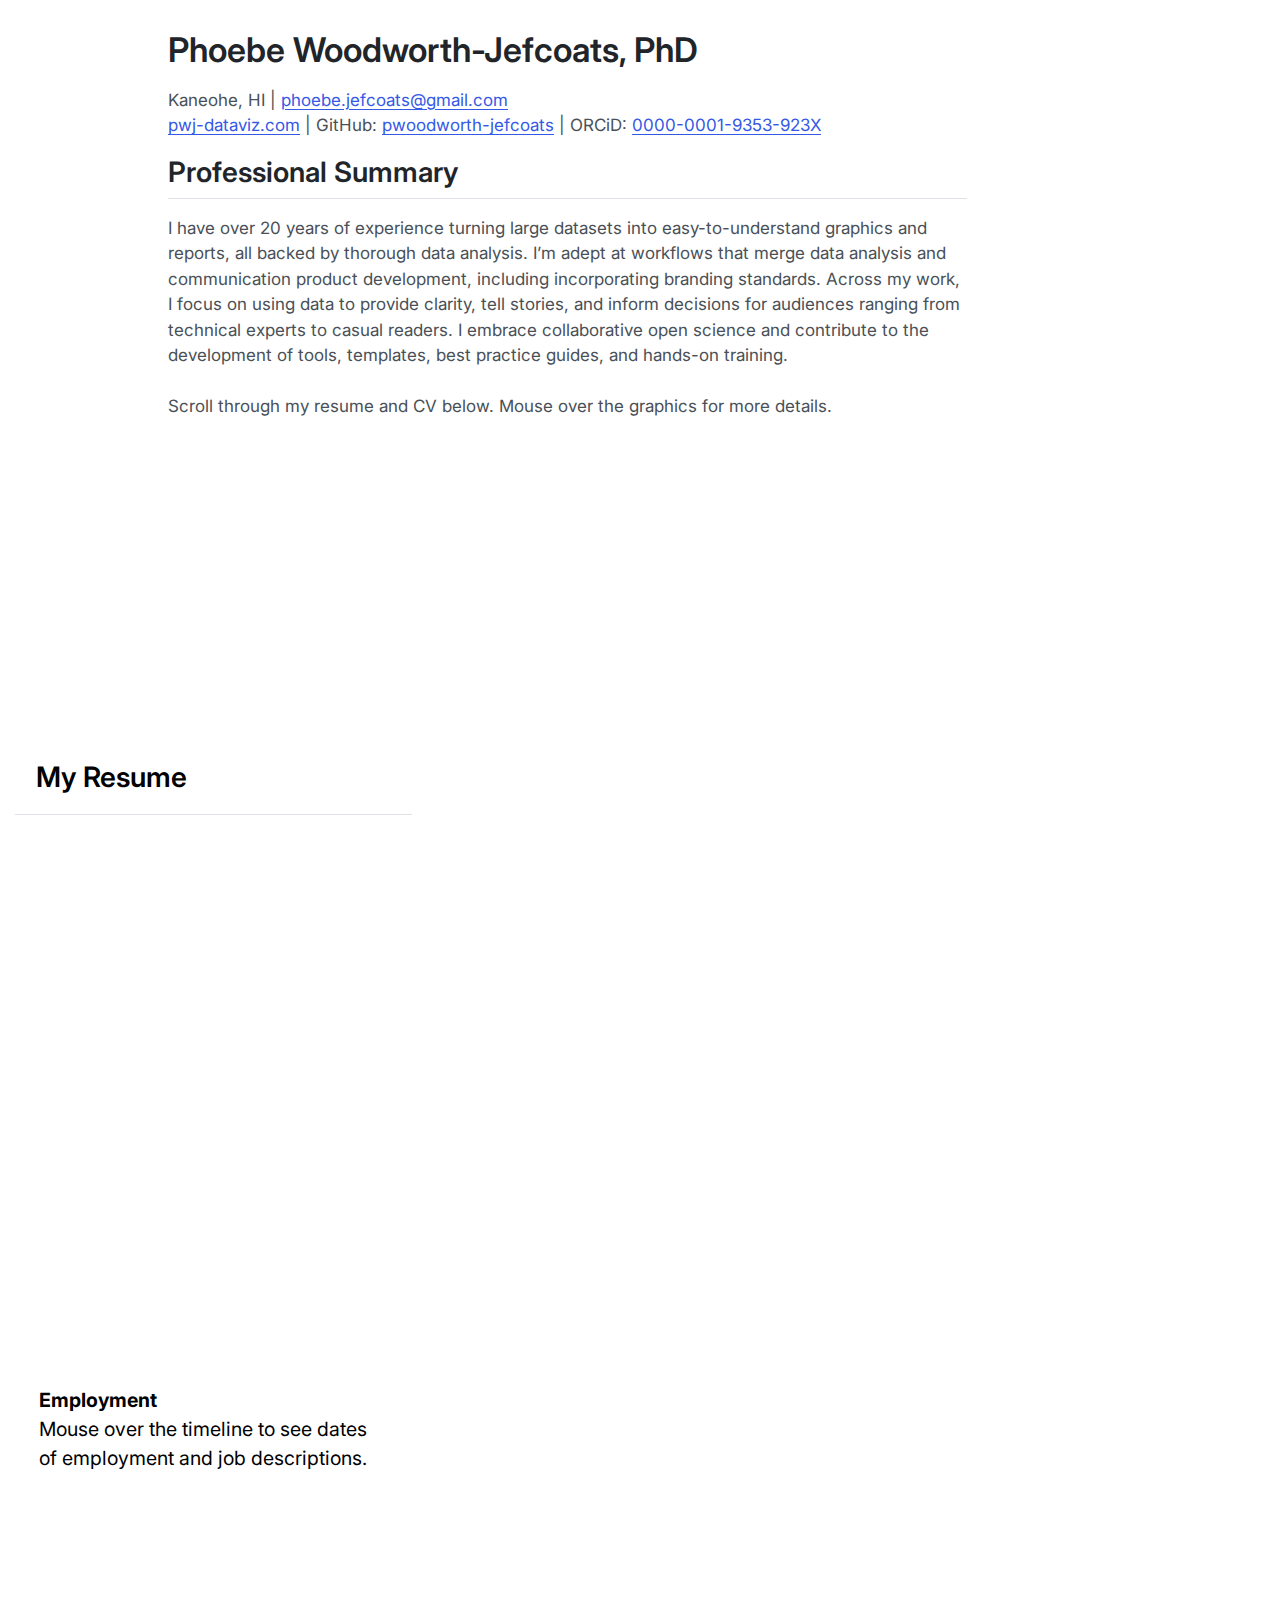
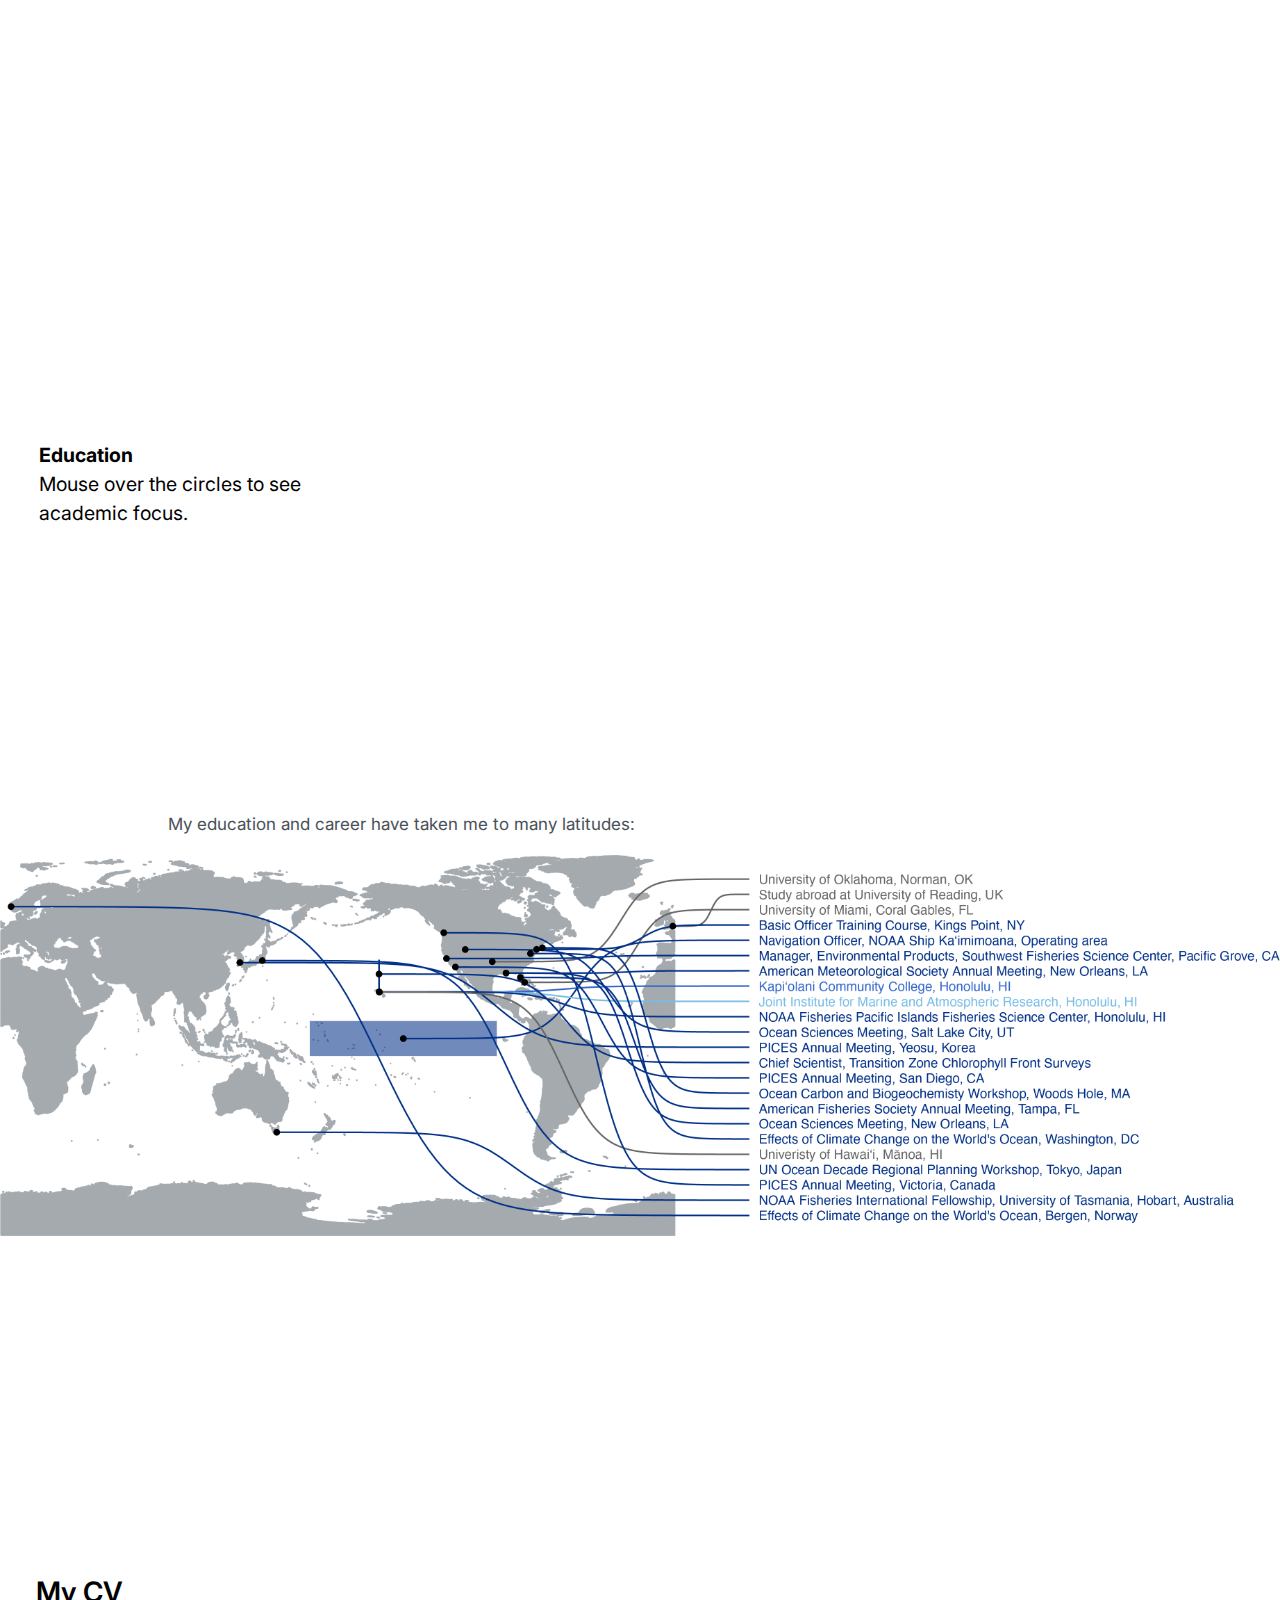
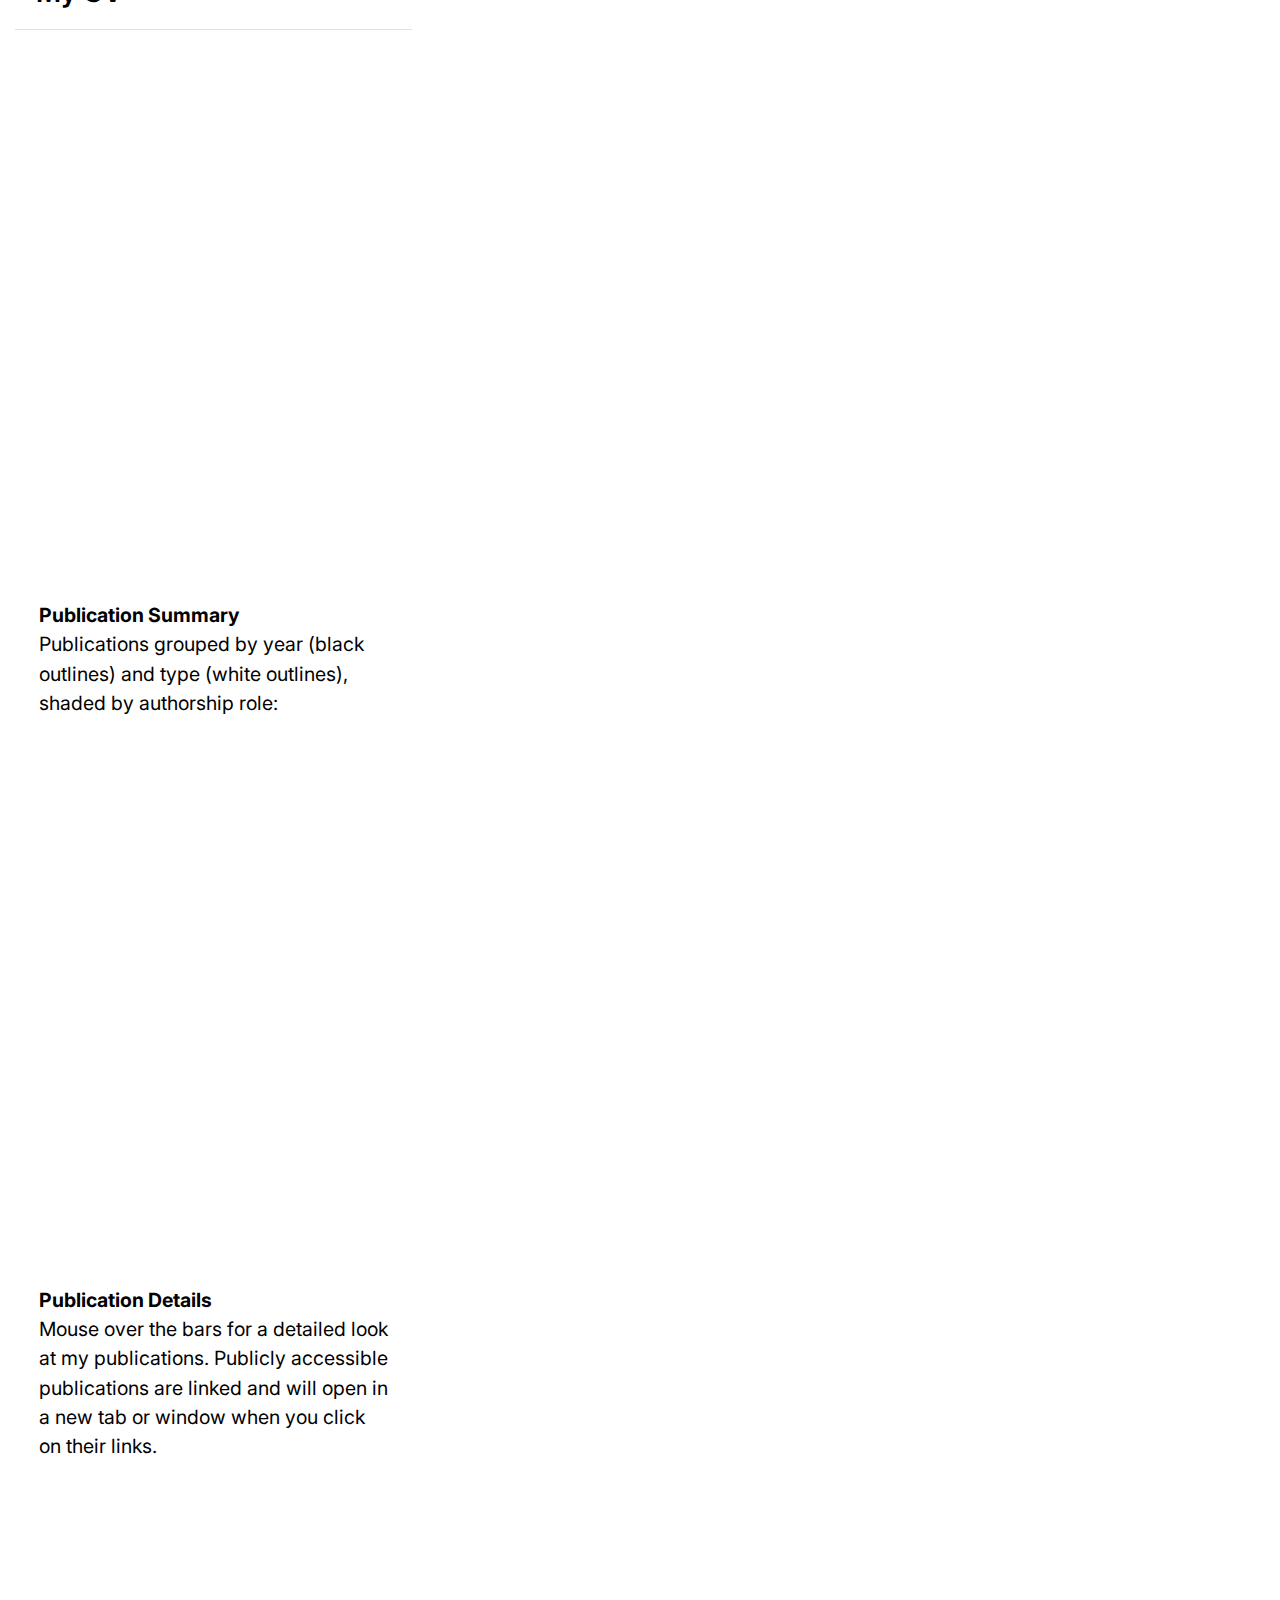
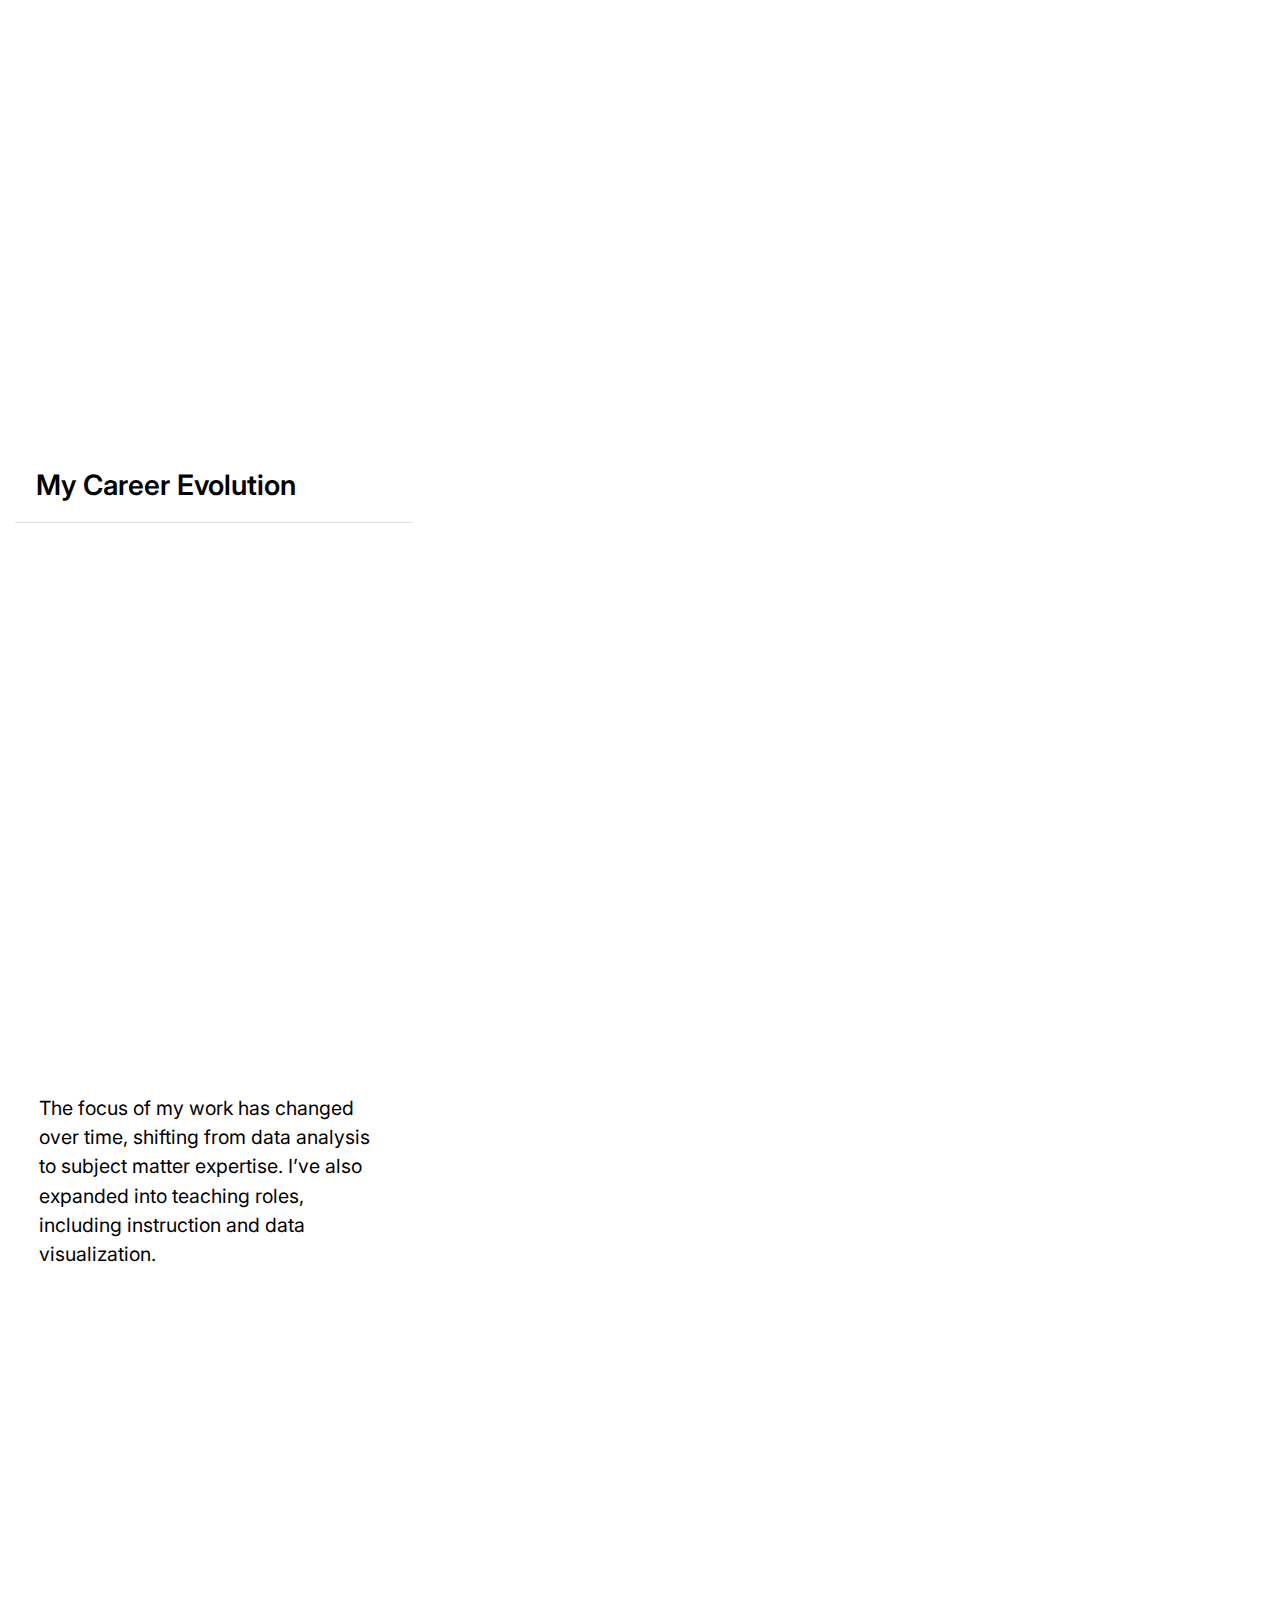
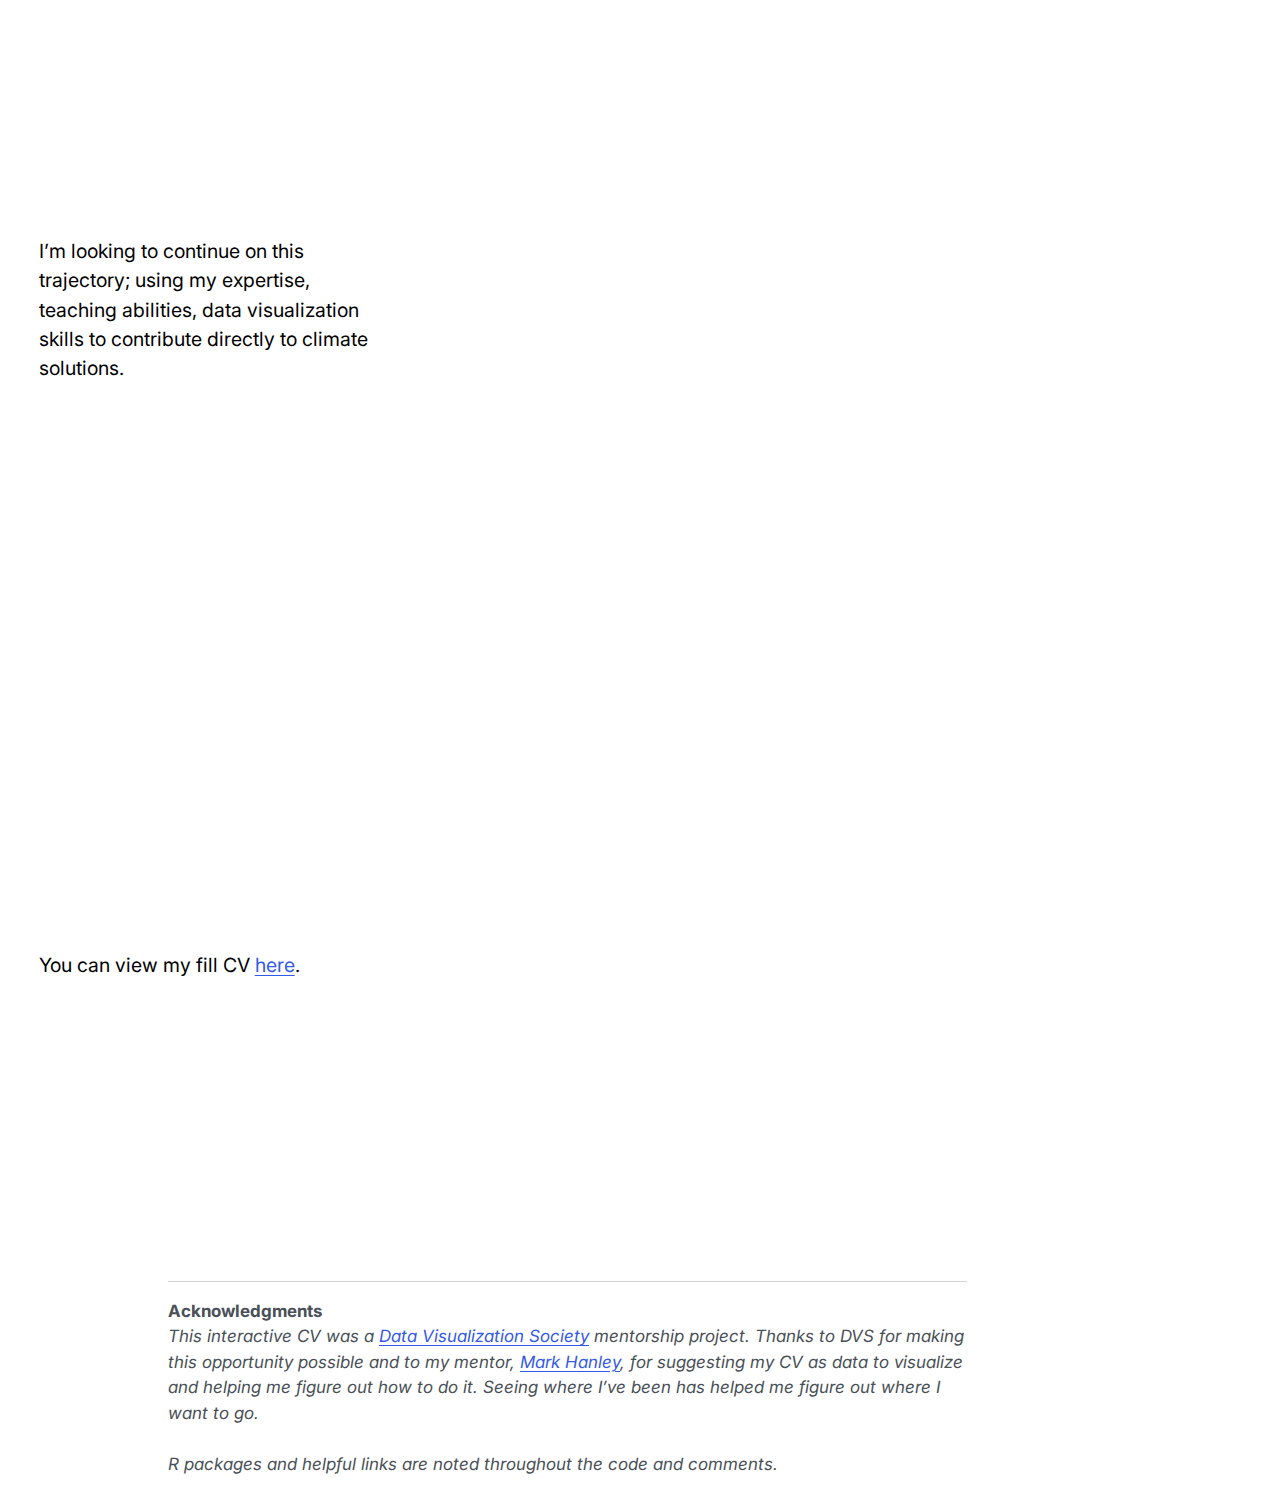
<file: docs/index.html>
<html xmlns="http://www.w3.org/1999/xhtml">    
  <head>      
    <title>Redirect to ResumeCV.html</title>      
    <meta http-equiv="refresh" content="0;URL='ResumeCV.html'" />    
  </head>    
  <body> 
  </body>  
</html>
</file>
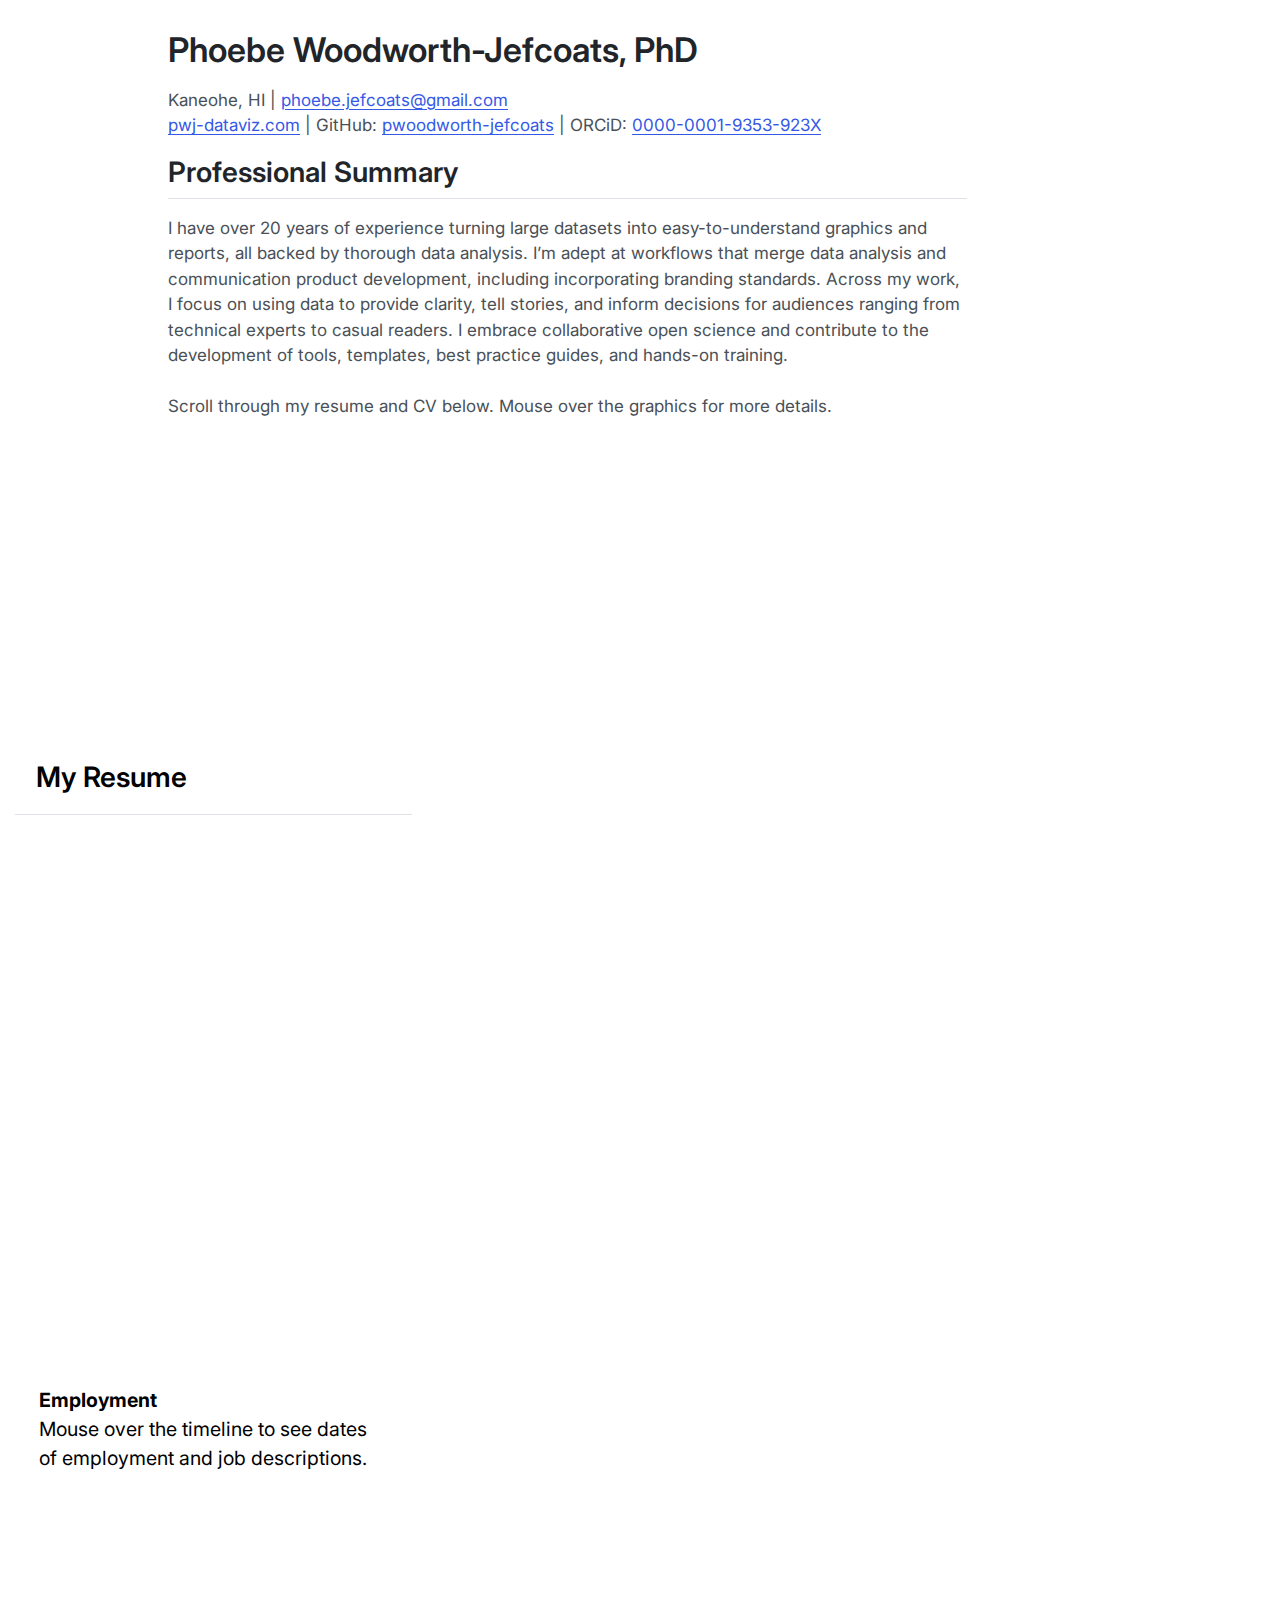
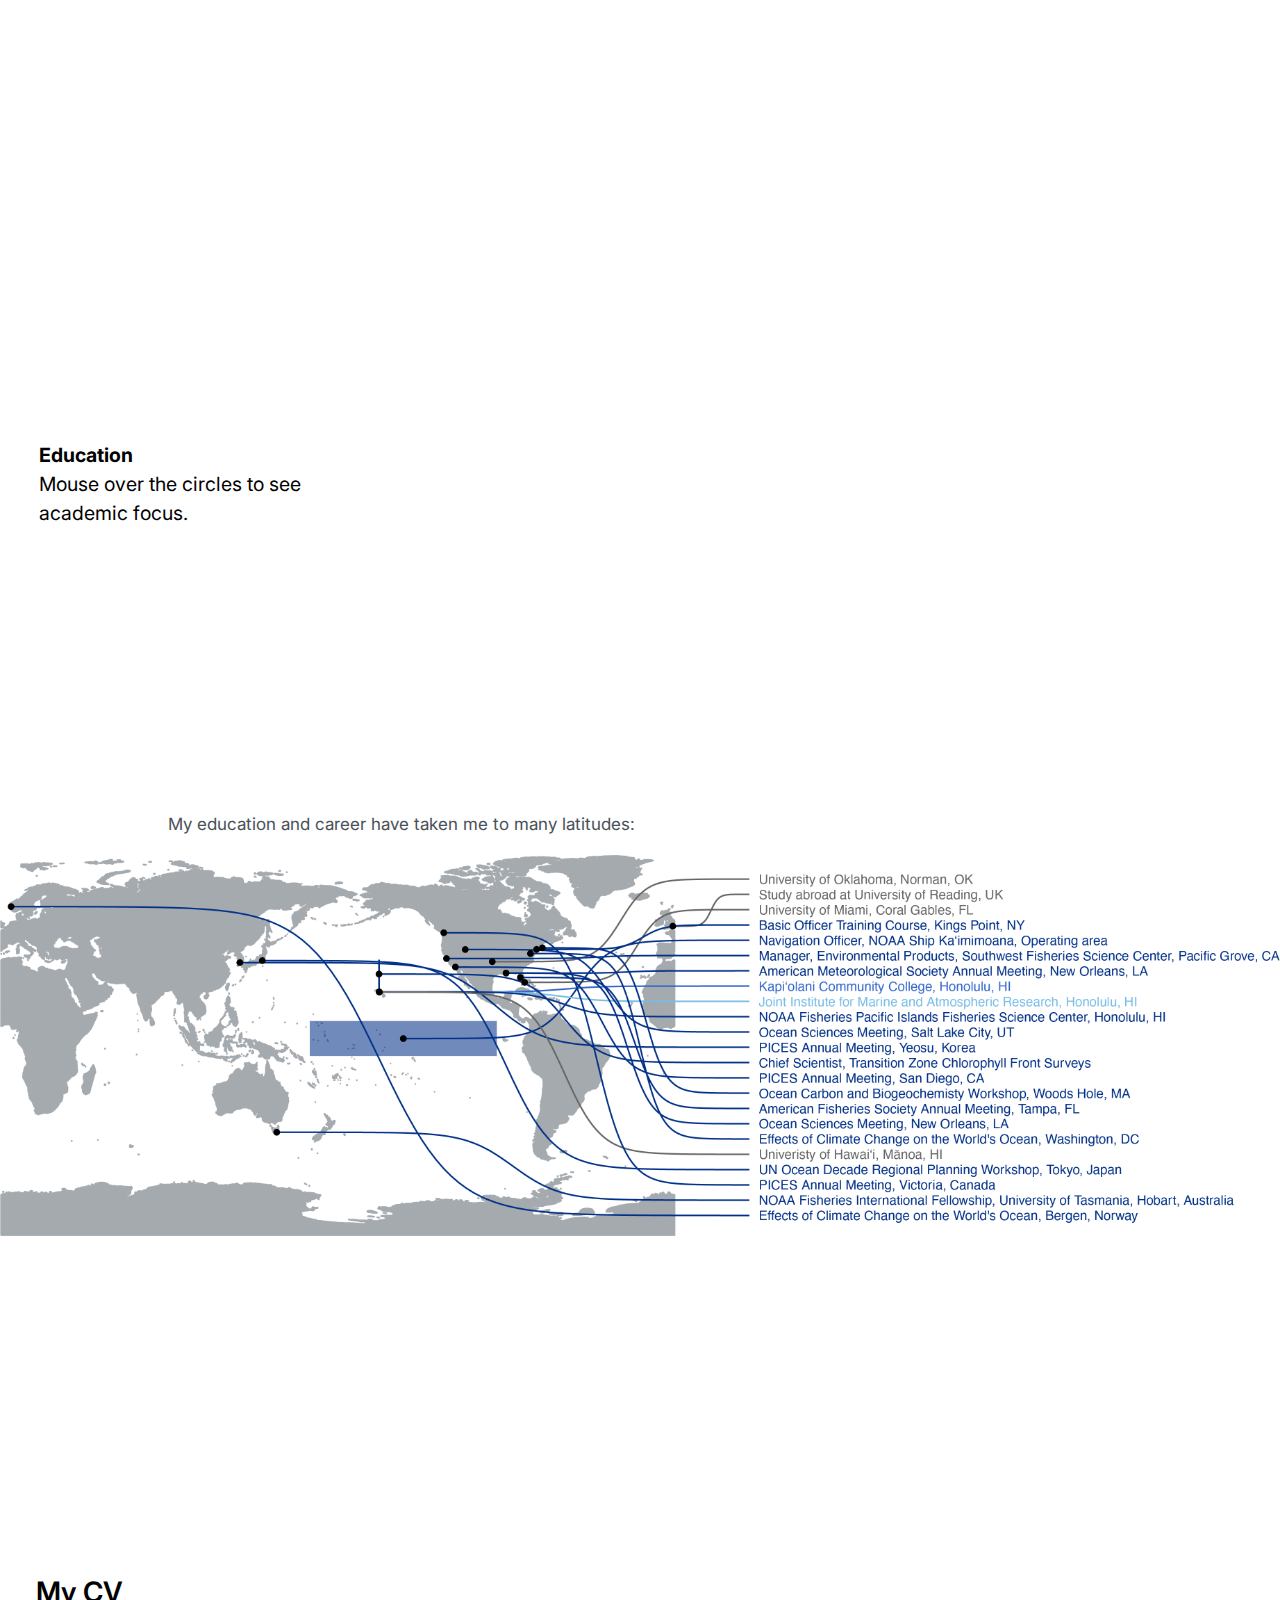
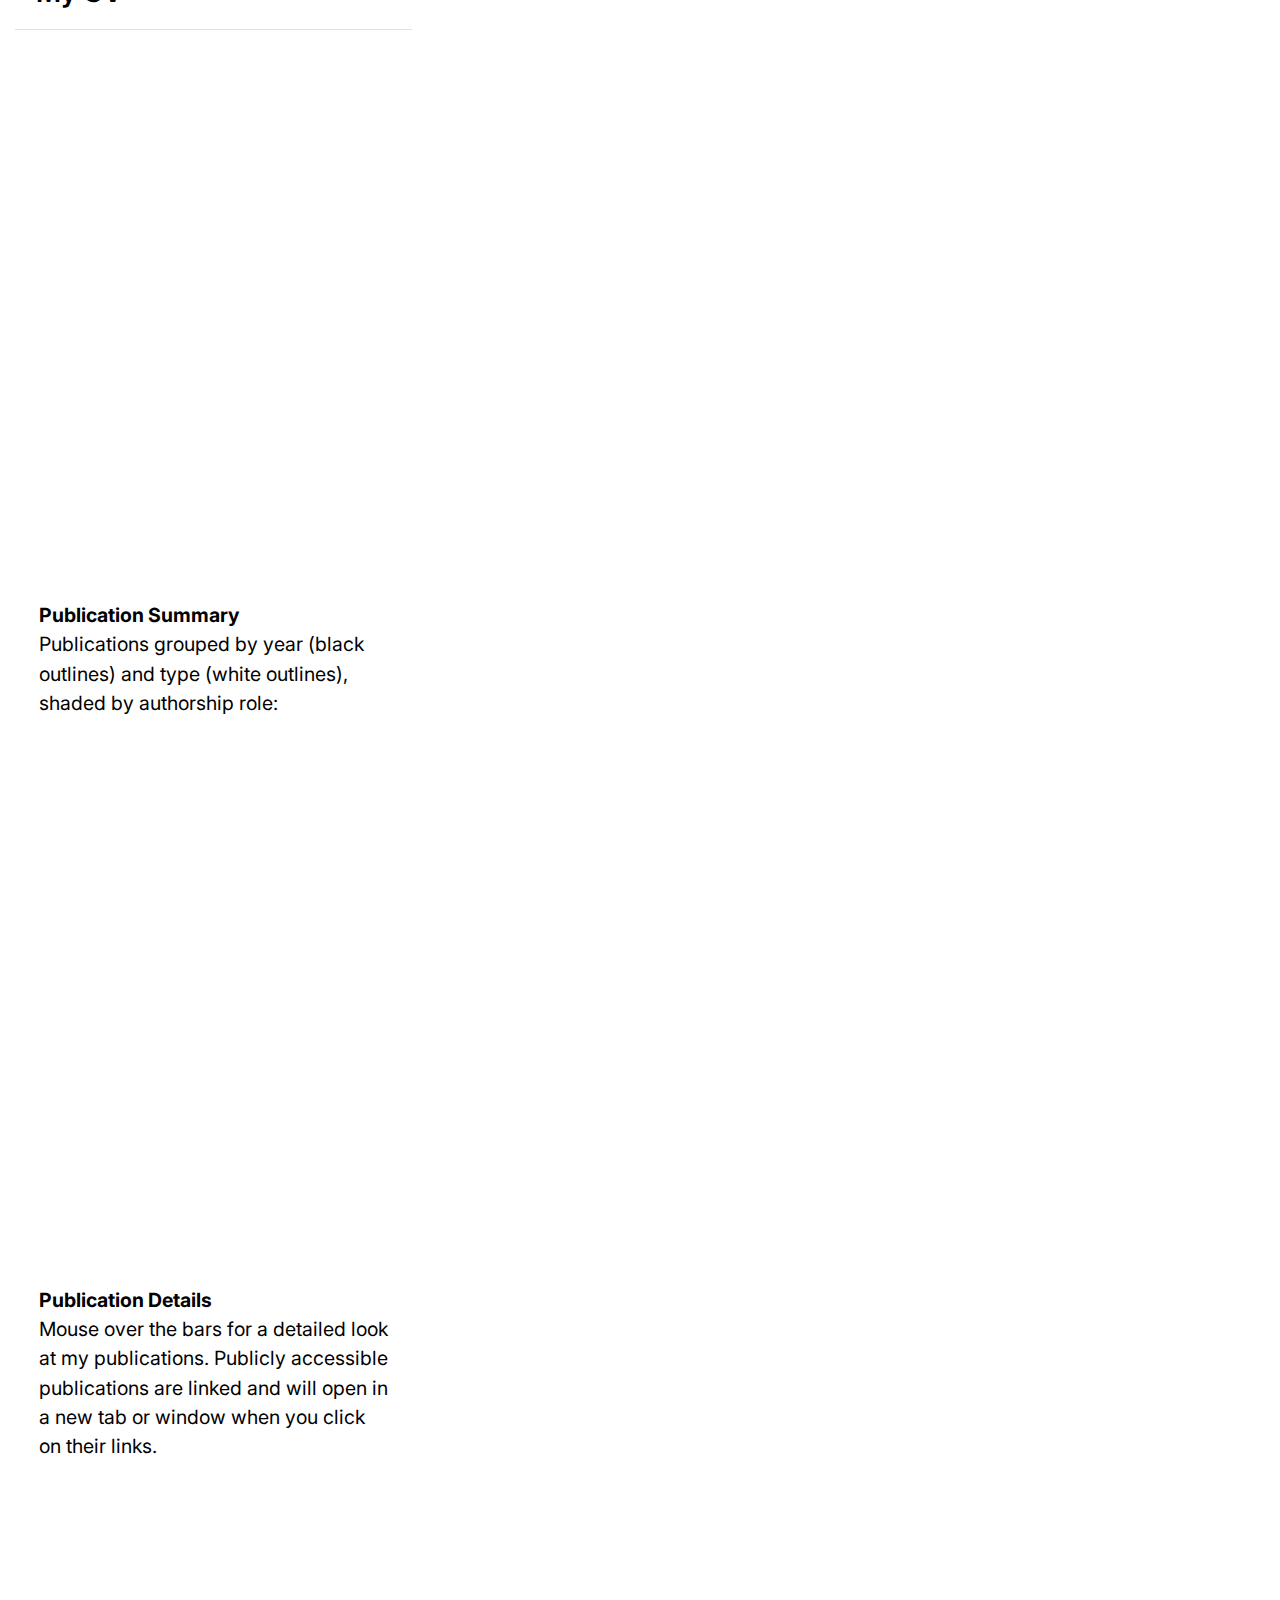
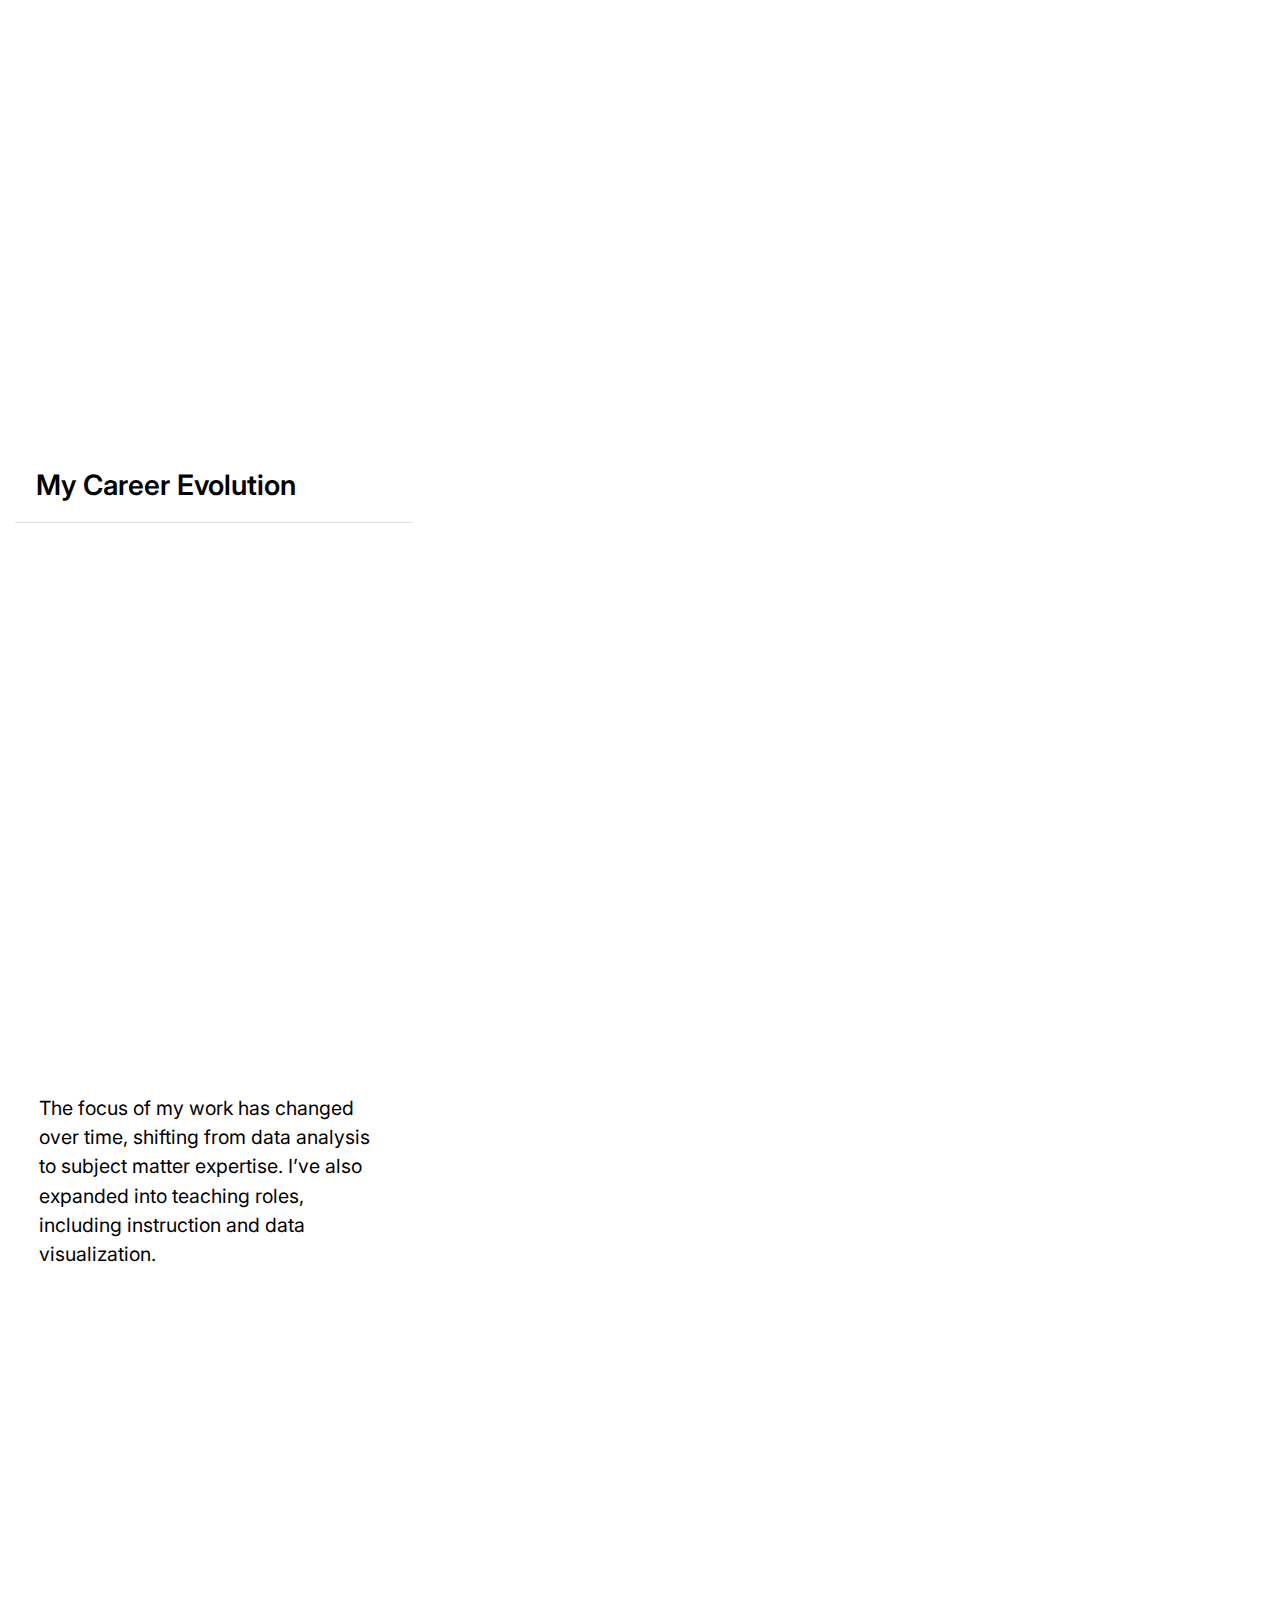
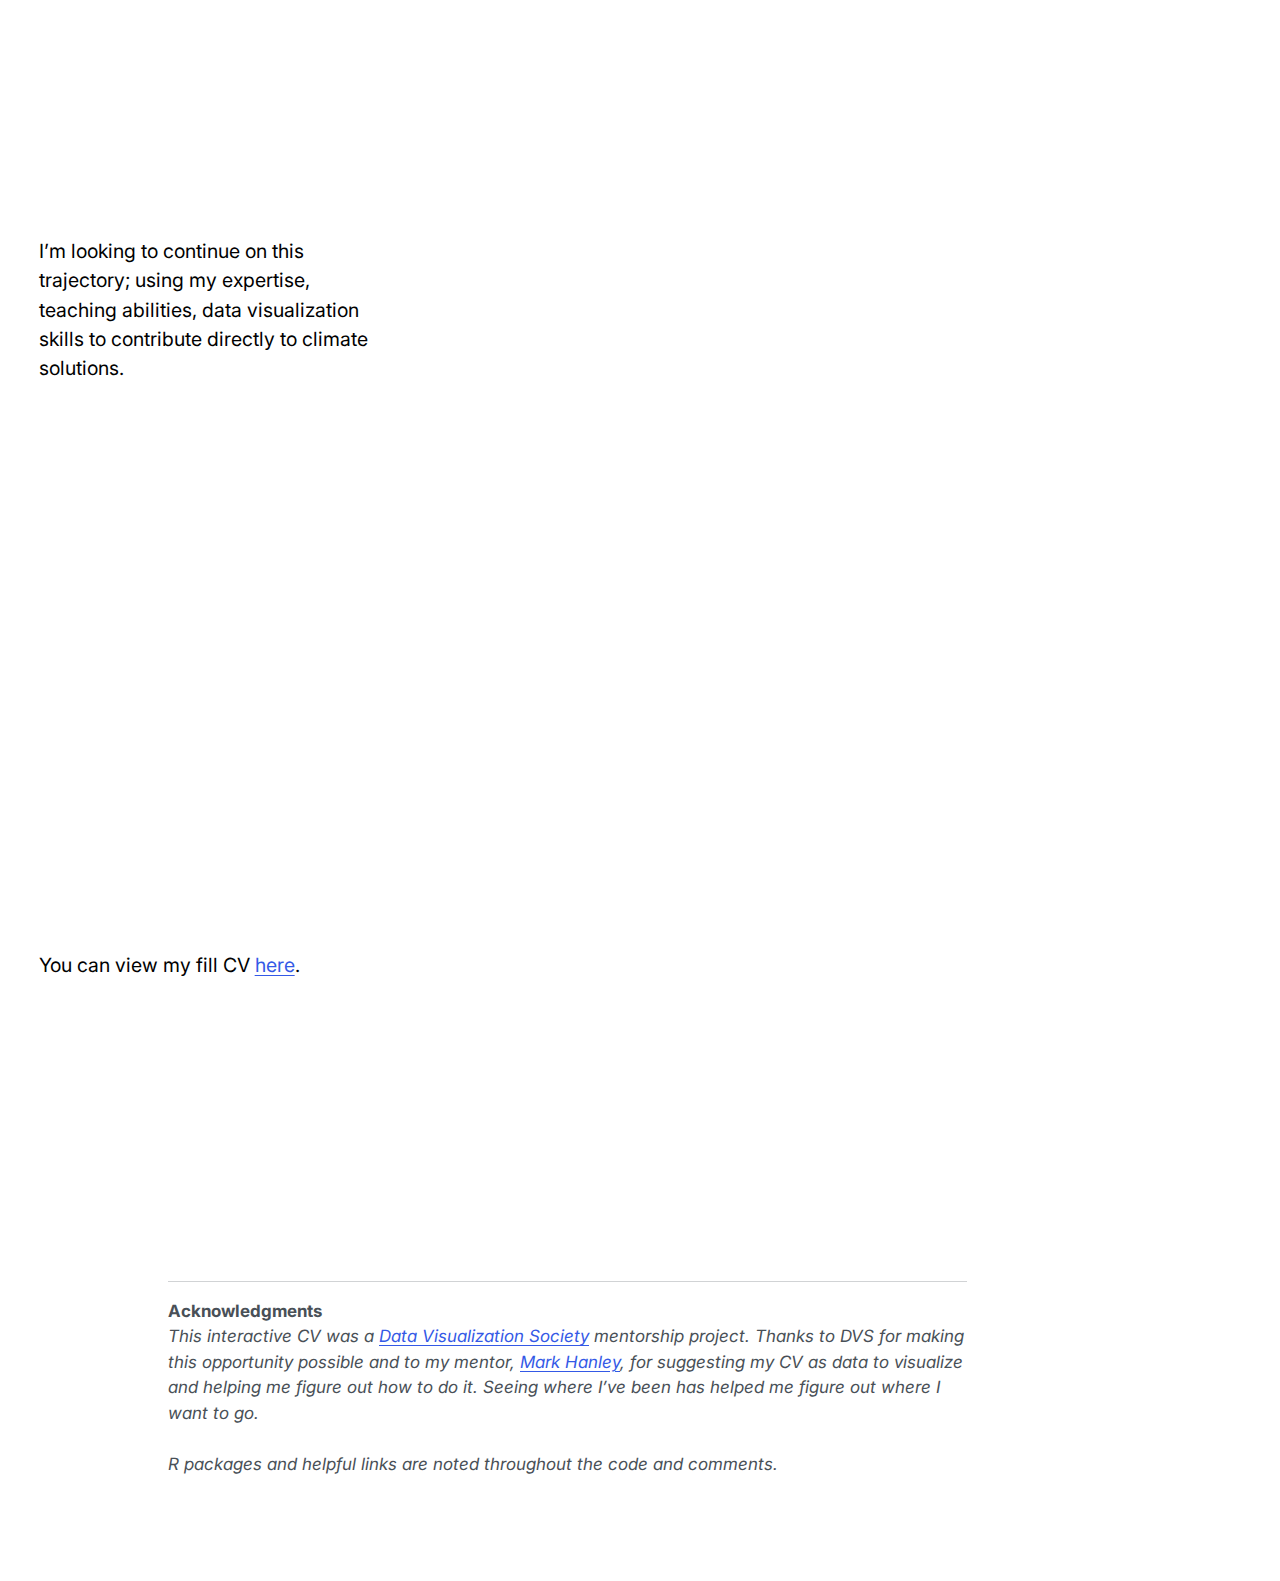
<file: docs/ResumeCV.html>
<!DOCTYPE html>
<html xmlns="http://www.w3.org/1999/xhtml" lang="en" xml:lang="en"><head>

<meta charset="utf-8">
<meta name="generator" content="quarto-1.7.32">

<meta name="viewport" content="width=device-width, initial-scale=1.0, user-scalable=yes">


<title>Phoebe Woodworth-Jefcoats, PhD</title>
<style>
code{white-space: pre-wrap;}
span.smallcaps{font-variant: small-caps;}
div.columns{display: flex; gap: min(4vw, 1.5em);}
div.column{flex: auto; overflow-x: auto;}
div.hanging-indent{margin-left: 1.5em; text-indent: -1.5em;}
ul.task-list{list-style: none;}
ul.task-list li input[type="checkbox"] {
  width: 0.8em;
  margin: 0 0.8em 0.2em -1em; /* quarto-specific, see https://github.com/quarto-dev/quarto-cli/issues/4556 */ 
  vertical-align: middle;
}
</style>


<script src="site_libs/quarto-nav/quarto-nav.js"></script>
<script src="site_libs/clipboard/clipboard.min.js"></script>
<script src="site_libs/quarto-search/autocomplete.umd.js"></script>
<script src="site_libs/quarto-search/fuse.min.js"></script>
<script src="site_libs/quarto-search/quarto-search.js"></script>
<meta name="quarto:offset" content="./">
<script src="site_libs/quarto-html/quarto.js" type="module"></script>
<script src="site_libs/quarto-html/tabsets/tabsets.js" type="module"></script>
<script src="site_libs/quarto-html/popper.min.js"></script>
<script src="site_libs/quarto-html/tippy.umd.min.js"></script>
<script src="site_libs/quarto-html/anchor.min.js"></script>
<link href="site_libs/quarto-html/tippy.css" rel="stylesheet">
<link href="site_libs/quarto-html/quarto-syntax-highlighting-37eea08aefeeee20ff55810ff984fec1.css" rel="stylesheet" id="quarto-text-highlighting-styles">
<script src="site_libs/bootstrap/bootstrap.min.js"></script>
<link href="site_libs/bootstrap/bootstrap-icons.css" rel="stylesheet">
<link href="site_libs/bootstrap/bootstrap-00113962b3909d40658bc206ce7a5d64.min.css" rel="stylesheet" append-hash="true" id="quarto-bootstrap" data-mode="light">
<script src="site_libs/quarto-contrib/intersection-observer-polyfill-1.0.0/intersection-observer.js"></script>
<script src="site_libs/quarto-contrib/scrollama-3.2.0/scrollama.min.js"></script>
<script src="site_libs/quarto-contrib/closeread-0.1.0/closeread.js"></script>
<script id="quarto-search-options" type="application/json">{
  "location": "sidebar",
  "copy-button": false,
  "collapse-after": 3,
  "panel-placement": "start",
  "type": "textbox",
  "limit": 50,
  "keyboard-shortcut": [
    "f",
    "/",
    "s"
  ],
  "show-item-context": false,
  "language": {
    "search-no-results-text": "No results",
    "search-matching-documents-text": "matching documents",
    "search-copy-link-title": "Copy link to search",
    "search-hide-matches-text": "Hide additional matches",
    "search-more-match-text": "more match in this document",
    "search-more-matches-text": "more matches in this document",
    "search-clear-button-title": "Clear",
    "search-text-placeholder": "",
    "search-detached-cancel-button-title": "Cancel",
    "search-submit-button-title": "Submit",
    "search-label": "Search"
  }
}</script>
<link href="site_libs/htmltools-fill-0.5.8.1/fill.css" rel="stylesheet">
<script src="site_libs/htmlwidgets-1.6.4/htmlwidgets.js"></script>
<link href="site_libs/ggiraphjs-0.9.2/girafe.css" rel="stylesheet">
<script src="site_libs/ggiraphjs-0.9.2/girafe.js"></script>
<script src="site_libs/girafe-binding-0.9.2/girafe.js"></script>
<meta cr-debug-mode="false">
<meta cr-remove-header-space="false">


<link rel="stylesheet" href="site_libs/quarto-contrib/quarto-project/qmd-lab/closeread/closeread.css">
</head>

<body class="quarto-light">

<div id="quarto-search-results"></div>
<!-- content -->
<div id="quarto-content" class="quarto-container page-columns page-rows-contents page-layout-full">
<!-- sidebar -->
<!-- margin-sidebar -->
    
<!-- main -->
<main class="content page-columns page-full column-body" id="quarto-document-content">
      <!-- user-provided yaml closeread style options -->
      <style>
        :root {
          --cr-section-background-color: white;
        }
      </style>
    

<header id="title-block-header" class="quarto-title-block default">
<div class="quarto-title">
<h1 class="title">Phoebe Woodworth-Jefcoats, PhD</h1>
</div>



<div class="quarto-title-meta column-body">

    
  
    
  </div>
  


</header>


<p>Kaneohe, HI | <a href="mailto:phoebe.jefcoats@gmail.com" class="email">phoebe.jefcoats@gmail.com</a><br>
<a href="https://www.pwj-dataviz.com">pwj-dataviz.com</a> | GitHub: <a href="https://github.com/pwoodworth-jefcoats">pwoodworth-jefcoats</a> | ORCiD: <a href="https://orcid.org/0000-0001-9353-923X">0000-0001-9353-923X</a></p>
<section id="professional-summary" class="level2">
<h2 class="anchored" data-anchor-id="professional-summary">Professional Summary</h2>
<p>I have over 20 years of experience turning large datasets into easy-to-understand graphics and reports, all backed by thorough data analysis. I’m adept at workflows that merge data analysis and communication product development, including incorporating branding standards. Across my work, I focus on using data to provide clarity, tell stories, and inform decisions for audiences ranging from technical experts to casual readers. I embrace collaborative open science and contribute to the development of tools, templates, best practice guides, and hands-on training.<br>
<br>
Scroll through my resume and CV below. Mouse over the graphics for more details.</p>
</section>
<div class="cr-section cr-column-screen sidebar-left">
<div class="narrative-col">
<section id="my-resume" class="level2 narrative trigger">
<h2 class="narrative anchored" data-anchor-id="my-resume">My Resume</h2>
</section>
<div class="trigger new-trigger" data-focus-on="cr-jobs">
<div class="narrative">
<p><strong>Employment</strong><br>
Mouse over the timeline to see dates of employment and job descriptions.</p>
</div>
</div>
<div class="trigger new-trigger" data-focus-on="cr-schools">
<div class="narrative">
<p><strong>Education</strong><br>
Mouse over the circles to see academic focus.</p>
</div>
</div>
</div>
<div class="sticky-col">
<div class="sticky-col-stack">
<div id="cr-jobs" class="sticky">
<div class="cell">
<div class="cell-output-display">
<div class="girafe html-widget html-fill-item" id="htmlwidget-cde58d0ba580761cbd23" style="width:100%;height:464px;"></div>
<script type="application/json" data-for="htmlwidget-cde58d0ba580761cbd23">{"x":{"html":"<?xml version=\"1.0\" encoding=\"UTF-8\"?>\n<svg xmlns='http://www.w3.org/2000/svg' xmlns:xlink='http://www.w3.org/1999/xlink' class='ggiraph-svg' role='graphics-document' id='svg_06397f4c96d7e93e' viewBox='0 0 504 360'>\n <defs id='svg_06397f4c96d7e93e_defs'>\n  <clipPath id='svg_06397f4c96d7e93e_c1'>\n   <rect x='0' y='0' width='504' height='360'/>\n  <\/clipPath>\n <\/defs>\n <g id='svg_06397f4c96d7e93e_rootg' class='ggiraph-svg-rootg'>\n  <g clip-path='url(#svg_06397f4c96d7e93e_c1)'>\n   <rect x='0' y='0' width='504' height='360' fill='#FFFFFF' fill-opacity='1' stroke='#FFFFFF' stroke-opacity='1' stroke-width='0.75' stroke-linejoin='round' stroke-linecap='round' class='ggiraph-svg-bg'/>\n   <rect x='0' y='0' width='504' height='360' fill='#000000' fill-opacity='0' stroke='none'/>\n   <line id='svg_06397f4c96d7e93e_e1' x1='68.73' y1='230.57' x2='68.73' y2='19.2' stroke='#003087' stroke-opacity='1' stroke-width='6.4' stroke-linejoin='round' stroke-linecap='butt' title='Apr 2010 - Present: Conduct and advance climate-focused research and collaborations'/>\n   <line id='svg_06397f4c96d7e93e_e2' x1='68.73' y1='247.61' x2='68.73' y2='230.57' stroke='#77BDE7' stroke-opacity='1' stroke-width='6.4' stroke-linejoin='round' stroke-linecap='butt' title='Jan 2009 - Apr 2010: Analyze, summarize, and visualize oceanographic and ecological data'/>\n   <line id='svg_06397f4c96d7e93e_e3' x1='68.73' y1='239.66' x2='68.73' y2='235.11' stroke='#3366CC' stroke-opacity='1' stroke-width='6.4' stroke-linejoin='round' stroke-linecap='butt' title='Aug - Dec 2009: Prepare and deliver introductory oceanography lectures, assignments, and exams'/>\n   <line id='svg_06397f4c96d7e93e_e4' x1='68.73' y1='287.39' x2='68.73' y2='247.61' stroke='#003087' stroke-opacity='1' stroke-width='6.4' stroke-linejoin='round' stroke-linecap='butt' title='Feb 2006 - Jan 2009: Maritime research operations'/>\n   <text x='32.07' y='293.17' font-size='8.54pt' font-family='Helvetica'>2006<\/text>\n   <text x='32.07' y='238.63' font-size='8.54pt' font-family='Helvetica'>2010<\/text>\n   <text x='32.07' y='170.45' font-size='8.54pt' font-family='Helvetica'>2015<\/text>\n   <text x='32.07' y='102.26' font-size='8.54pt' font-family='Helvetica'>2020<\/text>\n   <text x='91.64' y='34.08' font-size='8.54pt' font-family='Helvetica' fill='#003087' fill-opacity='1'>Research Oceanographer, National Oceanic and Atmospheric Administration<\/text>\n   <text x='91.64' y='265.9' font-size='8.54pt' font-family='Helvetica' fill='#003087' fill-opacity='1'>Commissioned Officer, National Oceanic and Atmospheric Administration<\/text>\n   <text x='91.64' y='231.81' font-size='8.54pt' font-family='Helvetica' fill='#77BDE7' fill-opacity='1'>Data Research Specialist, Joint Institute for Marine and Atmospheric Research<\/text>\n   <text x='91.64' y='245.45' font-size='8.54pt' font-family='Helvetica' fill='#3366CC' fill-opacity='1'>Lecturer, Kapiʻolani Community College<\/text>\n  <\/g>\n <\/g>\n<\/svg>","js":null,"uid":"svg_06397f4c96d7e93e","ratio":1.4,"settings":{"tooltip":{"css":".tooltip_SVGID_ { padding:5px;background:black;color:white;border-radius:2px 2px 2px 2px;text-align:left; ; position:absolute;pointer-events:none;z-index:999;}","placement":"doc","opacity":0.9,"offx":10,"offy":0,"use_cursor_pos":true,"use_fill":false,"use_stroke":false,"delay_over":200,"delay_out":500},"hover":{"css":".hover_data_SVGID_ { fill:orange;stroke:black;cursor:pointer; }\ntext.hover_data_SVGID_ { stroke:none;fill:orange; }\ncircle.hover_data_SVGID_ { fill:orange;stroke:black; }\nline.hover_data_SVGID_, polyline.hover_data_SVGID_ { fill:none;stroke:orange; }\nrect.hover_data_SVGID_, polygon.hover_data_SVGID_, path.hover_data_SVGID_ { fill:orange;stroke:none; }\nimage.hover_data_SVGID_ { stroke:orange; }","reactive":true,"nearest_distance":null},"hover_inv":{"css":""},"hover_key":{"css":".hover_key_SVGID_ { fill:orange;stroke:black;cursor:pointer; }\ntext.hover_key_SVGID_ { stroke:none;fill:orange; }\ncircle.hover_key_SVGID_ { fill:orange;stroke:black; }\nline.hover_key_SVGID_, polyline.hover_key_SVGID_ { fill:none;stroke:orange; }\nrect.hover_key_SVGID_, polygon.hover_key_SVGID_, path.hover_key_SVGID_ { fill:orange;stroke:none; }\nimage.hover_key_SVGID_ { stroke:orange; }","reactive":true},"hover_theme":{"css":".hover_theme_SVGID_ { fill:orange;stroke:black;cursor:pointer; }\ntext.hover_theme_SVGID_ { stroke:none;fill:orange; }\ncircle.hover_theme_SVGID_ { fill:orange;stroke:black; }\nline.hover_theme_SVGID_, polyline.hover_theme_SVGID_ { fill:none;stroke:orange; }\nrect.hover_theme_SVGID_, polygon.hover_theme_SVGID_, path.hover_theme_SVGID_ { fill:orange;stroke:none; }\nimage.hover_theme_SVGID_ { stroke:orange; }","reactive":true},"select":{"css":".select_data_SVGID_ { fill:red;stroke:black;cursor:pointer; }\ntext.select_data_SVGID_ { stroke:none;fill:red; }\ncircle.select_data_SVGID_ { fill:red;stroke:black; }\nline.select_data_SVGID_, polyline.select_data_SVGID_ { fill:none;stroke:red; }\nrect.select_data_SVGID_, polygon.select_data_SVGID_, path.select_data_SVGID_ { fill:red;stroke:none; }\nimage.select_data_SVGID_ { stroke:red; }","type":"multiple","only_shiny":true,"selected":[]},"select_inv":{"css":""},"select_key":{"css":".select_key_SVGID_ { fill:red;stroke:black;cursor:pointer; }\ntext.select_key_SVGID_ { stroke:none;fill:red; }\ncircle.select_key_SVGID_ { fill:red;stroke:black; }\nline.select_key_SVGID_, polyline.select_key_SVGID_ { fill:none;stroke:red; }\nrect.select_key_SVGID_, polygon.select_key_SVGID_, path.select_key_SVGID_ { fill:red;stroke:none; }\nimage.select_key_SVGID_ { stroke:red; }","type":"single","only_shiny":true,"selected":[]},"select_theme":{"css":".select_theme_SVGID_ { fill:red;stroke:black;cursor:pointer; }\ntext.select_theme_SVGID_ { stroke:none;fill:red; }\ncircle.select_theme_SVGID_ { fill:red;stroke:black; }\nline.select_theme_SVGID_, polyline.select_theme_SVGID_ { fill:none;stroke:red; }\nrect.select_theme_SVGID_, polygon.select_theme_SVGID_, path.select_theme_SVGID_ { fill:red;stroke:none; }\nimage.select_theme_SVGID_ { stroke:red; }","type":"single","only_shiny":true,"selected":[]},"zoom":{"min":1,"max":1,"duration":300,"default_on":false},"toolbar":{"position":"topright","pngname":"diagram","tooltips":null,"fixed":false,"hidden":[],"delay_over":200,"delay_out":500},"sizing":{"rescale":true,"width":1}}},"evals":[],"jsHooks":[]}</script>
</div>
</div>
</div>
<div id="cr-schools" class="sticky">
<div class="cell">
<div class="cell-output-display">
<div class="girafe html-widget html-fill-item" id="htmlwidget-51bbbc815b4aeacc5f32" style="width:100%;height:464px;"></div>
<script type="application/json" data-for="htmlwidget-51bbbc815b4aeacc5f32">{"x":{"html":"<?xml version=\"1.0\" encoding=\"UTF-8\"?>\n<svg xmlns='http://www.w3.org/2000/svg' xmlns:xlink='http://www.w3.org/1999/xlink' class='ggiraph-svg' role='graphics-document' id='svg_cde58d0ba580761c' viewBox='0 0 504 360'>\n <defs id='svg_cde58d0ba580761c_defs'>\n  <clipPath id='svg_cde58d0ba580761c_c1'>\n   <rect x='0' y='0' width='504' height='360'/>\n  <\/clipPath>\n <\/defs>\n <g id='svg_cde58d0ba580761c_rootg' class='ggiraph-svg-rootg'>\n  <g clip-path='url(#svg_cde58d0ba580761c_c1)'>\n   <rect x='0' y='0' width='504' height='360' fill='#FFFFFF' fill-opacity='1' stroke='#FFFFFF' stroke-opacity='1' stroke-width='0.75' stroke-linejoin='round' stroke-linecap='round' class='ggiraph-svg-bg'/>\n   <rect x='0' y='0' width='504' height='360' fill='#000000' fill-opacity='0' stroke='none'/>\n   <line id='svg_cde58d0ba580761c_e1' x1='68.73' y1='230.57' x2='68.73' y2='19.2' stroke='#003087' stroke-opacity='1' stroke-width='6.4' stroke-linejoin='round' stroke-linecap='butt' title='Apr 2010 - Present: Conduct and advance climate-focused research and collaborations'/>\n   <line id='svg_cde58d0ba580761c_e2' x1='68.73' y1='247.61' x2='68.73' y2='230.57' stroke='#77BDE7' stroke-opacity='1' stroke-width='6.4' stroke-linejoin='round' stroke-linecap='butt' title='Jan 2009 - Apr 2010: Analyze, summarize, and visualize oceanographic and ecological data'/>\n   <line id='svg_cde58d0ba580761c_e3' x1='68.73' y1='239.66' x2='68.73' y2='235.11' stroke='#3366CC' stroke-opacity='1' stroke-width='6.4' stroke-linejoin='round' stroke-linecap='butt' title='Aug - Dec 2009: Prepare and deliver introductory oceanography lectures, assignments, and exams'/>\n   <line id='svg_cde58d0ba580761c_e4' x1='68.73' y1='287.39' x2='68.73' y2='247.61' stroke='#003087' stroke-opacity='1' stroke-width='6.4' stroke-linejoin='round' stroke-linecap='butt' title='Feb 2006 - Jan 2009: Maritime research operations'/>\n   <text x='32.07' y='293.17' font-size='8.54pt' font-family='Helvetica'>2006<\/text>\n   <text x='32.07' y='238.63' font-size='8.54pt' font-family='Helvetica'>2010<\/text>\n   <text x='32.07' y='170.45' font-size='8.54pt' font-family='Helvetica'>2015<\/text>\n   <text x='32.07' y='102.26' font-size='8.54pt' font-family='Helvetica'>2020<\/text>\n   <text x='91.64' y='34.08' font-size='8.54pt' font-family='Helvetica' fill='#003087' fill-opacity='1'>Research Oceanographer, National Oceanic and Atmospheric Administration<\/text>\n   <text x='91.64' y='265.9' font-size='8.54pt' font-family='Helvetica' fill='#003087' fill-opacity='1'>Commissioned Officer, National Oceanic and Atmospheric Administration<\/text>\n   <text x='91.64' y='231.81' font-size='8.54pt' font-family='Helvetica' fill='#77BDE7' fill-opacity='1'>Data Research Specialist, Joint Institute for Marine and Atmospheric Research<\/text>\n   <text x='91.64' y='245.45' font-size='8.54pt' font-family='Helvetica' fill='#3366CC' fill-opacity='1'>Lecturer, Kapiʻolani Community College<\/text>\n   <circle id='svg_cde58d0ba580761c_e5' cx='68.73' cy='330' r='4.37pt' fill='#000000' fill-opacity='1' stroke='#FFFFFF' stroke-opacity='1' stroke-width='0.99' stroke-linejoin='round' stroke-linecap='round' title='cum laude, Minor: mathematics'/>\n   <circle id='svg_cde58d0ba580761c_e6' cx='68.73' cy='302.73' r='4.37pt' fill='#000000' fill-opacity='1' stroke='#FFFFFF' stroke-opacity='1' stroke-width='0.99' stroke-linejoin='round' stroke-linecap='round' title='Thesis: Water Vapor Exchange between West Africa and the Tropical Atlantic'/>\n   <circle id='svg_cde58d0ba580761c_e7' cx='68.73' cy='111.82' r='4.37pt' fill='#000000' fill-opacity='1' stroke='#FFFFFF' stroke-opacity='1' stroke-width='0.99' stroke-linejoin='round' stroke-linecap='round' title='Dissertation: Climate and Fishing Impacts on North Pacific Fisheries: Insights and Projections from Contrasting Approaches to Ecosystem Modeling'/>\n   <text x='91.64' y='115.9' font-size='8.54pt' font-family='Helvetica'>PhD, Marine Biology, University of Hawaiʻi<\/text>\n   <text x='91.64' y='306.81' font-size='8.54pt' font-family='Helvetica'>MS, Meteorology and Physical Oceanography, University of Miami<\/text>\n   <text x='91.64' y='334.08' font-size='8.54pt' font-family='Helvetica'>BS, Meteorology, University of Oklahoma<\/text>\n   <text x='32.07' y='334.08' font-size='8.54pt' font-family='Helvetica'>2003<\/text>\n   <text x='32.07' y='306.81' font-size='8.54pt' font-family='Helvetica'>2005<\/text>\n   <text x='32.07' y='115.9' font-size='8.54pt' font-family='Helvetica'>2019<\/text>\n  <\/g>\n <\/g>\n<\/svg>","js":null,"uid":"svg_cde58d0ba580761c","ratio":1.4,"settings":{"tooltip":{"css":".tooltip_SVGID_ { padding:5px;background:black;color:white;border-radius:2px 2px 2px 2px;text-align:left; ; position:absolute;pointer-events:none;z-index:999;}","placement":"doc","opacity":0.9,"offx":10,"offy":0,"use_cursor_pos":true,"use_fill":false,"use_stroke":false,"delay_over":200,"delay_out":500},"hover":{"css":".hover_data_SVGID_ { fill:orange;stroke:black;cursor:pointer; }\ntext.hover_data_SVGID_ { stroke:none;fill:orange; }\ncircle.hover_data_SVGID_ { fill:orange;stroke:black; }\nline.hover_data_SVGID_, polyline.hover_data_SVGID_ { fill:none;stroke:orange; }\nrect.hover_data_SVGID_, polygon.hover_data_SVGID_, path.hover_data_SVGID_ { fill:orange;stroke:none; }\nimage.hover_data_SVGID_ { stroke:orange; }","reactive":true,"nearest_distance":null},"hover_inv":{"css":""},"hover_key":{"css":".hover_key_SVGID_ { fill:orange;stroke:black;cursor:pointer; }\ntext.hover_key_SVGID_ { stroke:none;fill:orange; }\ncircle.hover_key_SVGID_ { fill:orange;stroke:black; }\nline.hover_key_SVGID_, polyline.hover_key_SVGID_ { fill:none;stroke:orange; }\nrect.hover_key_SVGID_, polygon.hover_key_SVGID_, path.hover_key_SVGID_ { fill:orange;stroke:none; }\nimage.hover_key_SVGID_ { stroke:orange; }","reactive":true},"hover_theme":{"css":".hover_theme_SVGID_ { fill:orange;stroke:black;cursor:pointer; }\ntext.hover_theme_SVGID_ { stroke:none;fill:orange; }\ncircle.hover_theme_SVGID_ { fill:orange;stroke:black; }\nline.hover_theme_SVGID_, polyline.hover_theme_SVGID_ { fill:none;stroke:orange; }\nrect.hover_theme_SVGID_, polygon.hover_theme_SVGID_, path.hover_theme_SVGID_ { fill:orange;stroke:none; }\nimage.hover_theme_SVGID_ { stroke:orange; }","reactive":true},"select":{"css":".select_data_SVGID_ { fill:red;stroke:black;cursor:pointer; }\ntext.select_data_SVGID_ { stroke:none;fill:red; }\ncircle.select_data_SVGID_ { fill:red;stroke:black; }\nline.select_data_SVGID_, polyline.select_data_SVGID_ { fill:none;stroke:red; }\nrect.select_data_SVGID_, polygon.select_data_SVGID_, path.select_data_SVGID_ { fill:red;stroke:none; }\nimage.select_data_SVGID_ { stroke:red; }","type":"multiple","only_shiny":true,"selected":[]},"select_inv":{"css":""},"select_key":{"css":".select_key_SVGID_ { fill:red;stroke:black;cursor:pointer; }\ntext.select_key_SVGID_ { stroke:none;fill:red; }\ncircle.select_key_SVGID_ { fill:red;stroke:black; }\nline.select_key_SVGID_, polyline.select_key_SVGID_ { fill:none;stroke:red; }\nrect.select_key_SVGID_, polygon.select_key_SVGID_, path.select_key_SVGID_ { fill:red;stroke:none; }\nimage.select_key_SVGID_ { stroke:red; }","type":"single","only_shiny":true,"selected":[]},"select_theme":{"css":".select_theme_SVGID_ { fill:red;stroke:black;cursor:pointer; }\ntext.select_theme_SVGID_ { stroke:none;fill:red; }\ncircle.select_theme_SVGID_ { fill:red;stroke:black; }\nline.select_theme_SVGID_, polyline.select_theme_SVGID_ { fill:none;stroke:red; }\nrect.select_theme_SVGID_, polygon.select_theme_SVGID_, path.select_theme_SVGID_ { fill:red;stroke:none; }\nimage.select_theme_SVGID_ { stroke:red; }","type":"single","only_shiny":true,"selected":[]},"zoom":{"min":1,"max":1,"duration":300,"default_on":false},"toolbar":{"position":"topright","pngname":"diagram","tooltips":null,"fixed":false,"hidden":[],"delay_over":200,"delay_out":500},"sizing":{"rescale":true,"width":1}}},"evals":[],"jsHooks":[]}</script>
</div>
</div>
</div>
</div>
</div>
</div>
<p>My education and career have taken me to many latitudes:</p>
<div class="cell column-screen">
<p><img src="Data/CareerMap.png" class="img-fluid" style="width:100.0%"></p>
</div>
<div class="cr-section cr-column-screen sidebar-left">
<div class="narrative-col">
<section id="my-cv" class="level2 narrative trigger">
<h2 class="narrative anchored" data-anchor-id="my-cv">My CV</h2>
</section>
<div class="trigger new-trigger" data-focus-on="cr-pub-tree">
<div class="narrative">
<p><strong>Publication Summary</strong><br>
Publications grouped by year (black outlines) and type (white outlines), shaded by authorship role:</p>
</div>
</div>
<div class="trigger new-trigger" data-focus-on="cr-pub-bar">
<div class="narrative">
<p><strong>Publication Details</strong><br>
Mouse over the bars for a detailed look at my publications. Publicly accessible publications are linked and will open in a new tab or window when you click on their links.</p>
</div>
</div>
</div>
<div class="sticky-col">
<div class="sticky-col-stack">
<div id="cr-pub-tree" class="sticky">
<div class="cell">
<div class="cell-output-display">
<div>
<figure class="figure">
<p><img src="ResumeCV_files/figure-html/unnamed-chunk-5-1.png" class="img-fluid figure-img" width="672"></p>
</figure>
</div>
</div>
</div>
</div>
<div id="cr-pub-bar" class="sticky">
<div class="cell">
<div class="cell-output-display">
<div class="girafe html-widget html-fill-item" id="htmlwidget-3e0b9afe3be55fe876ac" style="width:100%;height:464px;"></div>
<script type="application/json" data-for="htmlwidget-3e0b9afe3be55fe876ac">{"x":{"html":"<?xml version=\"1.0\" encoding=\"UTF-8\"?>\n<svg xmlns='http://www.w3.org/2000/svg' xmlns:xlink='http://www.w3.org/1999/xlink' class='ggiraph-svg' role='graphics-document' id='svg_bd2351bbbc815b4a' viewBox='0 0 504 360'>\n <defs id='svg_bd2351bbbc815b4a_defs'>\n  <clipPath id='svg_bd2351bbbc815b4a_c1'>\n   <rect x='0' y='0' width='504' height='360'/>\n  <\/clipPath>\n  <clipPath id='svg_bd2351bbbc815b4a_c2'>\n   <rect x='28.37' y='22.5' width='60.08' height='62.86'/>\n  <\/clipPath>\n  <clipPath id='svg_bd2351bbbc815b4a_c3'>\n   <rect x='28.37' y='107.87' width='60.08' height='62.86'/>\n  <\/clipPath>\n  <clipPath id='svg_bd2351bbbc815b4a_c4'>\n   <rect x='28.37' y='193.23' width='60.08' height='62.86'/>\n  <\/clipPath>\n  <clipPath id='svg_bd2351bbbc815b4a_c5'>\n   <rect x='28.37' y='278.6' width='60.08' height='62.86'/>\n  <\/clipPath>\n  <clipPath id='svg_bd2351bbbc815b4a_c6'>\n   <rect x='93.93' y='22.5' width='60.08' height='62.86'/>\n  <\/clipPath>\n  <clipPath id='svg_bd2351bbbc815b4a_c7'>\n   <rect x='93.93' y='107.87' width='60.08' height='62.86'/>\n  <\/clipPath>\n  <clipPath id='svg_bd2351bbbc815b4a_c8'>\n   <rect x='93.93' y='193.23' width='60.08' height='62.86'/>\n  <\/clipPath>\n  <clipPath id='svg_bd2351bbbc815b4a_c9'>\n   <rect x='93.93' y='278.6' width='60.08' height='62.86'/>\n  <\/clipPath>\n  <clipPath id='svg_bd2351bbbc815b4a_c10'>\n   <rect x='159.48' y='22.5' width='60.08' height='62.86'/>\n  <\/clipPath>\n  <clipPath id='svg_bd2351bbbc815b4a_c11'>\n   <rect x='159.48' y='107.87' width='60.08' height='62.86'/>\n  <\/clipPath>\n  <clipPath id='svg_bd2351bbbc815b4a_c12'>\n   <rect x='159.48' y='193.23' width='60.08' height='62.86'/>\n  <\/clipPath>\n  <clipPath id='svg_bd2351bbbc815b4a_c13'>\n   <rect x='159.48' y='278.6' width='60.08' height='62.86'/>\n  <\/clipPath>\n  <clipPath id='svg_bd2351bbbc815b4a_c14'>\n   <rect x='225.04' y='22.5' width='60.08' height='62.86'/>\n  <\/clipPath>\n  <clipPath id='svg_bd2351bbbc815b4a_c15'>\n   <rect x='225.04' y='107.87' width='60.08' height='62.86'/>\n  <\/clipPath>\n  <clipPath id='svg_bd2351bbbc815b4a_c16'>\n   <rect x='225.04' y='193.23' width='60.08' height='62.86'/>\n  <\/clipPath>\n  <clipPath id='svg_bd2351bbbc815b4a_c17'>\n   <rect x='225.04' y='278.6' width='60.08' height='62.86'/>\n  <\/clipPath>\n  <clipPath id='svg_bd2351bbbc815b4a_c18'>\n   <rect x='290.59' y='22.5' width='60.08' height='62.86'/>\n  <\/clipPath>\n  <clipPath id='svg_bd2351bbbc815b4a_c19'>\n   <rect x='290.59' y='107.87' width='60.08' height='62.86'/>\n  <\/clipPath>\n  <clipPath id='svg_bd2351bbbc815b4a_c20'>\n   <rect x='290.59' y='193.23' width='60.08' height='62.86'/>\n  <\/clipPath>\n  <clipPath id='svg_bd2351bbbc815b4a_c21'>\n   <rect x='28.37' y='261.57' width='60.08' height='17.03'/>\n  <\/clipPath>\n  <clipPath id='svg_bd2351bbbc815b4a_c22'>\n   <rect x='93.93' y='261.57' width='60.08' height='17.03'/>\n  <\/clipPath>\n  <clipPath id='svg_bd2351bbbc815b4a_c23'>\n   <rect x='159.48' y='261.57' width='60.08' height='17.03'/>\n  <\/clipPath>\n  <clipPath id='svg_bd2351bbbc815b4a_c24'>\n   <rect x='225.04' y='261.57' width='60.08' height='17.03'/>\n  <\/clipPath>\n  <clipPath id='svg_bd2351bbbc815b4a_c25'>\n   <rect x='28.37' y='176.21' width='60.08' height='17.03'/>\n  <\/clipPath>\n  <clipPath id='svg_bd2351bbbc815b4a_c26'>\n   <rect x='93.93' y='176.21' width='60.08' height='17.03'/>\n  <\/clipPath>\n  <clipPath id='svg_bd2351bbbc815b4a_c27'>\n   <rect x='159.48' y='176.21' width='60.08' height='17.03'/>\n  <\/clipPath>\n  <clipPath id='svg_bd2351bbbc815b4a_c28'>\n   <rect x='225.04' y='176.21' width='60.08' height='17.03'/>\n  <\/clipPath>\n  <clipPath id='svg_bd2351bbbc815b4a_c29'>\n   <rect x='290.59' y='176.21' width='60.08' height='17.03'/>\n  <\/clipPath>\n  <clipPath id='svg_bd2351bbbc815b4a_c30'>\n   <rect x='28.37' y='90.84' width='60.08' height='17.03'/>\n  <\/clipPath>\n  <clipPath id='svg_bd2351bbbc815b4a_c31'>\n   <rect x='93.93' y='90.84' width='60.08' height='17.03'/>\n  <\/clipPath>\n  <clipPath id='svg_bd2351bbbc815b4a_c32'>\n   <rect x='159.48' y='90.84' width='60.08' height='17.03'/>\n  <\/clipPath>\n  <clipPath id='svg_bd2351bbbc815b4a_c33'>\n   <rect x='225.04' y='90.84' width='60.08' height='17.03'/>\n  <\/clipPath>\n  <clipPath id='svg_bd2351bbbc815b4a_c34'>\n   <rect x='290.59' y='90.84' width='60.08' height='17.03'/>\n  <\/clipPath>\n  <clipPath id='svg_bd2351bbbc815b4a_c35'>\n   <rect x='28.37' y='5.48' width='60.08' height='17.03'/>\n  <\/clipPath>\n  <clipPath id='svg_bd2351bbbc815b4a_c36'>\n   <rect x='93.93' y='5.48' width='60.08' height='17.03'/>\n  <\/clipPath>\n  <clipPath id='svg_bd2351bbbc815b4a_c37'>\n   <rect x='159.48' y='5.48' width='60.08' height='17.03'/>\n  <\/clipPath>\n  <clipPath id='svg_bd2351bbbc815b4a_c38'>\n   <rect x='225.04' y='5.48' width='60.08' height='17.03'/>\n  <\/clipPath>\n  <clipPath id='svg_bd2351bbbc815b4a_c39'>\n   <rect x='290.59' y='5.48' width='60.08' height='17.03'/>\n  <\/clipPath>\n <\/defs>\n <g id='svg_bd2351bbbc815b4a_rootg' class='ggiraph-svg-rootg'>\n  <g clip-path='url(#svg_bd2351bbbc815b4a_c1)'>\n   <rect x='0' y='0' width='504' height='360' fill='#FFFFFF' fill-opacity='1' stroke='#FFFFFF' stroke-opacity='1' stroke-width='0.75' stroke-linejoin='round' stroke-linecap='round' class='ggiraph-svg-bg'/>\n   <rect x='0' y='0' width='504' height='360' fill='#FFFFFF' fill-opacity='1' stroke='#FFFFFF' stroke-opacity='1' stroke-width='1.07' stroke-linejoin='round' stroke-linecap='round'/>\n  <\/g>\n  <g clip-path='url(#svg_bd2351bbbc815b4a_c2)'>\n   <rect x='28.37' y='22.5' width='60.08' height='62.86' fill='#EBEBEB' fill-opacity='1' stroke='none'/>\n   <polyline points='28.37,75.36 88.45,75.36' fill='none' stroke='#FFFFFF' stroke-opacity='1' stroke-width='0.53' stroke-linejoin='round' stroke-linecap='butt'/>\n   <polyline points='28.37,61.08 88.45,61.08' fill='none' stroke='#FFFFFF' stroke-opacity='1' stroke-width='0.53' stroke-linejoin='round' stroke-linecap='butt'/>\n   <polyline points='28.37,46.79 88.45,46.79' fill='none' stroke='#FFFFFF' stroke-opacity='1' stroke-width='0.53' stroke-linejoin='round' stroke-linecap='butt'/>\n   <polyline points='28.37,32.51 88.45,32.51' fill='none' stroke='#FFFFFF' stroke-opacity='1' stroke-width='0.53' stroke-linejoin='round' stroke-linecap='butt'/>\n   <polyline points='28.37,82.51 88.45,82.51' fill='none' stroke='#FFFFFF' stroke-opacity='1' stroke-width='1.07' stroke-linejoin='round' stroke-linecap='butt'/>\n   <polyline points='28.37,68.22 88.45,68.22' fill='none' stroke='#FFFFFF' stroke-opacity='1' stroke-width='1.07' stroke-linejoin='round' stroke-linecap='butt'/>\n   <polyline points='28.37,53.93 88.45,53.93' fill='none' stroke='#FFFFFF' stroke-opacity='1' stroke-width='1.07' stroke-linejoin='round' stroke-linecap='butt'/>\n   <polyline points='28.37,39.65 88.45,39.65' fill='none' stroke='#FFFFFF' stroke-opacity='1' stroke-width='1.07' stroke-linejoin='round' stroke-linecap='butt'/>\n   <polyline points='28.37,25.36 88.45,25.36' fill='none' stroke='#FFFFFF' stroke-opacity='1' stroke-width='1.07' stroke-linejoin='round' stroke-linecap='butt'/>\n   <polyline points='31.33,85.36 31.33,22.50' fill='none' stroke='#FFFFFF' stroke-opacity='1' stroke-width='1.07' stroke-linejoin='round' stroke-linecap='butt'/>\n   <polyline points='36.25,85.36 36.25,22.50' fill='none' stroke='#FFFFFF' stroke-opacity='1' stroke-width='1.07' stroke-linejoin='round' stroke-linecap='butt'/>\n   <polyline points='41.17,85.36 41.17,22.50' fill='none' stroke='#FFFFFF' stroke-opacity='1' stroke-width='1.07' stroke-linejoin='round' stroke-linecap='butt'/>\n   <polyline points='46.10,85.36 46.10,22.50' fill='none' stroke='#FFFFFF' stroke-opacity='1' stroke-width='1.07' stroke-linejoin='round' stroke-linecap='butt'/>\n   <polyline points='51.02,85.36 51.02,22.50' fill='none' stroke='#FFFFFF' stroke-opacity='1' stroke-width='1.07' stroke-linejoin='round' stroke-linecap='butt'/>\n   <polyline points='55.95,85.36 55.95,22.50' fill='none' stroke='#FFFFFF' stroke-opacity='1' stroke-width='1.07' stroke-linejoin='round' stroke-linecap='butt'/>\n   <polyline points='60.87,85.36 60.87,22.50' fill='none' stroke='#FFFFFF' stroke-opacity='1' stroke-width='1.07' stroke-linejoin='round' stroke-linecap='butt'/>\n   <polyline points='65.80,85.36 65.80,22.50' fill='none' stroke='#FFFFFF' stroke-opacity='1' stroke-width='1.07' stroke-linejoin='round' stroke-linecap='butt'/>\n   <polyline points='70.72,85.36 70.72,22.50' fill='none' stroke='#FFFFFF' stroke-opacity='1' stroke-width='1.07' stroke-linejoin='round' stroke-linecap='butt'/>\n   <polyline points='75.64,85.36 75.64,22.50' fill='none' stroke='#FFFFFF' stroke-opacity='1' stroke-width='1.07' stroke-linejoin='round' stroke-linecap='butt'/>\n   <polyline points='80.57,85.36 80.57,22.50' fill='none' stroke='#FFFFFF' stroke-opacity='1' stroke-width='1.07' stroke-linejoin='round' stroke-linecap='butt'/>\n   <polyline points='85.49,85.36 85.49,22.50' fill='none' stroke='#FFFFFF' stroke-opacity='1' stroke-width='1.07' stroke-linejoin='round' stroke-linecap='butt'/>\n   <rect id='svg_bd2351bbbc815b4a_e1' x='34.03' y='75.36' width='4.43' height='7.14' fill='#1D6996' fill-opacity='1' stroke='none' title='Origins of African dry-air outbreaks' onclick='window.open(\"NA\")'/>\n  <\/g>\n  <g clip-path='url(#svg_bd2351bbbc815b4a_c3)'>\n   <rect x='28.37' y='107.87' width='60.08' height='62.86' fill='#EBEBEB' fill-opacity='1' stroke='none'/>\n   <polyline points='28.37,160.73 88.45,160.73' fill='none' stroke='#FFFFFF' stroke-opacity='1' stroke-width='0.53' stroke-linejoin='round' stroke-linecap='butt'/>\n   <polyline points='28.37,146.44 88.45,146.44' fill='none' stroke='#FFFFFF' stroke-opacity='1' stroke-width='0.53' stroke-linejoin='round' stroke-linecap='butt'/>\n   <polyline points='28.37,132.16 88.45,132.16' fill='none' stroke='#FFFFFF' stroke-opacity='1' stroke-width='0.53' stroke-linejoin='round' stroke-linecap='butt'/>\n   <polyline points='28.37,117.87 88.45,117.87' fill='none' stroke='#FFFFFF' stroke-opacity='1' stroke-width='0.53' stroke-linejoin='round' stroke-linecap='butt'/>\n   <polyline points='28.37,167.87 88.45,167.87' fill='none' stroke='#FFFFFF' stroke-opacity='1' stroke-width='1.07' stroke-linejoin='round' stroke-linecap='butt'/>\n   <polyline points='28.37,153.58 88.45,153.58' fill='none' stroke='#FFFFFF' stroke-opacity='1' stroke-width='1.07' stroke-linejoin='round' stroke-linecap='butt'/>\n   <polyline points='28.37,139.30 88.45,139.30' fill='none' stroke='#FFFFFF' stroke-opacity='1' stroke-width='1.07' stroke-linejoin='round' stroke-linecap='butt'/>\n   <polyline points='28.37,125.01 88.45,125.01' fill='none' stroke='#FFFFFF' stroke-opacity='1' stroke-width='1.07' stroke-linejoin='round' stroke-linecap='butt'/>\n   <polyline points='28.37,110.73 88.45,110.73' fill='none' stroke='#FFFFFF' stroke-opacity='1' stroke-width='1.07' stroke-linejoin='round' stroke-linecap='butt'/>\n   <polyline points='31.33,170.73 31.33,107.87' fill='none' stroke='#FFFFFF' stroke-opacity='1' stroke-width='1.07' stroke-linejoin='round' stroke-linecap='butt'/>\n   <polyline points='36.25,170.73 36.25,107.87' fill='none' stroke='#FFFFFF' stroke-opacity='1' stroke-width='1.07' stroke-linejoin='round' stroke-linecap='butt'/>\n   <polyline points='41.17,170.73 41.17,107.87' fill='none' stroke='#FFFFFF' stroke-opacity='1' stroke-width='1.07' stroke-linejoin='round' stroke-linecap='butt'/>\n   <polyline points='46.10,170.73 46.10,107.87' fill='none' stroke='#FFFFFF' stroke-opacity='1' stroke-width='1.07' stroke-linejoin='round' stroke-linecap='butt'/>\n   <polyline points='51.02,170.73 51.02,107.87' fill='none' stroke='#FFFFFF' stroke-opacity='1' stroke-width='1.07' stroke-linejoin='round' stroke-linecap='butt'/>\n   <polyline points='55.95,170.73 55.95,107.87' fill='none' stroke='#FFFFFF' stroke-opacity='1' stroke-width='1.07' stroke-linejoin='round' stroke-linecap='butt'/>\n   <polyline points='60.87,170.73 60.87,107.87' fill='none' stroke='#FFFFFF' stroke-opacity='1' stroke-width='1.07' stroke-linejoin='round' stroke-linecap='butt'/>\n   <polyline points='65.80,170.73 65.80,107.87' fill='none' stroke='#FFFFFF' stroke-opacity='1' stroke-width='1.07' stroke-linejoin='round' stroke-linecap='butt'/>\n   <polyline points='70.72,170.73 70.72,107.87' fill='none' stroke='#FFFFFF' stroke-opacity='1' stroke-width='1.07' stroke-linejoin='round' stroke-linecap='butt'/>\n   <polyline points='75.64,170.73 75.64,107.87' fill='none' stroke='#FFFFFF' stroke-opacity='1' stroke-width='1.07' stroke-linejoin='round' stroke-linecap='butt'/>\n   <polyline points='80.57,170.73 80.57,107.87' fill='none' stroke='#FFFFFF' stroke-opacity='1' stroke-width='1.07' stroke-linejoin='round' stroke-linecap='butt'/>\n   <polyline points='85.49,170.73 85.49,107.87' fill='none' stroke='#FFFFFF' stroke-opacity='1' stroke-width='1.07' stroke-linejoin='round' stroke-linecap='butt'/>\n   <rect id='svg_bd2351bbbc815b4a_e2' x='29.11' y='153.58' width='4.43' height='7.14' fill='#5F4690' fill-opacity='1' stroke='none' title='&amp;lt;a href=&amp;#39;https://doi.org/10.1016/j.dsr2.2012.04.006&amp;#39;&amp;gt;Declines in phytoplankton cell size in the subtropical oceans estimated from satellite remotely-sensed temperature and chlorophyll, 1998–2007&amp;lt;/a&amp;gt;&amp;lt;br/&amp;gt;https://doi.org/10.1016/j.dsr2.2012.04.006' onclick='window.open(\"https://doi.org/10.1016/j.dsr2.2012.04.006\")'/>\n   <rect id='svg_bd2351bbbc815b4a_e3' x='29.11' y='160.73' width='4.43' height='7.14' fill='#5F4690' fill-opacity='1' stroke='none' title='&amp;lt;a href=&amp;#39;https://doi.org/10.1111/j.1748-7692.2011.00509.x&amp;#39;&amp;gt;Eddies as offshore foraging grounds for melon-headed whales (Peponocephala electra)&amp;lt;/a&amp;gt;&amp;lt;br/&amp;gt;https://doi.org/10.1111/j.1748-7692.2011.00509.x' onclick='window.open(\"https://doi.org/10.1111/j.1748-7692.2011.00509.x\")'/>\n   <rect id='svg_bd2351bbbc815b4a_e4' x='34.03' y='160.73' width='4.43' height='7.14' fill='#1D6996' fill-opacity='1' stroke='none' title='Using a size-based ecosystem model driven by a climate model to project the consequences of climate change on fish abundance and fisheries in the North Pacific' onclick='window.open(\"NA\")'/>\n  <\/g>\n  <g clip-path='url(#svg_bd2351bbbc815b4a_c4)'>\n   <rect x='28.37' y='193.23' width='60.08' height='62.86' fill='#EBEBEB' fill-opacity='1' stroke='none'/>\n   <polyline points='28.37,246.09 88.45,246.09' fill='none' stroke='#FFFFFF' stroke-opacity='1' stroke-width='0.53' stroke-linejoin='round' stroke-linecap='butt'/>\n   <polyline points='28.37,231.81 88.45,231.81' fill='none' stroke='#FFFFFF' stroke-opacity='1' stroke-width='0.53' stroke-linejoin='round' stroke-linecap='butt'/>\n   <polyline points='28.37,217.52 88.45,217.52' fill='none' stroke='#FFFFFF' stroke-opacity='1' stroke-width='0.53' stroke-linejoin='round' stroke-linecap='butt'/>\n   <polyline points='28.37,203.23 88.45,203.23' fill='none' stroke='#FFFFFF' stroke-opacity='1' stroke-width='0.53' stroke-linejoin='round' stroke-linecap='butt'/>\n   <polyline points='28.37,253.23 88.45,253.23' fill='none' stroke='#FFFFFF' stroke-opacity='1' stroke-width='1.07' stroke-linejoin='round' stroke-linecap='butt'/>\n   <polyline points='28.37,238.95 88.45,238.95' fill='none' stroke='#FFFFFF' stroke-opacity='1' stroke-width='1.07' stroke-linejoin='round' stroke-linecap='butt'/>\n   <polyline points='28.37,224.66 88.45,224.66' fill='none' stroke='#FFFFFF' stroke-opacity='1' stroke-width='1.07' stroke-linejoin='round' stroke-linecap='butt'/>\n   <polyline points='28.37,210.38 88.45,210.38' fill='none' stroke='#FFFFFF' stroke-opacity='1' stroke-width='1.07' stroke-linejoin='round' stroke-linecap='butt'/>\n   <polyline points='28.37,196.09 88.45,196.09' fill='none' stroke='#FFFFFF' stroke-opacity='1' stroke-width='1.07' stroke-linejoin='round' stroke-linecap='butt'/>\n   <polyline points='31.33,256.09 31.33,193.23' fill='none' stroke='#FFFFFF' stroke-opacity='1' stroke-width='1.07' stroke-linejoin='round' stroke-linecap='butt'/>\n   <polyline points='36.25,256.09 36.25,193.23' fill='none' stroke='#FFFFFF' stroke-opacity='1' stroke-width='1.07' stroke-linejoin='round' stroke-linecap='butt'/>\n   <polyline points='41.17,256.09 41.17,193.23' fill='none' stroke='#FFFFFF' stroke-opacity='1' stroke-width='1.07' stroke-linejoin='round' stroke-linecap='butt'/>\n   <polyline points='46.10,256.09 46.10,193.23' fill='none' stroke='#FFFFFF' stroke-opacity='1' stroke-width='1.07' stroke-linejoin='round' stroke-linecap='butt'/>\n   <polyline points='51.02,256.09 51.02,193.23' fill='none' stroke='#FFFFFF' stroke-opacity='1' stroke-width='1.07' stroke-linejoin='round' stroke-linecap='butt'/>\n   <polyline points='55.95,256.09 55.95,193.23' fill='none' stroke='#FFFFFF' stroke-opacity='1' stroke-width='1.07' stroke-linejoin='round' stroke-linecap='butt'/>\n   <polyline points='60.87,256.09 60.87,193.23' fill='none' stroke='#FFFFFF' stroke-opacity='1' stroke-width='1.07' stroke-linejoin='round' stroke-linecap='butt'/>\n   <polyline points='65.80,256.09 65.80,193.23' fill='none' stroke='#FFFFFF' stroke-opacity='1' stroke-width='1.07' stroke-linejoin='round' stroke-linecap='butt'/>\n   <polyline points='70.72,256.09 70.72,193.23' fill='none' stroke='#FFFFFF' stroke-opacity='1' stroke-width='1.07' stroke-linejoin='round' stroke-linecap='butt'/>\n   <polyline points='75.64,256.09 75.64,193.23' fill='none' stroke='#FFFFFF' stroke-opacity='1' stroke-width='1.07' stroke-linejoin='round' stroke-linecap='butt'/>\n   <polyline points='80.57,256.09 80.57,193.23' fill='none' stroke='#FFFFFF' stroke-opacity='1' stroke-width='1.07' stroke-linejoin='round' stroke-linecap='butt'/>\n   <polyline points='85.49,256.09 85.49,193.23' fill='none' stroke='#FFFFFF' stroke-opacity='1' stroke-width='1.07' stroke-linejoin='round' stroke-linecap='butt'/>\n   <rect id='svg_bd2351bbbc815b4a_e5' x='29.11' y='246.09' width='4.43' height='7.14' fill='#5F4690' fill-opacity='1' stroke='none' title='&amp;lt;a href=&amp;#39;https://doi.org/10.1111/gcb.13471&amp;#39;&amp;gt;Climate change is projected to reduce carrying capacity and redistribute species richness in North Pacific pelagic marine ecosystems&amp;lt;/a&amp;gt;&amp;lt;br/&amp;gt;https://doi.org/10.1111/gcb.13471' onclick='window.open(\"https://doi.org/10.1111/gcb.13471\")'/>\n   <rect id='svg_bd2351bbbc815b4a_e6' x='34.03' y='231.81' width='4.43' height='7.14' fill='#1D6996' fill-opacity='1' stroke='none' title='Between the footprints of natural climate variability modes' onclick='window.open(\"NA\")'/>\n   <rect id='svg_bd2351bbbc815b4a_e7' x='34.03' y='238.95' width='4.43' height='7.14' fill='#1D6996' fill-opacity='1' stroke='none' title='Climate-driven spatial redistribution of commercially valuable species in the pelagic North Pacific' onclick='window.open(\"NA\")'/>\n   <rect id='svg_bd2351bbbc815b4a_e8' x='34.03' y='246.09' width='4.43' height='7.14' fill='#1D6996' fill-opacity='1' stroke='none' title='Variation in phytoplankton composition between two North Pacific frontal zones along 158°W during winter-spring 2008–2015' onclick='window.open(\"NA\")'/>\n   <rect id='svg_bd2351bbbc815b4a_e9' x='38.96' y='238.95' width='4.43' height='7.14' fill='#38A6A5' fill-opacity='1' stroke='none' title='Report of the 4th National Ecosystem Modeling Workshop (NEMoW 4): Using Ecosystem Models to Evaluate Inevitable Trade-offs' onclick='window.open(\"NA\")'/>\n   <rect id='svg_bd2351bbbc815b4a_e10' x='38.96' y='246.09' width='4.43' height='7.14' fill='#38A6A5' fill-opacity='1' stroke='none' title='State of Environmental Conditions in Hawaii and the U.S. Affiliated Pacific Islands under a Changing Climate: 2017' onclick='window.open(\"NA\")'/>\n   <rect id='svg_bd2351bbbc815b4a_e11' x='73.43' y='246.09' width='4.43' height='7.14' fill='#6F4070' fill-opacity='1' stroke='none' title='Climate change impacts on fisheries and aquaculture of the United States' onclick='window.open(\"NA\")'/>\n  <\/g>\n  <g clip-path='url(#svg_bd2351bbbc815b4a_c5)'>\n   <rect x='28.37' y='278.6' width='60.08' height='62.86' fill='#EBEBEB' fill-opacity='1' stroke='none'/>\n   <polyline points='28.37,331.46 88.45,331.46' fill='none' stroke='#FFFFFF' stroke-opacity='1' stroke-width='0.53' stroke-linejoin='round' stroke-linecap='butt'/>\n   <polyline points='28.37,317.17 88.45,317.17' fill='none' stroke='#FFFFFF' stroke-opacity='1' stroke-width='0.53' stroke-linejoin='round' stroke-linecap='butt'/>\n   <polyline points='28.37,302.88 88.45,302.88' fill='none' stroke='#FFFFFF' stroke-opacity='1' stroke-width='0.53' stroke-linejoin='round' stroke-linecap='butt'/>\n   <polyline points='28.37,288.60 88.45,288.60' fill='none' stroke='#FFFFFF' stroke-opacity='1' stroke-width='0.53' stroke-linejoin='round' stroke-linecap='butt'/>\n   <polyline points='28.37,338.60 88.45,338.60' fill='none' stroke='#FFFFFF' stroke-opacity='1' stroke-width='1.07' stroke-linejoin='round' stroke-linecap='butt'/>\n   <polyline points='28.37,324.31 88.45,324.31' fill='none' stroke='#FFFFFF' stroke-opacity='1' stroke-width='1.07' stroke-linejoin='round' stroke-linecap='butt'/>\n   <polyline points='28.37,310.03 88.45,310.03' fill='none' stroke='#FFFFFF' stroke-opacity='1' stroke-width='1.07' stroke-linejoin='round' stroke-linecap='butt'/>\n   <polyline points='28.37,295.74 88.45,295.74' fill='none' stroke='#FFFFFF' stroke-opacity='1' stroke-width='1.07' stroke-linejoin='round' stroke-linecap='butt'/>\n   <polyline points='28.37,281.45 88.45,281.45' fill='none' stroke='#FFFFFF' stroke-opacity='1' stroke-width='1.07' stroke-linejoin='round' stroke-linecap='butt'/>\n   <polyline points='31.33,341.46 31.33,278.60' fill='none' stroke='#FFFFFF' stroke-opacity='1' stroke-width='1.07' stroke-linejoin='round' stroke-linecap='butt'/>\n   <polyline points='36.25,341.46 36.25,278.60' fill='none' stroke='#FFFFFF' stroke-opacity='1' stroke-width='1.07' stroke-linejoin='round' stroke-linecap='butt'/>\n   <polyline points='41.17,341.46 41.17,278.60' fill='none' stroke='#FFFFFF' stroke-opacity='1' stroke-width='1.07' stroke-linejoin='round' stroke-linecap='butt'/>\n   <polyline points='46.10,341.46 46.10,278.60' fill='none' stroke='#FFFFFF' stroke-opacity='1' stroke-width='1.07' stroke-linejoin='round' stroke-linecap='butt'/>\n   <polyline points='51.02,341.46 51.02,278.60' fill='none' stroke='#FFFFFF' stroke-opacity='1' stroke-width='1.07' stroke-linejoin='round' stroke-linecap='butt'/>\n   <polyline points='55.95,341.46 55.95,278.60' fill='none' stroke='#FFFFFF' stroke-opacity='1' stroke-width='1.07' stroke-linejoin='round' stroke-linecap='butt'/>\n   <polyline points='60.87,341.46 60.87,278.60' fill='none' stroke='#FFFFFF' stroke-opacity='1' stroke-width='1.07' stroke-linejoin='round' stroke-linecap='butt'/>\n   <polyline points='65.80,341.46 65.80,278.60' fill='none' stroke='#FFFFFF' stroke-opacity='1' stroke-width='1.07' stroke-linejoin='round' stroke-linecap='butt'/>\n   <polyline points='70.72,341.46 70.72,278.60' fill='none' stroke='#FFFFFF' stroke-opacity='1' stroke-width='1.07' stroke-linejoin='round' stroke-linecap='butt'/>\n   <polyline points='75.64,341.46 75.64,278.60' fill='none' stroke='#FFFFFF' stroke-opacity='1' stroke-width='1.07' stroke-linejoin='round' stroke-linecap='butt'/>\n   <polyline points='80.57,341.46 80.57,278.60' fill='none' stroke='#FFFFFF' stroke-opacity='1' stroke-width='1.07' stroke-linejoin='round' stroke-linecap='butt'/>\n   <polyline points='85.49,341.46 85.49,278.60' fill='none' stroke='#FFFFFF' stroke-opacity='1' stroke-width='1.07' stroke-linejoin='round' stroke-linecap='butt'/>\n   <rect id='svg_bd2351bbbc815b4a_e12' x='29.11' y='324.31' width='4.43' height='7.14' fill='#5F4690' fill-opacity='1' stroke='none' title='&amp;lt;a href=&amp;#39;https://doi.org/10.1038/s41586-022-05162-6&amp;#39;&amp;gt;Anticyclonic eddies aggregate pelagic predators in a subtropical gyre&amp;lt;/a&amp;gt;&amp;lt;br/&amp;gt;https://doi.org/10.1038/s41586-022-05162-6' onclick='window.open(\"https://doi.org/10.1038/s41586-022-05162-6\")'/>\n   <rect id='svg_bd2351bbbc815b4a_e13' x='29.11' y='331.46' width='4.43' height='7.14' fill='#5F4690' fill-opacity='1' stroke='none' title='&amp;lt;a href=&amp;#39;https://doi.org/10.1371/journal.pone.0270930&amp;#39;&amp;gt;Assessing the vulnerability of marine life to climate-change in the Pacific Islands Region&amp;lt;/a&amp;gt;&amp;lt;br/&amp;gt;https://doi.org/10.1371/journal.pone.0270930' onclick='window.open(\"https://doi.org/10.1371/journal.pone.0270930\")'/>\n   <rect id='svg_bd2351bbbc815b4a_e14' x='34.03' y='331.46' width='4.43' height='7.14' fill='#1D6996' fill-opacity='1' stroke='none' title='FishMIP as a testbed for model development' onclick='window.open(\"NA\")'/>\n   <rect id='svg_bd2351bbbc815b4a_e15' x='38.96' y='324.31' width='4.43' height='7.14' fill='#38A6A5' fill-opacity='1' stroke='none' title='&amp;lt;a href=&amp;#39;https://doi.org/10.25923/nw52-tn17&amp;#39;&amp;gt;10-year pelagic sampling strategy (2023-2032)&amp;lt;/a&amp;gt;&amp;lt;br/&amp;gt;https://doi.org/10.25923/nw52-tn17' onclick='window.open(\"https://doi.org/10.25923/nw52-tn17\")'/>\n   <rect id='svg_bd2351bbbc815b4a_e16' x='38.96' y='331.46' width='4.43' height='7.14' fill='#38A6A5' fill-opacity='1' stroke='none' title='&amp;lt;a href=&amp;#39;https://doi.org/10.25923/rh4j-st93&amp;#39;&amp;gt;Summary report from the 5th annual collaborative climate science workshop, 8–10 February 2022&amp;lt;/a&amp;gt;&amp;lt;br/&amp;gt;https://doi.org/10.25923/rh4j-st93' onclick='window.open(\"https://doi.org/10.25923/rh4j-st93\")'/>\n   <rect id='svg_bd2351bbbc815b4a_e17' x='48.81' y='331.46' width='4.43' height='7.14' fill='#73AF48' fill-opacity='1' stroke='none' title='&amp;lt;a href=&amp;#39;https://connect.fisheries.noaa.gov/PelagicClimateSAFE/&amp;#39;&amp;gt;Indicator Dashboard&amp;lt;/a&amp;gt;&amp;lt;br/&amp;gt;https://connect.fisheries.noaa.gov/PelagicClimateSAFE/' onclick='window.open(\"https://connect.fisheries.noaa.gov/PelagicClimateSAFE/\")'/>\n   <rect id='svg_bd2351bbbc815b4a_e18' x='68.5' y='331.46' width='4.43' height='7.14' fill='#94346E' fill-opacity='1' stroke='none' title='&amp;lt;a href=&amp;#39;https://blog.mizer.sizespectrum.org/posts/2022-07-11-thermizer/&amp;#39;&amp;gt;Temperature-dependent rates in mizer&amp;lt;/a&amp;gt;&amp;lt;br/&amp;gt;https://blog.mizer.sizespectrum.org/posts/2022-07-11-thermizer/' onclick='window.open(\"https://blog.mizer.sizespectrum.org/posts/2022-07-11-thermizer/\")'/>\n  <\/g>\n  <g clip-path='url(#svg_bd2351bbbc815b4a_c6)'>\n   <rect x='93.93' y='22.5' width='60.08' height='62.86' fill='#EBEBEB' fill-opacity='1' stroke='none'/>\n   <polyline points='93.93,75.36 154.00,75.36' fill='none' stroke='#FFFFFF' stroke-opacity='1' stroke-width='0.53' stroke-linejoin='round' stroke-linecap='butt'/>\n   <polyline points='93.93,61.08 154.00,61.08' fill='none' stroke='#FFFFFF' stroke-opacity='1' stroke-width='0.53' stroke-linejoin='round' stroke-linecap='butt'/>\n   <polyline points='93.93,46.79 154.00,46.79' fill='none' stroke='#FFFFFF' stroke-opacity='1' stroke-width='0.53' stroke-linejoin='round' stroke-linecap='butt'/>\n   <polyline points='93.93,32.51 154.00,32.51' fill='none' stroke='#FFFFFF' stroke-opacity='1' stroke-width='0.53' stroke-linejoin='round' stroke-linecap='butt'/>\n   <polyline points='93.93,82.51 154.00,82.51' fill='none' stroke='#FFFFFF' stroke-opacity='1' stroke-width='1.07' stroke-linejoin='round' stroke-linecap='butt'/>\n   <polyline points='93.93,68.22 154.00,68.22' fill='none' stroke='#FFFFFF' stroke-opacity='1' stroke-width='1.07' stroke-linejoin='round' stroke-linecap='butt'/>\n   <polyline points='93.93,53.93 154.00,53.93' fill='none' stroke='#FFFFFF' stroke-opacity='1' stroke-width='1.07' stroke-linejoin='round' stroke-linecap='butt'/>\n   <polyline points='93.93,39.65 154.00,39.65' fill='none' stroke='#FFFFFF' stroke-opacity='1' stroke-width='1.07' stroke-linejoin='round' stroke-linecap='butt'/>\n   <polyline points='93.93,25.36 154.00,25.36' fill='none' stroke='#FFFFFF' stroke-opacity='1' stroke-width='1.07' stroke-linejoin='round' stroke-linecap='butt'/>\n   <polyline points='96.88,85.36 96.88,22.50' fill='none' stroke='#FFFFFF' stroke-opacity='1' stroke-width='1.07' stroke-linejoin='round' stroke-linecap='butt'/>\n   <polyline points='101.81,85.36 101.81,22.50' fill='none' stroke='#FFFFFF' stroke-opacity='1' stroke-width='1.07' stroke-linejoin='round' stroke-linecap='butt'/>\n   <polyline points='106.73,85.36 106.73,22.50' fill='none' stroke='#FFFFFF' stroke-opacity='1' stroke-width='1.07' stroke-linejoin='round' stroke-linecap='butt'/>\n   <polyline points='111.65,85.36 111.65,22.50' fill='none' stroke='#FFFFFF' stroke-opacity='1' stroke-width='1.07' stroke-linejoin='round' stroke-linecap='butt'/>\n   <polyline points='116.58,85.36 116.58,22.50' fill='none' stroke='#FFFFFF' stroke-opacity='1' stroke-width='1.07' stroke-linejoin='round' stroke-linecap='butt'/>\n   <polyline points='121.50,85.36 121.50,22.50' fill='none' stroke='#FFFFFF' stroke-opacity='1' stroke-width='1.07' stroke-linejoin='round' stroke-linecap='butt'/>\n   <polyline points='126.43,85.36 126.43,22.50' fill='none' stroke='#FFFFFF' stroke-opacity='1' stroke-width='1.07' stroke-linejoin='round' stroke-linecap='butt'/>\n   <polyline points='131.35,85.36 131.35,22.50' fill='none' stroke='#FFFFFF' stroke-opacity='1' stroke-width='1.07' stroke-linejoin='round' stroke-linecap='butt'/>\n   <polyline points='136.27,85.36 136.27,22.50' fill='none' stroke='#FFFFFF' stroke-opacity='1' stroke-width='1.07' stroke-linejoin='round' stroke-linecap='butt'/>\n   <polyline points='141.20,85.36 141.20,22.50' fill='none' stroke='#FFFFFF' stroke-opacity='1' stroke-width='1.07' stroke-linejoin='round' stroke-linecap='butt'/>\n   <polyline points='146.12,85.36 146.12,22.50' fill='none' stroke='#FFFFFF' stroke-opacity='1' stroke-width='1.07' stroke-linejoin='round' stroke-linecap='butt'/>\n   <polyline points='151.05,85.36 151.05,22.50' fill='none' stroke='#FFFFFF' stroke-opacity='1' stroke-width='1.07' stroke-linejoin='round' stroke-linecap='butt'/>\n   <rect id='svg_bd2351bbbc815b4a_e19' x='94.67' y='75.36' width='4.43' height='7.14' fill='#5F4690' fill-opacity='1' stroke='none' title='The seasonal cycle in the lower troposphere over West Africa from sounding observations' onclick='window.open(\"NA\")'/>\n   <rect id='svg_bd2351bbbc815b4a_e20' x='99.59' y='75.36' width='4.43' height='7.14' fill='#1D6996' fill-opacity='1' stroke='none' title='A new conceptual model for the meridional circulation of the West African monsoon' onclick='window.open(\"NA\")'/>\n  <\/g>\n  <g clip-path='url(#svg_bd2351bbbc815b4a_c7)'>\n   <rect x='93.93' y='107.87' width='60.08' height='62.86' fill='#EBEBEB' fill-opacity='1' stroke='none'/>\n   <polyline points='93.93,160.73 154.00,160.73' fill='none' stroke='#FFFFFF' stroke-opacity='1' stroke-width='0.53' stroke-linejoin='round' stroke-linecap='butt'/>\n   <polyline points='93.93,146.44 154.00,146.44' fill='none' stroke='#FFFFFF' stroke-opacity='1' stroke-width='0.53' stroke-linejoin='round' stroke-linecap='butt'/>\n   <polyline points='93.93,132.16 154.00,132.16' fill='none' stroke='#FFFFFF' stroke-opacity='1' stroke-width='0.53' stroke-linejoin='round' stroke-linecap='butt'/>\n   <polyline points='93.93,117.87 154.00,117.87' fill='none' stroke='#FFFFFF' stroke-opacity='1' stroke-width='0.53' stroke-linejoin='round' stroke-linecap='butt'/>\n   <polyline points='93.93,167.87 154.00,167.87' fill='none' stroke='#FFFFFF' stroke-opacity='1' stroke-width='1.07' stroke-linejoin='round' stroke-linecap='butt'/>\n   <polyline points='93.93,153.58 154.00,153.58' fill='none' stroke='#FFFFFF' stroke-opacity='1' stroke-width='1.07' stroke-linejoin='round' stroke-linecap='butt'/>\n   <polyline points='93.93,139.30 154.00,139.30' fill='none' stroke='#FFFFFF' stroke-opacity='1' stroke-width='1.07' stroke-linejoin='round' stroke-linecap='butt'/>\n   <polyline points='93.93,125.01 154.00,125.01' fill='none' stroke='#FFFFFF' stroke-opacity='1' stroke-width='1.07' stroke-linejoin='round' stroke-linecap='butt'/>\n   <polyline points='93.93,110.73 154.00,110.73' fill='none' stroke='#FFFFFF' stroke-opacity='1' stroke-width='1.07' stroke-linejoin='round' stroke-linecap='butt'/>\n   <polyline points='96.88,170.73 96.88,107.87' fill='none' stroke='#FFFFFF' stroke-opacity='1' stroke-width='1.07' stroke-linejoin='round' stroke-linecap='butt'/>\n   <polyline points='101.81,170.73 101.81,107.87' fill='none' stroke='#FFFFFF' stroke-opacity='1' stroke-width='1.07' stroke-linejoin='round' stroke-linecap='butt'/>\n   <polyline points='106.73,170.73 106.73,107.87' fill='none' stroke='#FFFFFF' stroke-opacity='1' stroke-width='1.07' stroke-linejoin='round' stroke-linecap='butt'/>\n   <polyline points='111.65,170.73 111.65,107.87' fill='none' stroke='#FFFFFF' stroke-opacity='1' stroke-width='1.07' stroke-linejoin='round' stroke-linecap='butt'/>\n   <polyline points='116.58,170.73 116.58,107.87' fill='none' stroke='#FFFFFF' stroke-opacity='1' stroke-width='1.07' stroke-linejoin='round' stroke-linecap='butt'/>\n   <polyline points='121.50,170.73 121.50,107.87' fill='none' stroke='#FFFFFF' stroke-opacity='1' stroke-width='1.07' stroke-linejoin='round' stroke-linecap='butt'/>\n   <polyline points='126.43,170.73 126.43,107.87' fill='none' stroke='#FFFFFF' stroke-opacity='1' stroke-width='1.07' stroke-linejoin='round' stroke-linecap='butt'/>\n   <polyline points='131.35,170.73 131.35,107.87' fill='none' stroke='#FFFFFF' stroke-opacity='1' stroke-width='1.07' stroke-linejoin='round' stroke-linecap='butt'/>\n   <polyline points='136.27,170.73 136.27,107.87' fill='none' stroke='#FFFFFF' stroke-opacity='1' stroke-width='1.07' stroke-linejoin='round' stroke-linecap='butt'/>\n   <polyline points='141.20,170.73 141.20,107.87' fill='none' stroke='#FFFFFF' stroke-opacity='1' stroke-width='1.07' stroke-linejoin='round' stroke-linecap='butt'/>\n   <polyline points='146.12,170.73 146.12,107.87' fill='none' stroke='#FFFFFF' stroke-opacity='1' stroke-width='1.07' stroke-linejoin='round' stroke-linecap='butt'/>\n   <polyline points='151.05,170.73 151.05,107.87' fill='none' stroke='#FFFFFF' stroke-opacity='1' stroke-width='1.07' stroke-linejoin='round' stroke-linecap='butt'/>\n   <rect id='svg_bd2351bbbc815b4a_e21' x='94.67' y='153.58' width='4.43' height='7.14' fill='#5F4690' fill-opacity='1' stroke='none' title='&amp;lt;a href=&amp;#39;https://doi.org/10.1111/gcb.12076&amp;#39;&amp;gt;Ecosystem size structure response to 21st century climate projection: large fish abundance decreases in the central North Pacific and increases in the California Current&amp;lt;/a&amp;gt;&amp;lt;br/&amp;gt;https://doi.org/10.1111/gcb.12076' onclick='window.open(\"https://doi.org/10.1111/gcb.12076\")'/>\n   <rect id='svg_bd2351bbbc815b4a_e22' x='94.67' y='160.73' width='4.43' height='7.14' fill='#5F4690' fill-opacity='1' stroke='none' title='&amp;lt;a href=&amp;#39;https://doi.org/10.1371/journal.pone.0062341&amp;#39;&amp;gt;Fishery-induced changes in the subtropical Pacific pelagic ecosystem size structure: Observations and theory&amp;lt;/a&amp;gt;&amp;lt;br/&amp;gt;https://doi.org/10.1371/journal.pone.0062341' onclick='window.open(\"https://doi.org/10.1371/journal.pone.0062341\")'/>\n  <\/g>\n  <g clip-path='url(#svg_bd2351bbbc815b4a_c8)'>\n   <rect x='93.93' y='193.23' width='60.08' height='62.86' fill='#EBEBEB' fill-opacity='1' stroke='none'/>\n   <polyline points='93.93,246.09 154.00,246.09' fill='none' stroke='#FFFFFF' stroke-opacity='1' stroke-width='0.53' stroke-linejoin='round' stroke-linecap='butt'/>\n   <polyline points='93.93,231.81 154.00,231.81' fill='none' stroke='#FFFFFF' stroke-opacity='1' stroke-width='0.53' stroke-linejoin='round' stroke-linecap='butt'/>\n   <polyline points='93.93,217.52 154.00,217.52' fill='none' stroke='#FFFFFF' stroke-opacity='1' stroke-width='0.53' stroke-linejoin='round' stroke-linecap='butt'/>\n   <polyline points='93.93,203.23 154.00,203.23' fill='none' stroke='#FFFFFF' stroke-opacity='1' stroke-width='0.53' stroke-linejoin='round' stroke-linecap='butt'/>\n   <polyline points='93.93,253.23 154.00,253.23' fill='none' stroke='#FFFFFF' stroke-opacity='1' stroke-width='1.07' stroke-linejoin='round' stroke-linecap='butt'/>\n   <polyline points='93.93,238.95 154.00,238.95' fill='none' stroke='#FFFFFF' stroke-opacity='1' stroke-width='1.07' stroke-linejoin='round' stroke-linecap='butt'/>\n   <polyline points='93.93,224.66 154.00,224.66' fill='none' stroke='#FFFFFF' stroke-opacity='1' stroke-width='1.07' stroke-linejoin='round' stroke-linecap='butt'/>\n   <polyline points='93.93,210.38 154.00,210.38' fill='none' stroke='#FFFFFF' stroke-opacity='1' stroke-width='1.07' stroke-linejoin='round' stroke-linecap='butt'/>\n   <polyline points='93.93,196.09 154.00,196.09' fill='none' stroke='#FFFFFF' stroke-opacity='1' stroke-width='1.07' stroke-linejoin='round' stroke-linecap='butt'/>\n   <polyline points='96.88,256.09 96.88,193.23' fill='none' stroke='#FFFFFF' stroke-opacity='1' stroke-width='1.07' stroke-linejoin='round' stroke-linecap='butt'/>\n   <polyline points='101.81,256.09 101.81,193.23' fill='none' stroke='#FFFFFF' stroke-opacity='1' stroke-width='1.07' stroke-linejoin='round' stroke-linecap='butt'/>\n   <polyline points='106.73,256.09 106.73,193.23' fill='none' stroke='#FFFFFF' stroke-opacity='1' stroke-width='1.07' stroke-linejoin='round' stroke-linecap='butt'/>\n   <polyline points='111.65,256.09 111.65,193.23' fill='none' stroke='#FFFFFF' stroke-opacity='1' stroke-width='1.07' stroke-linejoin='round' stroke-linecap='butt'/>\n   <polyline points='116.58,256.09 116.58,193.23' fill='none' stroke='#FFFFFF' stroke-opacity='1' stroke-width='1.07' stroke-linejoin='round' stroke-linecap='butt'/>\n   <polyline points='121.50,256.09 121.50,193.23' fill='none' stroke='#FFFFFF' stroke-opacity='1' stroke-width='1.07' stroke-linejoin='round' stroke-linecap='butt'/>\n   <polyline points='126.43,256.09 126.43,193.23' fill='none' stroke='#FFFFFF' stroke-opacity='1' stroke-width='1.07' stroke-linejoin='round' stroke-linecap='butt'/>\n   <polyline points='131.35,256.09 131.35,193.23' fill='none' stroke='#FFFFFF' stroke-opacity='1' stroke-width='1.07' stroke-linejoin='round' stroke-linecap='butt'/>\n   <polyline points='136.27,256.09 136.27,193.23' fill='none' stroke='#FFFFFF' stroke-opacity='1' stroke-width='1.07' stroke-linejoin='round' stroke-linecap='butt'/>\n   <polyline points='141.20,256.09 141.20,193.23' fill='none' stroke='#FFFFFF' stroke-opacity='1' stroke-width='1.07' stroke-linejoin='round' stroke-linecap='butt'/>\n   <polyline points='146.12,256.09 146.12,193.23' fill='none' stroke='#FFFFFF' stroke-opacity='1' stroke-width='1.07' stroke-linejoin='round' stroke-linecap='butt'/>\n   <polyline points='151.05,256.09 151.05,193.23' fill='none' stroke='#FFFFFF' stroke-opacity='1' stroke-width='1.07' stroke-linejoin='round' stroke-linecap='butt'/>\n   <rect id='svg_bd2351bbbc815b4a_e23' x='94.67' y='246.09' width='4.43' height='7.14' fill='#5F4690' fill-opacity='1' stroke='none' title='&amp;lt;a href=&amp;#39;https://doi.org/10.7755/FB.116.3.2&amp;#39;&amp;gt;Synergy among oceanographic variability, fishery expansion, and longline catch composition in the central North Pacific&amp;lt;/a&amp;gt;&amp;lt;br/&amp;gt;https://doi.org/10.7755/FB.116.3.2' onclick='window.open(\"https://doi.org/10.7755/FB.116.3.2\")'/>\n   <rect id='svg_bd2351bbbc815b4a_e24' x='99.59' y='238.95' width='4.43' height='7.14' fill='#1D6996' fill-opacity='1' stroke='none' title='Ecological impacts of the extreme 2015-2016 El Nino in the central equatorial Pacific' onclick='window.open(\"NA\")'/>\n   <rect id='svg_bd2351bbbc815b4a_e25' x='99.59' y='246.09' width='4.43' height='7.14' fill='#1D6996' fill-opacity='1' stroke='none' title='How do fishing and climate change interact to impact biomass available to future fisheries?' onclick='window.open(\"NA\")'/>\n   <rect id='svg_bd2351bbbc815b4a_e26' x='104.51' y='246.09' width='4.43' height='7.14' fill='#38A6A5' fill-opacity='1' stroke='none' title='Summary report from the first annual collaborative climate science workshop' onclick='window.open(\"NA\")'/>\n   <rect id='svg_bd2351bbbc815b4a_e27' x='109.44' y='246.09' width='4.43' height='7.14' fill='#0F8554' fill-opacity='1' stroke='none' title='Approaches to utilizing indicators to improve understanding of climate change in the Pacific Islands' onclick='window.open(\"NA\")'/>\n  <\/g>\n  <g clip-path='url(#svg_bd2351bbbc815b4a_c9)'>\n   <rect x='93.93' y='278.6' width='60.08' height='62.86' fill='#EBEBEB' fill-opacity='1' stroke='none'/>\n   <polyline points='93.93,331.46 154.00,331.46' fill='none' stroke='#FFFFFF' stroke-opacity='1' stroke-width='0.53' stroke-linejoin='round' stroke-linecap='butt'/>\n   <polyline points='93.93,317.17 154.00,317.17' fill='none' stroke='#FFFFFF' stroke-opacity='1' stroke-width='0.53' stroke-linejoin='round' stroke-linecap='butt'/>\n   <polyline points='93.93,302.88 154.00,302.88' fill='none' stroke='#FFFFFF' stroke-opacity='1' stroke-width='0.53' stroke-linejoin='round' stroke-linecap='butt'/>\n   <polyline points='93.93,288.60 154.00,288.60' fill='none' stroke='#FFFFFF' stroke-opacity='1' stroke-width='0.53' stroke-linejoin='round' stroke-linecap='butt'/>\n   <polyline points='93.93,338.60 154.00,338.60' fill='none' stroke='#FFFFFF' stroke-opacity='1' stroke-width='1.07' stroke-linejoin='round' stroke-linecap='butt'/>\n   <polyline points='93.93,324.31 154.00,324.31' fill='none' stroke='#FFFFFF' stroke-opacity='1' stroke-width='1.07' stroke-linejoin='round' stroke-linecap='butt'/>\n   <polyline points='93.93,310.03 154.00,310.03' fill='none' stroke='#FFFFFF' stroke-opacity='1' stroke-width='1.07' stroke-linejoin='round' stroke-linecap='butt'/>\n   <polyline points='93.93,295.74 154.00,295.74' fill='none' stroke='#FFFFFF' stroke-opacity='1' stroke-width='1.07' stroke-linejoin='round' stroke-linecap='butt'/>\n   <polyline points='93.93,281.45 154.00,281.45' fill='none' stroke='#FFFFFF' stroke-opacity='1' stroke-width='1.07' stroke-linejoin='round' stroke-linecap='butt'/>\n   <polyline points='96.88,341.46 96.88,278.60' fill='none' stroke='#FFFFFF' stroke-opacity='1' stroke-width='1.07' stroke-linejoin='round' stroke-linecap='butt'/>\n   <polyline points='101.81,341.46 101.81,278.60' fill='none' stroke='#FFFFFF' stroke-opacity='1' stroke-width='1.07' stroke-linejoin='round' stroke-linecap='butt'/>\n   <polyline points='106.73,341.46 106.73,278.60' fill='none' stroke='#FFFFFF' stroke-opacity='1' stroke-width='1.07' stroke-linejoin='round' stroke-linecap='butt'/>\n   <polyline points='111.65,341.46 111.65,278.60' fill='none' stroke='#FFFFFF' stroke-opacity='1' stroke-width='1.07' stroke-linejoin='round' stroke-linecap='butt'/>\n   <polyline points='116.58,341.46 116.58,278.60' fill='none' stroke='#FFFFFF' stroke-opacity='1' stroke-width='1.07' stroke-linejoin='round' stroke-linecap='butt'/>\n   <polyline points='121.50,341.46 121.50,278.60' fill='none' stroke='#FFFFFF' stroke-opacity='1' stroke-width='1.07' stroke-linejoin='round' stroke-linecap='butt'/>\n   <polyline points='126.43,341.46 126.43,278.60' fill='none' stroke='#FFFFFF' stroke-opacity='1' stroke-width='1.07' stroke-linejoin='round' stroke-linecap='butt'/>\n   <polyline points='131.35,341.46 131.35,278.60' fill='none' stroke='#FFFFFF' stroke-opacity='1' stroke-width='1.07' stroke-linejoin='round' stroke-linecap='butt'/>\n   <polyline points='136.27,341.46 136.27,278.60' fill='none' stroke='#FFFFFF' stroke-opacity='1' stroke-width='1.07' stroke-linejoin='round' stroke-linecap='butt'/>\n   <polyline points='141.20,341.46 141.20,278.60' fill='none' stroke='#FFFFFF' stroke-opacity='1' stroke-width='1.07' stroke-linejoin='round' stroke-linecap='butt'/>\n   <polyline points='146.12,341.46 146.12,278.60' fill='none' stroke='#FFFFFF' stroke-opacity='1' stroke-width='1.07' stroke-linejoin='round' stroke-linecap='butt'/>\n   <polyline points='151.05,341.46 151.05,278.60' fill='none' stroke='#FFFFFF' stroke-opacity='1' stroke-width='1.07' stroke-linejoin='round' stroke-linecap='butt'/>\n   <rect id='svg_bd2351bbbc815b4a_e28' x='94.67' y='324.31' width='4.43' height='7.14' fill='#5F4690' fill-opacity='1' stroke='none' title='&amp;lt;a href=&amp;#39;https://doi.org/10.1038/s41598-023-41298-9&amp;#39;&amp;gt;Harnessing a mesopelagic predator as a biological sampler reveals taxonomic and vertical resource partitioning among three poorly known deep-sea fishes&amp;lt;/a&amp;gt;&amp;lt;br/&amp;gt;https://doi.org/10.1038/s41598-023-41298-9' onclick='window.open(\"https://doi.org/10.1038/s41598-023-41298-9\")'/>\n   <rect id='svg_bd2351bbbc815b4a_e29' x='94.67' y='331.46' width='4.43' height='7.14' fill='#5F4690' fill-opacity='1' stroke='none' title='&amp;lt;a href=&amp;#39;https://doi.org/10.5670/oceanog.2024.105&amp;#39;&amp;gt;Creating pathways for non-traditional graduate students&amp;lt;/a&amp;gt;&amp;lt;br/&amp;gt;https://doi.org/10.5670/oceanog.2024.105' onclick='window.open(\"https://doi.org/10.5670/oceanog.2024.105\")'/>\n   <rect id='svg_bd2351bbbc815b4a_e30' x='99.59' y='324.31' width='4.43' height='7.14' fill='#1D6996' fill-opacity='1' stroke='none' title='NOAA Fisheries Distribution Mapping and Analysis Portal (DisMAP): Visualizing changing distributions' onclick='window.open(\"NA\")'/>\n   <rect id='svg_bd2351bbbc815b4a_e31' x='99.59' y='331.46' width='4.43' height='7.14' fill='#1D6996' fill-opacity='1' stroke='none' title='Playing it SAFE: Stock Assessment and Fishery Evaluation indicators for climate-ready sustainable fisheries' onclick='window.open(\"NA\")'/>\n   <rect id='svg_bd2351bbbc815b4a_e32' x='104.51' y='317.17' width='4.43' height='7.14' fill='#38A6A5' fill-opacity='1' stroke='none' title='&amp;lt;a href=&amp;#39;https://doi.org/10.25923/2aec-eb81&amp;#39;&amp;gt;Ecosystem-based fisheries (EBF) science in a data-limited region&amp;lt;/a&amp;gt;&amp;lt;br/&amp;gt;https://doi.org/10.25923/2aec-eb81' onclick='window.open(\"https://doi.org/10.25923/2aec-eb81\")'/>\n   <rect id='svg_bd2351bbbc815b4a_e33' x='104.51' y='324.31' width='4.43' height='7.14' fill='#38A6A5' fill-opacity='1' stroke='none' title='&amp;lt;a href=&amp;#39;https://doi.org/10.25923/2jjs-tx42&amp;#39;&amp;gt;Pacific Islands Regional Action Plan to implement the NOAA Fisheries Climate Science Strategy Through 2024&amp;lt;/a&amp;gt;&amp;lt;br/&amp;gt;https://doi.org/10.25923/2jjs-tx42' onclick='window.open(\"https://doi.org/10.25923/2jjs-tx42\")'/>\n   <rect id='svg_bd2351bbbc815b4a_e34' x='104.51' y='331.46' width='4.43' height='7.14' fill='#38A6A5' fill-opacity='1' stroke='none' title='&amp;lt;a href=&amp;#39;https://doi.org/10.7930/NCA5.2023.CH30&amp;#39;&amp;gt;Ch. 30. Hawaii and US-Affiliated Pacific Islands&amp;lt;/a&amp;gt;&amp;lt;br/&amp;gt;https://doi.org/10.7930/NCA5.2023.CH30' onclick='window.open(\"https://doi.org/10.7930/NCA5.2023.CH30\")'/>\n   <rect id='svg_bd2351bbbc815b4a_e35' x='114.36' y='331.46' width='4.43' height='7.14' fill='#73AF48' fill-opacity='1' stroke='none' title='&amp;lt;a href=&amp;#39;https://connect.fisheries.noaa.gov/PelagicClimateSAFE/&amp;#39;&amp;gt;Indicator Dashboard&amp;lt;/a&amp;gt;&amp;lt;br/&amp;gt;https://connect.fisheries.noaa.gov/PelagicClimateSAFE/' onclick='window.open(\"https://connect.fisheries.noaa.gov/PelagicClimateSAFE/\")'/>\n  <\/g>\n  <g clip-path='url(#svg_bd2351bbbc815b4a_c10)'>\n   <rect x='159.48' y='22.5' width='60.08' height='62.86' fill='#EBEBEB' fill-opacity='1' stroke='none'/>\n   <polyline points='159.48,75.36 219.56,75.36' fill='none' stroke='#FFFFFF' stroke-opacity='1' stroke-width='0.53' stroke-linejoin='round' stroke-linecap='butt'/>\n   <polyline points='159.48,61.08 219.56,61.08' fill='none' stroke='#FFFFFF' stroke-opacity='1' stroke-width='0.53' stroke-linejoin='round' stroke-linecap='butt'/>\n   <polyline points='159.48,46.79 219.56,46.79' fill='none' stroke='#FFFFFF' stroke-opacity='1' stroke-width='0.53' stroke-linejoin='round' stroke-linecap='butt'/>\n   <polyline points='159.48,32.51 219.56,32.51' fill='none' stroke='#FFFFFF' stroke-opacity='1' stroke-width='0.53' stroke-linejoin='round' stroke-linecap='butt'/>\n   <polyline points='159.48,82.51 219.56,82.51' fill='none' stroke='#FFFFFF' stroke-opacity='1' stroke-width='1.07' stroke-linejoin='round' stroke-linecap='butt'/>\n   <polyline points='159.48,68.22 219.56,68.22' fill='none' stroke='#FFFFFF' stroke-opacity='1' stroke-width='1.07' stroke-linejoin='round' stroke-linecap='butt'/>\n   <polyline points='159.48,53.93 219.56,53.93' fill='none' stroke='#FFFFFF' stroke-opacity='1' stroke-width='1.07' stroke-linejoin='round' stroke-linecap='butt'/>\n   <polyline points='159.48,39.65 219.56,39.65' fill='none' stroke='#FFFFFF' stroke-opacity='1' stroke-width='1.07' stroke-linejoin='round' stroke-linecap='butt'/>\n   <polyline points='159.48,25.36 219.56,25.36' fill='none' stroke='#FFFFFF' stroke-opacity='1' stroke-width='1.07' stroke-linejoin='round' stroke-linecap='butt'/>\n   <polyline points='162.44,85.36 162.44,22.50' fill='none' stroke='#FFFFFF' stroke-opacity='1' stroke-width='1.07' stroke-linejoin='round' stroke-linecap='butt'/>\n   <polyline points='167.36,85.36 167.36,22.50' fill='none' stroke='#FFFFFF' stroke-opacity='1' stroke-width='1.07' stroke-linejoin='round' stroke-linecap='butt'/>\n   <polyline points='172.28,85.36 172.28,22.50' fill='none' stroke='#FFFFFF' stroke-opacity='1' stroke-width='1.07' stroke-linejoin='round' stroke-linecap='butt'/>\n   <polyline points='177.21,85.36 177.21,22.50' fill='none' stroke='#FFFFFF' stroke-opacity='1' stroke-width='1.07' stroke-linejoin='round' stroke-linecap='butt'/>\n   <polyline points='182.13,85.36 182.13,22.50' fill='none' stroke='#FFFFFF' stroke-opacity='1' stroke-width='1.07' stroke-linejoin='round' stroke-linecap='butt'/>\n   <polyline points='187.06,85.36 187.06,22.50' fill='none' stroke='#FFFFFF' stroke-opacity='1' stroke-width='1.07' stroke-linejoin='round' stroke-linecap='butt'/>\n   <polyline points='191.98,85.36 191.98,22.50' fill='none' stroke='#FFFFFF' stroke-opacity='1' stroke-width='1.07' stroke-linejoin='round' stroke-linecap='butt'/>\n   <polyline points='196.91,85.36 196.91,22.50' fill='none' stroke='#FFFFFF' stroke-opacity='1' stroke-width='1.07' stroke-linejoin='round' stroke-linecap='butt'/>\n   <polyline points='201.83,85.36 201.83,22.50' fill='none' stroke='#FFFFFF' stroke-opacity='1' stroke-width='1.07' stroke-linejoin='round' stroke-linecap='butt'/>\n   <polyline points='206.75,85.36 206.75,22.50' fill='none' stroke='#FFFFFF' stroke-opacity='1' stroke-width='1.07' stroke-linejoin='round' stroke-linecap='butt'/>\n   <polyline points='211.68,85.36 211.68,22.50' fill='none' stroke='#FFFFFF' stroke-opacity='1' stroke-width='1.07' stroke-linejoin='round' stroke-linecap='butt'/>\n   <polyline points='216.60,85.36 216.60,22.50' fill='none' stroke='#FFFFFF' stroke-opacity='1' stroke-width='1.07' stroke-linejoin='round' stroke-linecap='butt'/>\n   <rect id='svg_bd2351bbbc815b4a_e36' x='174.99' y='75.36' width='4.43' height='7.14' fill='#0F8554' fill-opacity='1' stroke='none' title='NOAA&amp;#39;s TAO buoys go from research to operational' onclick='window.open(\"NA\")'/>\n  <\/g>\n  <g clip-path='url(#svg_bd2351bbbc815b4a_c11)'>\n   <rect x='159.48' y='107.87' width='60.08' height='62.86' fill='#EBEBEB' fill-opacity='1' stroke='none'/>\n   <polyline points='159.48,160.73 219.56,160.73' fill='none' stroke='#FFFFFF' stroke-opacity='1' stroke-width='0.53' stroke-linejoin='round' stroke-linecap='butt'/>\n   <polyline points='159.48,146.44 219.56,146.44' fill='none' stroke='#FFFFFF' stroke-opacity='1' stroke-width='0.53' stroke-linejoin='round' stroke-linecap='butt'/>\n   <polyline points='159.48,132.16 219.56,132.16' fill='none' stroke='#FFFFFF' stroke-opacity='1' stroke-width='0.53' stroke-linejoin='round' stroke-linecap='butt'/>\n   <polyline points='159.48,117.87 219.56,117.87' fill='none' stroke='#FFFFFF' stroke-opacity='1' stroke-width='0.53' stroke-linejoin='round' stroke-linecap='butt'/>\n   <polyline points='159.48,167.87 219.56,167.87' fill='none' stroke='#FFFFFF' stroke-opacity='1' stroke-width='1.07' stroke-linejoin='round' stroke-linecap='butt'/>\n   <polyline points='159.48,153.58 219.56,153.58' fill='none' stroke='#FFFFFF' stroke-opacity='1' stroke-width='1.07' stroke-linejoin='round' stroke-linecap='butt'/>\n   <polyline points='159.48,139.30 219.56,139.30' fill='none' stroke='#FFFFFF' stroke-opacity='1' stroke-width='1.07' stroke-linejoin='round' stroke-linecap='butt'/>\n   <polyline points='159.48,125.01 219.56,125.01' fill='none' stroke='#FFFFFF' stroke-opacity='1' stroke-width='1.07' stroke-linejoin='round' stroke-linecap='butt'/>\n   <polyline points='159.48,110.73 219.56,110.73' fill='none' stroke='#FFFFFF' stroke-opacity='1' stroke-width='1.07' stroke-linejoin='round' stroke-linecap='butt'/>\n   <polyline points='162.44,170.73 162.44,107.87' fill='none' stroke='#FFFFFF' stroke-opacity='1' stroke-width='1.07' stroke-linejoin='round' stroke-linecap='butt'/>\n   <polyline points='167.36,170.73 167.36,107.87' fill='none' stroke='#FFFFFF' stroke-opacity='1' stroke-width='1.07' stroke-linejoin='round' stroke-linecap='butt'/>\n   <polyline points='172.28,170.73 172.28,107.87' fill='none' stroke='#FFFFFF' stroke-opacity='1' stroke-width='1.07' stroke-linejoin='round' stroke-linecap='butt'/>\n   <polyline points='177.21,170.73 177.21,107.87' fill='none' stroke='#FFFFFF' stroke-opacity='1' stroke-width='1.07' stroke-linejoin='round' stroke-linecap='butt'/>\n   <polyline points='182.13,170.73 182.13,107.87' fill='none' stroke='#FFFFFF' stroke-opacity='1' stroke-width='1.07' stroke-linejoin='round' stroke-linecap='butt'/>\n   <polyline points='187.06,170.73 187.06,107.87' fill='none' stroke='#FFFFFF' stroke-opacity='1' stroke-width='1.07' stroke-linejoin='round' stroke-linecap='butt'/>\n   <polyline points='191.98,170.73 191.98,107.87' fill='none' stroke='#FFFFFF' stroke-opacity='1' stroke-width='1.07' stroke-linejoin='round' stroke-linecap='butt'/>\n   <polyline points='196.91,170.73 196.91,107.87' fill='none' stroke='#FFFFFF' stroke-opacity='1' stroke-width='1.07' stroke-linejoin='round' stroke-linecap='butt'/>\n   <polyline points='201.83,170.73 201.83,107.87' fill='none' stroke='#FFFFFF' stroke-opacity='1' stroke-width='1.07' stroke-linejoin='round' stroke-linecap='butt'/>\n   <polyline points='206.75,170.73 206.75,107.87' fill='none' stroke='#FFFFFF' stroke-opacity='1' stroke-width='1.07' stroke-linejoin='round' stroke-linecap='butt'/>\n   <polyline points='211.68,170.73 211.68,107.87' fill='none' stroke='#FFFFFF' stroke-opacity='1' stroke-width='1.07' stroke-linejoin='round' stroke-linecap='butt'/>\n   <polyline points='216.60,170.73 216.60,107.87' fill='none' stroke='#FFFFFF' stroke-opacity='1' stroke-width='1.07' stroke-linejoin='round' stroke-linecap='butt'/>\n   <rect id='svg_bd2351bbbc815b4a_e37' x='165.14' y='153.58' width='4.43' height='7.14' fill='#1D6996' fill-opacity='1' stroke='none' title='North Pacific climate change impacts as projected by a suite of CMIP5 model output' onclick='window.open(\"NA\")'/>\n   <rect id='svg_bd2351bbbc815b4a_e38' x='165.14' y='160.73' width='4.43' height='7.14' fill='#1D6996' fill-opacity='1' stroke='none' title='Projected responses of the central North Pacific pelagic ecosystem to climate-induced changes in micronekton communities' onclick='window.open(\"NA\")'/>\n   <rect id='svg_bd2351bbbc815b4a_e39' x='174.99' y='160.73' width='4.43' height='7.14' fill='#0F8554' fill-opacity='1' stroke='none' title='Examining the impacts of climate change and fishing from both species-based and size-based modeling perspectives' onclick='window.open(\"NA\")'/>\n  <\/g>\n  <g clip-path='url(#svg_bd2351bbbc815b4a_c12)'>\n   <rect x='159.48' y='193.23' width='60.08' height='62.86' fill='#EBEBEB' fill-opacity='1' stroke='none'/>\n   <polyline points='159.48,246.09 219.56,246.09' fill='none' stroke='#FFFFFF' stroke-opacity='1' stroke-width='0.53' stroke-linejoin='round' stroke-linecap='butt'/>\n   <polyline points='159.48,231.81 219.56,231.81' fill='none' stroke='#FFFFFF' stroke-opacity='1' stroke-width='0.53' stroke-linejoin='round' stroke-linecap='butt'/>\n   <polyline points='159.48,217.52 219.56,217.52' fill='none' stroke='#FFFFFF' stroke-opacity='1' stroke-width='0.53' stroke-linejoin='round' stroke-linecap='butt'/>\n   <polyline points='159.48,203.23 219.56,203.23' fill='none' stroke='#FFFFFF' stroke-opacity='1' stroke-width='0.53' stroke-linejoin='round' stroke-linecap='butt'/>\n   <polyline points='159.48,253.23 219.56,253.23' fill='none' stroke='#FFFFFF' stroke-opacity='1' stroke-width='1.07' stroke-linejoin='round' stroke-linecap='butt'/>\n   <polyline points='159.48,238.95 219.56,238.95' fill='none' stroke='#FFFFFF' stroke-opacity='1' stroke-width='1.07' stroke-linejoin='round' stroke-linecap='butt'/>\n   <polyline points='159.48,224.66 219.56,224.66' fill='none' stroke='#FFFFFF' stroke-opacity='1' stroke-width='1.07' stroke-linejoin='round' stroke-linecap='butt'/>\n   <polyline points='159.48,210.38 219.56,210.38' fill='none' stroke='#FFFFFF' stroke-opacity='1' stroke-width='1.07' stroke-linejoin='round' stroke-linecap='butt'/>\n   <polyline points='159.48,196.09 219.56,196.09' fill='none' stroke='#FFFFFF' stroke-opacity='1' stroke-width='1.07' stroke-linejoin='round' stroke-linecap='butt'/>\n   <polyline points='162.44,256.09 162.44,193.23' fill='none' stroke='#FFFFFF' stroke-opacity='1' stroke-width='1.07' stroke-linejoin='round' stroke-linecap='butt'/>\n   <polyline points='167.36,256.09 167.36,193.23' fill='none' stroke='#FFFFFF' stroke-opacity='1' stroke-width='1.07' stroke-linejoin='round' stroke-linecap='butt'/>\n   <polyline points='172.28,256.09 172.28,193.23' fill='none' stroke='#FFFFFF' stroke-opacity='1' stroke-width='1.07' stroke-linejoin='round' stroke-linecap='butt'/>\n   <polyline points='177.21,256.09 177.21,193.23' fill='none' stroke='#FFFFFF' stroke-opacity='1' stroke-width='1.07' stroke-linejoin='round' stroke-linecap='butt'/>\n   <polyline points='182.13,256.09 182.13,193.23' fill='none' stroke='#FFFFFF' stroke-opacity='1' stroke-width='1.07' stroke-linejoin='round' stroke-linecap='butt'/>\n   <polyline points='187.06,256.09 187.06,193.23' fill='none' stroke='#FFFFFF' stroke-opacity='1' stroke-width='1.07' stroke-linejoin='round' stroke-linecap='butt'/>\n   <polyline points='191.98,256.09 191.98,193.23' fill='none' stroke='#FFFFFF' stroke-opacity='1' stroke-width='1.07' stroke-linejoin='round' stroke-linecap='butt'/>\n   <polyline points='196.91,256.09 196.91,193.23' fill='none' stroke='#FFFFFF' stroke-opacity='1' stroke-width='1.07' stroke-linejoin='round' stroke-linecap='butt'/>\n   <polyline points='201.83,256.09 201.83,193.23' fill='none' stroke='#FFFFFF' stroke-opacity='1' stroke-width='1.07' stroke-linejoin='round' stroke-linecap='butt'/>\n   <polyline points='206.75,256.09 206.75,193.23' fill='none' stroke='#FFFFFF' stroke-opacity='1' stroke-width='1.07' stroke-linejoin='round' stroke-linecap='butt'/>\n   <polyline points='211.68,256.09 211.68,193.23' fill='none' stroke='#FFFFFF' stroke-opacity='1' stroke-width='1.07' stroke-linejoin='round' stroke-linecap='butt'/>\n   <polyline points='216.60,256.09 216.60,193.23' fill='none' stroke='#FFFFFF' stroke-opacity='1' stroke-width='1.07' stroke-linejoin='round' stroke-linecap='butt'/>\n   <rect id='svg_bd2351bbbc815b4a_e40' x='160.22' y='246.09' width='4.43' height='7.14' fill='#5F4690' fill-opacity='1' stroke='none' title='&amp;lt;a href=&amp;#39;https://doi.org/10.3389/fmars.2019.00383&amp;#39;&amp;gt;Relative impacts of simultaneous stressors on a pelagic marine ecosystem&amp;lt;/a&amp;gt;&amp;lt;br/&amp;gt;https://doi.org/10.3389/fmars.2019.00383' onclick='window.open(\"https://doi.org/10.3389/fmars.2019.00383\")'/>\n   <rect id='svg_bd2351bbbc815b4a_e41' x='165.14' y='238.95' width='4.43' height='7.14' fill='#1D6996' fill-opacity='1' stroke='none' title='Ideas on how to incorporate EBFM into a pelagic longline tuna fishery' onclick='window.open(\"NA\")'/>\n   <rect id='svg_bd2351bbbc815b4a_e42' x='165.14' y='246.09' width='4.43' height='7.14' fill='#1D6996' fill-opacity='1' stroke='none' title='The role of temperature in determining how species are differentially affected by climate change' onclick='window.open(\"NA\")'/>\n   <rect id='svg_bd2351bbbc815b4a_e43' x='170.07' y='246.09' width='4.43' height='7.14' fill='#38A6A5' fill-opacity='1' stroke='none' title='&amp;lt;a href=&amp;#39;https://doi.org/10.25923/v6a9-9892&amp;#39;&amp;gt;Summary report from the 2nd annual collaborative climate science workshop&amp;lt;/a&amp;gt;&amp;lt;br/&amp;gt;https://doi.org/10.25923/v6a9-9892' onclick='window.open(\"https://doi.org/10.25923/v6a9-9892\")'/>\n   <rect id='svg_bd2351bbbc815b4a_e44' x='194.69' y='246.09' width='4.43' height='7.14' fill='#CC503E' fill-opacity='1' stroke='none' title='&amp;lt;a href=&amp;#39;https://doi.org/10.1016/j.dsr2.2019.104688&amp;#39;&amp;gt;Understanding changes in transitional areas of the Pacific Ocean (Special Issue)&amp;lt;/a&amp;gt;&amp;lt;br/&amp;gt;https://doi.org/10.1016/j.dsr2.2019.104688' onclick='window.open(\"https://doi.org/10.1016/j.dsr2.2019.104688\")'/>\n  <\/g>\n  <g clip-path='url(#svg_bd2351bbbc815b4a_c13)'>\n   <rect x='159.48' y='278.6' width='60.08' height='62.86' fill='#EBEBEB' fill-opacity='1' stroke='none'/>\n   <polyline points='159.48,331.46 219.56,331.46' fill='none' stroke='#FFFFFF' stroke-opacity='1' stroke-width='0.53' stroke-linejoin='round' stroke-linecap='butt'/>\n   <polyline points='159.48,317.17 219.56,317.17' fill='none' stroke='#FFFFFF' stroke-opacity='1' stroke-width='0.53' stroke-linejoin='round' stroke-linecap='butt'/>\n   <polyline points='159.48,302.88 219.56,302.88' fill='none' stroke='#FFFFFF' stroke-opacity='1' stroke-width='0.53' stroke-linejoin='round' stroke-linecap='butt'/>\n   <polyline points='159.48,288.60 219.56,288.60' fill='none' stroke='#FFFFFF' stroke-opacity='1' stroke-width='0.53' stroke-linejoin='round' stroke-linecap='butt'/>\n   <polyline points='159.48,338.60 219.56,338.60' fill='none' stroke='#FFFFFF' stroke-opacity='1' stroke-width='1.07' stroke-linejoin='round' stroke-linecap='butt'/>\n   <polyline points='159.48,324.31 219.56,324.31' fill='none' stroke='#FFFFFF' stroke-opacity='1' stroke-width='1.07' stroke-linejoin='round' stroke-linecap='butt'/>\n   <polyline points='159.48,310.03 219.56,310.03' fill='none' stroke='#FFFFFF' stroke-opacity='1' stroke-width='1.07' stroke-linejoin='round' stroke-linecap='butt'/>\n   <polyline points='159.48,295.74 219.56,295.74' fill='none' stroke='#FFFFFF' stroke-opacity='1' stroke-width='1.07' stroke-linejoin='round' stroke-linecap='butt'/>\n   <polyline points='159.48,281.45 219.56,281.45' fill='none' stroke='#FFFFFF' stroke-opacity='1' stroke-width='1.07' stroke-linejoin='round' stroke-linecap='butt'/>\n   <polyline points='162.44,341.46 162.44,278.60' fill='none' stroke='#FFFFFF' stroke-opacity='1' stroke-width='1.07' stroke-linejoin='round' stroke-linecap='butt'/>\n   <polyline points='167.36,341.46 167.36,278.60' fill='none' stroke='#FFFFFF' stroke-opacity='1' stroke-width='1.07' stroke-linejoin='round' stroke-linecap='butt'/>\n   <polyline points='172.28,341.46 172.28,278.60' fill='none' stroke='#FFFFFF' stroke-opacity='1' stroke-width='1.07' stroke-linejoin='round' stroke-linecap='butt'/>\n   <polyline points='177.21,341.46 177.21,278.60' fill='none' stroke='#FFFFFF' stroke-opacity='1' stroke-width='1.07' stroke-linejoin='round' stroke-linecap='butt'/>\n   <polyline points='182.13,341.46 182.13,278.60' fill='none' stroke='#FFFFFF' stroke-opacity='1' stroke-width='1.07' stroke-linejoin='round' stroke-linecap='butt'/>\n   <polyline points='187.06,341.46 187.06,278.60' fill='none' stroke='#FFFFFF' stroke-opacity='1' stroke-width='1.07' stroke-linejoin='round' stroke-linecap='butt'/>\n   <polyline points='191.98,341.46 191.98,278.60' fill='none' stroke='#FFFFFF' stroke-opacity='1' stroke-width='1.07' stroke-linejoin='round' stroke-linecap='butt'/>\n   <polyline points='196.91,341.46 196.91,278.60' fill='none' stroke='#FFFFFF' stroke-opacity='1' stroke-width='1.07' stroke-linejoin='round' stroke-linecap='butt'/>\n   <polyline points='201.83,341.46 201.83,278.60' fill='none' stroke='#FFFFFF' stroke-opacity='1' stroke-width='1.07' stroke-linejoin='round' stroke-linecap='butt'/>\n   <polyline points='206.75,341.46 206.75,278.60' fill='none' stroke='#FFFFFF' stroke-opacity='1' stroke-width='1.07' stroke-linejoin='round' stroke-linecap='butt'/>\n   <polyline points='211.68,341.46 211.68,278.60' fill='none' stroke='#FFFFFF' stroke-opacity='1' stroke-width='1.07' stroke-linejoin='round' stroke-linecap='butt'/>\n   <polyline points='216.60,341.46 216.60,278.60' fill='none' stroke='#FFFFFF' stroke-opacity='1' stroke-width='1.07' stroke-linejoin='round' stroke-linecap='butt'/>\n   <rect id='svg_bd2351bbbc815b4a_e45' x='160.22' y='317.17' width='4.43' height='7.14' fill='#5F4690' fill-opacity='1' stroke='none' title='&amp;lt;a href=&amp;#39;https://doi.org/10.1029/2023EF003852&amp;#39;&amp;gt;Temperature-dependence assumptions drive projected responses of diverse size-based food webs to warming&amp;lt;/a&amp;gt;&amp;lt;br/&amp;gt;https://doi.org/10.1029/2023EF003852' onclick='window.open(\"https://doi.org/10.1029/2023EF003852\")'/>\n   <rect id='svg_bd2351bbbc815b4a_e46' x='160.22' y='324.31' width='4.43' height='7.14' fill='#5F4690' fill-opacity='1' stroke='none' title='&amp;lt;a href=&amp;#39;https://doi.org/10.1029/2023EF004402&amp;#39;&amp;gt;Detecting, attributing, and projecting global marine ecosystem and fisheries change: FishMIP 2.0&amp;lt;/a&amp;gt;&amp;lt;br/&amp;gt;https://doi.org/10.1029/2023EF004402' onclick='window.open(\"https://doi.org/10.1029/2023EF004402\")'/>\n   <rect id='svg_bd2351bbbc815b4a_e47' x='160.22' y='331.46' width='4.43' height='7.14' fill='#5F4690' fill-opacity='1' stroke='none' title='&amp;lt;a href=&amp;#39;https://doi.org/10.3389/frym.2024.1331893&amp;#39;&amp;gt;The Diversity of Science Behind U.S. Seafood&amp;lt;/a&amp;gt;&amp;lt;br/&amp;gt;https://doi.org/10.3389/frym.2024.1331893' onclick='window.open(\"https://doi.org/10.3389/frym.2024.1331893\")'/>\n   <rect id='svg_bd2351bbbc815b4a_e48' x='165.14' y='281.45' width='4.43' height='7.14' fill='#1D6996' fill-opacity='1' stroke='none' title='Drivers of catch and bycatch rates in Hawaii&amp;#39;s longline fisheries' onclick='window.open(\"NA\")'/>\n   <rect id='svg_bd2351bbbc815b4a_e49' x='165.14' y='288.6' width='4.43' height='7.14' fill='#1D6996' fill-opacity='1' stroke='none' title='Drivers of variability in the Transition Zone Chlorophyll Front and its linkage to the Hawaii shallow-set longline fishery' onclick='window.open(\"NA\")'/>\n   <rect id='svg_bd2351bbbc815b4a_e50' x='165.14' y='295.74' width='4.43' height='7.14' fill='#1D6996' fill-opacity='1' stroke='none' title='FishMIP: Fisheries &amp;amp; Marine Ecosystem Model Intercomparison Project in the North Pacific' onclick='window.open(\"NA\")'/>\n   <rect id='svg_bd2351bbbc815b4a_e51' x='165.14' y='302.88' width='4.43' height='7.14' fill='#1D6996' fill-opacity='1' stroke='none' title='Making it Possible for Non-Traditional Students to Become Fisheries Scientists' onclick='window.open(\"NA\")'/>\n   <rect id='svg_bd2351bbbc815b4a_e52' x='165.14' y='310.03' width='4.43' height='7.14' fill='#1D6996' fill-opacity='1' stroke='none' title='North Pacific Ocean Marine Ecosystem Model Ensemble (NOMEME) to inform fisheries management under climate change' onclick='window.open(\"NA\")'/>\n   <rect id='svg_bd2351bbbc815b4a_e53' x='165.14' y='317.17' width='4.43' height='7.14' fill='#1D6996' fill-opacity='1' stroke='none' title='Oceanographic Partitioning of Catch and By-catch Rates in Hawaii&amp;#39;s Shallow-set Longline Fishery' onclick='window.open(\"NA\")'/>\n   <rect id='svg_bd2351bbbc815b4a_e54' x='165.14' y='324.31' width='4.43' height='7.14' fill='#1D6996' fill-opacity='1' stroke='none' title='Oceanographic partitioning of target catch and by-catch rates in Hawaii&amp;#39;s longline fisheries' onclick='window.open(\"NA\")'/>\n   <rect id='svg_bd2351bbbc815b4a_e55' x='165.14' y='331.46' width='4.43' height='7.14' fill='#1D6996' fill-opacity='1' stroke='none' title='Temperature-dependence assumptions regarding fish growth drive projected responses of diverse size-based food webs to warming' onclick='window.open(\"NA\")'/>\n   <rect id='svg_bd2351bbbc815b4a_e56' x='174.99' y='331.46' width='4.43' height='7.14' fill='#0F8554' fill-opacity='1' stroke='none' title='Variability of the transition zone chlorophyll front and its relationship to large-scale climate phenomena' onclick='window.open(\"NA\")'/>\n   <rect id='svg_bd2351bbbc815b4a_e57' x='179.92' y='331.46' width='4.43' height='7.14' fill='#73AF48' fill-opacity='1' stroke='none' title='&amp;lt;a href=&amp;#39;https://connect.fisheries.noaa.gov/PelagicClimateSAFE/&amp;#39;&amp;gt;Indicator Dashboard&amp;lt;/a&amp;gt;&amp;lt;br/&amp;gt;https://connect.fisheries.noaa.gov/PelagicClimateSAFE/' onclick='window.open(\"https://connect.fisheries.noaa.gov/PelagicClimateSAFE/\")'/>\n  <\/g>\n  <g clip-path='url(#svg_bd2351bbbc815b4a_c14)'>\n   <rect x='225.04' y='22.5' width='60.08' height='62.86' fill='#EBEBEB' fill-opacity='1' stroke='none'/>\n   <polyline points='225.04,75.36 285.11,75.36' fill='none' stroke='#FFFFFF' stroke-opacity='1' stroke-width='0.53' stroke-linejoin='round' stroke-linecap='butt'/>\n   <polyline points='225.04,61.08 285.11,61.08' fill='none' stroke='#FFFFFF' stroke-opacity='1' stroke-width='0.53' stroke-linejoin='round' stroke-linecap='butt'/>\n   <polyline points='225.04,46.79 285.11,46.79' fill='none' stroke='#FFFFFF' stroke-opacity='1' stroke-width='0.53' stroke-linejoin='round' stroke-linecap='butt'/>\n   <polyline points='225.04,32.51 285.11,32.51' fill='none' stroke='#FFFFFF' stroke-opacity='1' stroke-width='0.53' stroke-linejoin='round' stroke-linecap='butt'/>\n   <polyline points='225.04,82.51 285.11,82.51' fill='none' stroke='#FFFFFF' stroke-opacity='1' stroke-width='1.07' stroke-linejoin='round' stroke-linecap='butt'/>\n   <polyline points='225.04,68.22 285.11,68.22' fill='none' stroke='#FFFFFF' stroke-opacity='1' stroke-width='1.07' stroke-linejoin='round' stroke-linecap='butt'/>\n   <polyline points='225.04,53.93 285.11,53.93' fill='none' stroke='#FFFFFF' stroke-opacity='1' stroke-width='1.07' stroke-linejoin='round' stroke-linecap='butt'/>\n   <polyline points='225.04,39.65 285.11,39.65' fill='none' stroke='#FFFFFF' stroke-opacity='1' stroke-width='1.07' stroke-linejoin='round' stroke-linecap='butt'/>\n   <polyline points='225.04,25.36 285.11,25.36' fill='none' stroke='#FFFFFF' stroke-opacity='1' stroke-width='1.07' stroke-linejoin='round' stroke-linecap='butt'/>\n   <polyline points='227.99,85.36 227.99,22.50' fill='none' stroke='#FFFFFF' stroke-opacity='1' stroke-width='1.07' stroke-linejoin='round' stroke-linecap='butt'/>\n   <polyline points='232.92,85.36 232.92,22.50' fill='none' stroke='#FFFFFF' stroke-opacity='1' stroke-width='1.07' stroke-linejoin='round' stroke-linecap='butt'/>\n   <polyline points='237.84,85.36 237.84,22.50' fill='none' stroke='#FFFFFF' stroke-opacity='1' stroke-width='1.07' stroke-linejoin='round' stroke-linecap='butt'/>\n   <polyline points='242.76,85.36 242.76,22.50' fill='none' stroke='#FFFFFF' stroke-opacity='1' stroke-width='1.07' stroke-linejoin='round' stroke-linecap='butt'/>\n   <polyline points='247.69,85.36 247.69,22.50' fill='none' stroke='#FFFFFF' stroke-opacity='1' stroke-width='1.07' stroke-linejoin='round' stroke-linecap='butt'/>\n   <polyline points='252.61,85.36 252.61,22.50' fill='none' stroke='#FFFFFF' stroke-opacity='1' stroke-width='1.07' stroke-linejoin='round' stroke-linecap='butt'/>\n   <polyline points='257.54,85.36 257.54,22.50' fill='none' stroke='#FFFFFF' stroke-opacity='1' stroke-width='1.07' stroke-linejoin='round' stroke-linecap='butt'/>\n   <polyline points='262.46,85.36 262.46,22.50' fill='none' stroke='#FFFFFF' stroke-opacity='1' stroke-width='1.07' stroke-linejoin='round' stroke-linecap='butt'/>\n   <polyline points='267.39,85.36 267.39,22.50' fill='none' stroke='#FFFFFF' stroke-opacity='1' stroke-width='1.07' stroke-linejoin='round' stroke-linecap='butt'/>\n   <polyline points='272.31,85.36 272.31,22.50' fill='none' stroke='#FFFFFF' stroke-opacity='1' stroke-width='1.07' stroke-linejoin='round' stroke-linecap='butt'/>\n   <polyline points='277.23,85.36 277.23,22.50' fill='none' stroke='#FFFFFF' stroke-opacity='1' stroke-width='1.07' stroke-linejoin='round' stroke-linecap='butt'/>\n   <polyline points='282.16,85.36 282.16,22.50' fill='none' stroke='#FFFFFF' stroke-opacity='1' stroke-width='1.07' stroke-linejoin='round' stroke-linecap='butt'/>\n   <rect id='svg_bd2351bbbc815b4a_e58' x='225.78' y='75.36' width='4.43' height='7.14' fill='#5F4690' fill-opacity='1' stroke='none' title='Changes among the upper trophic levels in the Central North Pacific subtropical gyre ecosystem' onclick='window.open(\"NA\")'/>\n   <rect id='svg_bd2351bbbc815b4a_e59' x='230.7' y='75.36' width='4.43' height='7.14' fill='#1D6996' fill-opacity='1' stroke='none' title='Trophic cascades among the upper trophic levels in the Central North Pacific subtropical gyre ecosystem' onclick='window.open(\"NA\")'/>\n  <\/g>\n  <g clip-path='url(#svg_bd2351bbbc815b4a_c15)'>\n   <rect x='225.04' y='107.87' width='60.08' height='62.86' fill='#EBEBEB' fill-opacity='1' stroke='none'/>\n   <polyline points='225.04,160.73 285.11,160.73' fill='none' stroke='#FFFFFF' stroke-opacity='1' stroke-width='0.53' stroke-linejoin='round' stroke-linecap='butt'/>\n   <polyline points='225.04,146.44 285.11,146.44' fill='none' stroke='#FFFFFF' stroke-opacity='1' stroke-width='0.53' stroke-linejoin='round' stroke-linecap='butt'/>\n   <polyline points='225.04,132.16 285.11,132.16' fill='none' stroke='#FFFFFF' stroke-opacity='1' stroke-width='0.53' stroke-linejoin='round' stroke-linecap='butt'/>\n   <polyline points='225.04,117.87 285.11,117.87' fill='none' stroke='#FFFFFF' stroke-opacity='1' stroke-width='0.53' stroke-linejoin='round' stroke-linecap='butt'/>\n   <polyline points='225.04,167.87 285.11,167.87' fill='none' stroke='#FFFFFF' stroke-opacity='1' stroke-width='1.07' stroke-linejoin='round' stroke-linecap='butt'/>\n   <polyline points='225.04,153.58 285.11,153.58' fill='none' stroke='#FFFFFF' stroke-opacity='1' stroke-width='1.07' stroke-linejoin='round' stroke-linecap='butt'/>\n   <polyline points='225.04,139.30 285.11,139.30' fill='none' stroke='#FFFFFF' stroke-opacity='1' stroke-width='1.07' stroke-linejoin='round' stroke-linecap='butt'/>\n   <polyline points='225.04,125.01 285.11,125.01' fill='none' stroke='#FFFFFF' stroke-opacity='1' stroke-width='1.07' stroke-linejoin='round' stroke-linecap='butt'/>\n   <polyline points='225.04,110.73 285.11,110.73' fill='none' stroke='#FFFFFF' stroke-opacity='1' stroke-width='1.07' stroke-linejoin='round' stroke-linecap='butt'/>\n   <polyline points='227.99,170.73 227.99,107.87' fill='none' stroke='#FFFFFF' stroke-opacity='1' stroke-width='1.07' stroke-linejoin='round' stroke-linecap='butt'/>\n   <polyline points='232.92,170.73 232.92,107.87' fill='none' stroke='#FFFFFF' stroke-opacity='1' stroke-width='1.07' stroke-linejoin='round' stroke-linecap='butt'/>\n   <polyline points='237.84,170.73 237.84,107.87' fill='none' stroke='#FFFFFF' stroke-opacity='1' stroke-width='1.07' stroke-linejoin='round' stroke-linecap='butt'/>\n   <polyline points='242.76,170.73 242.76,107.87' fill='none' stroke='#FFFFFF' stroke-opacity='1' stroke-width='1.07' stroke-linejoin='round' stroke-linecap='butt'/>\n   <polyline points='247.69,170.73 247.69,107.87' fill='none' stroke='#FFFFFF' stroke-opacity='1' stroke-width='1.07' stroke-linejoin='round' stroke-linecap='butt'/>\n   <polyline points='252.61,170.73 252.61,107.87' fill='none' stroke='#FFFFFF' stroke-opacity='1' stroke-width='1.07' stroke-linejoin='round' stroke-linecap='butt'/>\n   <polyline points='257.54,170.73 257.54,107.87' fill='none' stroke='#FFFFFF' stroke-opacity='1' stroke-width='1.07' stroke-linejoin='round' stroke-linecap='butt'/>\n   <polyline points='262.46,170.73 262.46,107.87' fill='none' stroke='#FFFFFF' stroke-opacity='1' stroke-width='1.07' stroke-linejoin='round' stroke-linecap='butt'/>\n   <polyline points='267.39,170.73 267.39,107.87' fill='none' stroke='#FFFFFF' stroke-opacity='1' stroke-width='1.07' stroke-linejoin='round' stroke-linecap='butt'/>\n   <polyline points='272.31,170.73 272.31,107.87' fill='none' stroke='#FFFFFF' stroke-opacity='1' stroke-width='1.07' stroke-linejoin='round' stroke-linecap='butt'/>\n   <polyline points='277.23,170.73 277.23,107.87' fill='none' stroke='#FFFFFF' stroke-opacity='1' stroke-width='1.07' stroke-linejoin='round' stroke-linecap='butt'/>\n   <polyline points='282.16,170.73 282.16,107.87' fill='none' stroke='#FFFFFF' stroke-opacity='1' stroke-width='1.07' stroke-linejoin='round' stroke-linecap='butt'/>\n   <rect id='svg_bd2351bbbc815b4a_e60' x='225.78' y='160.73' width='4.43' height='7.14' fill='#5F4690' fill-opacity='1' stroke='none' title='&amp;lt;a href=&amp;#39;https://doi.org/10.1016/j.pocean.2015.04.004&amp;#39;&amp;gt;Two takes on the ecosystem impacts of climate change and fishing: Comparing a size-based and a species-based ecosystem model in the central North Pacific&amp;lt;/a&amp;gt;&amp;lt;br/&amp;gt;https://doi.org/10.1016/j.pocean.2015.04.004' onclick='window.open(\"https://doi.org/10.1016/j.pocean.2015.04.004\")'/>\n  <\/g>\n  <g clip-path='url(#svg_bd2351bbbc815b4a_c16)'>\n   <rect x='225.04' y='193.23' width='60.08' height='62.86' fill='#EBEBEB' fill-opacity='1' stroke='none'/>\n   <polyline points='225.04,246.09 285.11,246.09' fill='none' stroke='#FFFFFF' stroke-opacity='1' stroke-width='0.53' stroke-linejoin='round' stroke-linecap='butt'/>\n   <polyline points='225.04,231.81 285.11,231.81' fill='none' stroke='#FFFFFF' stroke-opacity='1' stroke-width='0.53' stroke-linejoin='round' stroke-linecap='butt'/>\n   <polyline points='225.04,217.52 285.11,217.52' fill='none' stroke='#FFFFFF' stroke-opacity='1' stroke-width='0.53' stroke-linejoin='round' stroke-linecap='butt'/>\n   <polyline points='225.04,203.23 285.11,203.23' fill='none' stroke='#FFFFFF' stroke-opacity='1' stroke-width='0.53' stroke-linejoin='round' stroke-linecap='butt'/>\n   <polyline points='225.04,253.23 285.11,253.23' fill='none' stroke='#FFFFFF' stroke-opacity='1' stroke-width='1.07' stroke-linejoin='round' stroke-linecap='butt'/>\n   <polyline points='225.04,238.95 285.11,238.95' fill='none' stroke='#FFFFFF' stroke-opacity='1' stroke-width='1.07' stroke-linejoin='round' stroke-linecap='butt'/>\n   <polyline points='225.04,224.66 285.11,224.66' fill='none' stroke='#FFFFFF' stroke-opacity='1' stroke-width='1.07' stroke-linejoin='round' stroke-linecap='butt'/>\n   <polyline points='225.04,210.38 285.11,210.38' fill='none' stroke='#FFFFFF' stroke-opacity='1' stroke-width='1.07' stroke-linejoin='round' stroke-linecap='butt'/>\n   <polyline points='225.04,196.09 285.11,196.09' fill='none' stroke='#FFFFFF' stroke-opacity='1' stroke-width='1.07' stroke-linejoin='round' stroke-linecap='butt'/>\n   <polyline points='227.99,256.09 227.99,193.23' fill='none' stroke='#FFFFFF' stroke-opacity='1' stroke-width='1.07' stroke-linejoin='round' stroke-linecap='butt'/>\n   <polyline points='232.92,256.09 232.92,193.23' fill='none' stroke='#FFFFFF' stroke-opacity='1' stroke-width='1.07' stroke-linejoin='round' stroke-linecap='butt'/>\n   <polyline points='237.84,256.09 237.84,193.23' fill='none' stroke='#FFFFFF' stroke-opacity='1' stroke-width='1.07' stroke-linejoin='round' stroke-linecap='butt'/>\n   <polyline points='242.76,256.09 242.76,193.23' fill='none' stroke='#FFFFFF' stroke-opacity='1' stroke-width='1.07' stroke-linejoin='round' stroke-linecap='butt'/>\n   <polyline points='247.69,256.09 247.69,193.23' fill='none' stroke='#FFFFFF' stroke-opacity='1' stroke-width='1.07' stroke-linejoin='round' stroke-linecap='butt'/>\n   <polyline points='252.61,256.09 252.61,193.23' fill='none' stroke='#FFFFFF' stroke-opacity='1' stroke-width='1.07' stroke-linejoin='round' stroke-linecap='butt'/>\n   <polyline points='257.54,256.09 257.54,193.23' fill='none' stroke='#FFFFFF' stroke-opacity='1' stroke-width='1.07' stroke-linejoin='round' stroke-linecap='butt'/>\n   <polyline points='262.46,256.09 262.46,193.23' fill='none' stroke='#FFFFFF' stroke-opacity='1' stroke-width='1.07' stroke-linejoin='round' stroke-linecap='butt'/>\n   <polyline points='267.39,256.09 267.39,193.23' fill='none' stroke='#FFFFFF' stroke-opacity='1' stroke-width='1.07' stroke-linejoin='round' stroke-linecap='butt'/>\n   <polyline points='272.31,256.09 272.31,193.23' fill='none' stroke='#FFFFFF' stroke-opacity='1' stroke-width='1.07' stroke-linejoin='round' stroke-linecap='butt'/>\n   <polyline points='277.23,256.09 277.23,193.23' fill='none' stroke='#FFFFFF' stroke-opacity='1' stroke-width='1.07' stroke-linejoin='round' stroke-linecap='butt'/>\n   <polyline points='282.16,256.09 282.16,193.23' fill='none' stroke='#FFFFFF' stroke-opacity='1' stroke-width='1.07' stroke-linejoin='round' stroke-linecap='butt'/>\n   <rect id='svg_bd2351bbbc815b4a_e61' x='225.78' y='238.95' width='4.43' height='7.14' fill='#5F4690' fill-opacity='1' stroke='none' title='&amp;lt;a href=&amp;#39;https://doi.org/10.1111/fog.12487&amp;#39;&amp;gt;Towards an environmental predictor of bigeye recruitment&amp;lt;/a&amp;gt;&amp;lt;br/&amp;gt;https://doi.org/10.1111/fog.12487' onclick='window.open(\"https://doi.org/10.1111/fog.12487\")'/>\n   <rect id='svg_bd2351bbbc815b4a_e62' x='225.78' y='246.09' width='4.43' height='7.14' fill='#5F4690' fill-opacity='1' stroke='none' title='&amp;lt;a href=&amp;#39;https://doi.org/10.3354/meps13514&amp;#39;&amp;gt;Spatiotemporal segregation of ocean sunfish species (Molidae) in the eastern North Pacific&amp;lt;/a&amp;gt;&amp;lt;br/&amp;gt;https://doi.org/10.3354/meps13514' onclick='window.open(\"https://doi.org/10.3354/meps13514\")'/>\n   <rect id='svg_bd2351bbbc815b4a_e63' x='230.7' y='238.95' width='4.43' height='7.14' fill='#1D6996' fill-opacity='1' stroke='none' title='Incorporating temperature into size spectrum modeling' onclick='window.open(\"NA\")'/>\n   <rect id='svg_bd2351bbbc815b4a_e64' x='230.7' y='246.09' width='4.43' height='7.14' fill='#1D6996' fill-opacity='1' stroke='none' title='Towards a plankton-based predictor of tuna recruitment' onclick='window.open(\"NA\")'/>\n   <rect id='svg_bd2351bbbc815b4a_e65' x='235.62' y='238.95' width='4.43' height='7.14' fill='#38A6A5' fill-opacity='1' stroke='none' title='&amp;lt;a href=&amp;#39;https://doi.org/10.25923/56vx-1f34&amp;#39;&amp;gt;Summary report from the 3rd annual collaborative climate science workshop, 11 – 12 September 2019&amp;lt;/a&amp;gt;&amp;lt;br/&amp;gt;https://doi.org/10.25923/56vx-1f34' onclick='window.open(\"https://doi.org/10.25923/56vx-1f34\")'/>\n   <rect id='svg_bd2351bbbc815b4a_e66' x='235.62' y='246.09' width='4.43' height='7.14' fill='#38A6A5' fill-opacity='1' stroke='none' title='Report of the 5th National Ecosystem Modeling Workshop (NEMoW 5): Progress in Ecosystem Modeling for Living Marine Resource Management' onclick='window.open(\"NA\")'/>\n   <rect id='svg_bd2351bbbc815b4a_e67' x='240.55' y='246.09' width='4.43' height='7.14' fill='#0F8554' fill-opacity='1' stroke='none' title='Examining surface and subsurface drivers of variability in the distribution of mesopelagic prey through the diet of longnose lancetfish, Alepisaurus ferox' onclick='window.open(\"NA\")'/>\n  <\/g>\n  <g clip-path='url(#svg_bd2351bbbc815b4a_c17)'>\n   <rect x='225.04' y='278.6' width='60.08' height='62.86' fill='#EBEBEB' fill-opacity='1' stroke='none'/>\n   <polyline points='225.04,331.46 285.11,331.46' fill='none' stroke='#FFFFFF' stroke-opacity='1' stroke-width='0.53' stroke-linejoin='round' stroke-linecap='butt'/>\n   <polyline points='225.04,317.17 285.11,317.17' fill='none' stroke='#FFFFFF' stroke-opacity='1' stroke-width='0.53' stroke-linejoin='round' stroke-linecap='butt'/>\n   <polyline points='225.04,302.88 285.11,302.88' fill='none' stroke='#FFFFFF' stroke-opacity='1' stroke-width='0.53' stroke-linejoin='round' stroke-linecap='butt'/>\n   <polyline points='225.04,288.60 285.11,288.60' fill='none' stroke='#FFFFFF' stroke-opacity='1' stroke-width='0.53' stroke-linejoin='round' stroke-linecap='butt'/>\n   <polyline points='225.04,338.60 285.11,338.60' fill='none' stroke='#FFFFFF' stroke-opacity='1' stroke-width='1.07' stroke-linejoin='round' stroke-linecap='butt'/>\n   <polyline points='225.04,324.31 285.11,324.31' fill='none' stroke='#FFFFFF' stroke-opacity='1' stroke-width='1.07' stroke-linejoin='round' stroke-linecap='butt'/>\n   <polyline points='225.04,310.03 285.11,310.03' fill='none' stroke='#FFFFFF' stroke-opacity='1' stroke-width='1.07' stroke-linejoin='round' stroke-linecap='butt'/>\n   <polyline points='225.04,295.74 285.11,295.74' fill='none' stroke='#FFFFFF' stroke-opacity='1' stroke-width='1.07' stroke-linejoin='round' stroke-linecap='butt'/>\n   <polyline points='225.04,281.45 285.11,281.45' fill='none' stroke='#FFFFFF' stroke-opacity='1' stroke-width='1.07' stroke-linejoin='round' stroke-linecap='butt'/>\n   <polyline points='227.99,341.46 227.99,278.60' fill='none' stroke='#FFFFFF' stroke-opacity='1' stroke-width='1.07' stroke-linejoin='round' stroke-linecap='butt'/>\n   <polyline points='232.92,341.46 232.92,278.60' fill='none' stroke='#FFFFFF' stroke-opacity='1' stroke-width='1.07' stroke-linejoin='round' stroke-linecap='butt'/>\n   <polyline points='237.84,341.46 237.84,278.60' fill='none' stroke='#FFFFFF' stroke-opacity='1' stroke-width='1.07' stroke-linejoin='round' stroke-linecap='butt'/>\n   <polyline points='242.76,341.46 242.76,278.60' fill='none' stroke='#FFFFFF' stroke-opacity='1' stroke-width='1.07' stroke-linejoin='round' stroke-linecap='butt'/>\n   <polyline points='247.69,341.46 247.69,278.60' fill='none' stroke='#FFFFFF' stroke-opacity='1' stroke-width='1.07' stroke-linejoin='round' stroke-linecap='butt'/>\n   <polyline points='252.61,341.46 252.61,278.60' fill='none' stroke='#FFFFFF' stroke-opacity='1' stroke-width='1.07' stroke-linejoin='round' stroke-linecap='butt'/>\n   <polyline points='257.54,341.46 257.54,278.60' fill='none' stroke='#FFFFFF' stroke-opacity='1' stroke-width='1.07' stroke-linejoin='round' stroke-linecap='butt'/>\n   <polyline points='262.46,341.46 262.46,278.60' fill='none' stroke='#FFFFFF' stroke-opacity='1' stroke-width='1.07' stroke-linejoin='round' stroke-linecap='butt'/>\n   <polyline points='267.39,341.46 267.39,278.60' fill='none' stroke='#FFFFFF' stroke-opacity='1' stroke-width='1.07' stroke-linejoin='round' stroke-linecap='butt'/>\n   <polyline points='272.31,341.46 272.31,278.60' fill='none' stroke='#FFFFFF' stroke-opacity='1' stroke-width='1.07' stroke-linejoin='round' stroke-linecap='butt'/>\n   <polyline points='277.23,341.46 277.23,278.60' fill='none' stroke='#FFFFFF' stroke-opacity='1' stroke-width='1.07' stroke-linejoin='round' stroke-linecap='butt'/>\n   <polyline points='282.16,341.46 282.16,278.60' fill='none' stroke='#FFFFFF' stroke-opacity='1' stroke-width='1.07' stroke-linejoin='round' stroke-linecap='butt'/>\n   <rect id='svg_bd2351bbbc815b4a_e68' x='225.78' y='302.88' width='4.43' height='7.14' fill='#5F4690' fill-opacity='1' stroke='none' title='&amp;lt;a href=&amp;#39;https://doi.org/10.1016/j.pocean.2025.103537&amp;#39;&amp;gt;Variability of the Transition Zone Chlorophyll Front and its relationship to large-scale climate phenomena&amp;lt;/a&amp;gt;&amp;lt;br/&amp;gt;https://doi.org/10.1016/j.pocean.2025.103537' onclick='window.open(\"https://doi.org/10.1016/j.pocean.2025.103537\")'/>\n   <rect id='svg_bd2351bbbc815b4a_e69' x='225.78' y='310.03' width='4.43' height='7.14' fill='#5F4690' fill-opacity='1' stroke='none' title='&amp;lt;a href=&amp;#39;https://doi.org/10.1029/2024EF004826&amp;#39;&amp;gt;An integrated global-to-regional scale workflow for simulating climate change impacts on marine ecosystems&amp;lt;/a&amp;gt;&amp;lt;br/&amp;gt;https://doi.org/10.1029/2024EF004826' onclick='window.open(\"https://doi.org/10.1029/2024EF004826\")'/>\n   <rect id='svg_bd2351bbbc815b4a_e70' x='225.78' y='317.17' width='4.43' height='7.14' fill='#5F4690' fill-opacity='1' stroke='none' title='&amp;lt;a href=&amp;#39;https://doi.org/10.1029/2024EF005537&amp;#39;&amp;gt;Global and Regional Marine Ecosystem Models Reveal Key Uncertainties in Climate Change Projections&amp;lt;/a&amp;gt;&amp;lt;br/&amp;gt;https://doi.org/10.1029/2024EF005537' onclick='window.open(\"https://doi.org/10.1029/2024EF005537\")'/>\n   <rect id='svg_bd2351bbbc815b4a_e71' x='225.78' y='324.31' width='4.43' height='7.14' fill='#5F4690' fill-opacity='1' stroke='none' title='&amp;lt;a href=&amp;#39;https://doi.org/10.1093/icesjms/fsaf024&amp;#39;&amp;gt;Applications of species distribution modeling and future needs to support marine resource management&amp;lt;/a&amp;gt;&amp;lt;br/&amp;gt;https://doi.org/10.1093/icesjms/fsaf024' onclick='window.open(\"https://doi.org/10.1093/icesjms/fsaf024\")'/>\n   <rect id='svg_bd2351bbbc815b4a_e72' x='225.78' y='331.46' width='4.43' height='7.14' fill='#5F4690' fill-opacity='1' stroke='none' title='A climate informed stock assessment and future population projections for western and central North Pacific swordfish (Xiphias gladius)' onclick='window.open(\"InReview\")'/>\n   <rect id='svg_bd2351bbbc815b4a_e73' x='235.62' y='324.31' width='4.43' height='7.14' fill='#38A6A5' fill-opacity='1' stroke='none' title='&amp;lt;a href=&amp;#39;https://doi.org/10.25923/qy05-mm10&amp;#39;&amp;gt;Summary report from the 6th Collaborative Climate Workshop, 9-11 April 2024 (Administrative Report Series, H-25-04)&amp;lt;/a&amp;gt;&amp;lt;br/&amp;gt;https://doi.org/10.25923/qy05-mm10' onclick='window.open(\"https://doi.org/10.25923/qy05-mm10\")'/>\n   <rect id='svg_bd2351bbbc815b4a_e74' x='235.62' y='331.46' width='4.43' height='7.14' fill='#38A6A5' fill-opacity='1' stroke='none' title='Emissions inventory and reduction plan' onclick='window.open(\"InReview\")'/>\n   <rect id='svg_bd2351bbbc815b4a_e75' x='245.47' y='331.46' width='4.43' height='7.14' fill='#73AF48' fill-opacity='1' stroke='none' title='&amp;lt;a href=&amp;#39;https://connect.fisheries.noaa.gov/PelagicClimateSAFE/&amp;#39;&amp;gt;Indicator Dashboard&amp;lt;/a&amp;gt;&amp;lt;br/&amp;gt;https://connect.fisheries.noaa.gov/PelagicClimateSAFE/' onclick='window.open(\"https://connect.fisheries.noaa.gov/PelagicClimateSAFE/\")'/>\n   <rect id='svg_bd2351bbbc815b4a_e76' x='250.4' y='317.17' width='4.43' height='7.14' fill='#EDAD08' fill-opacity='1' stroke='none' title='&amp;lt;a href=&amp;#39;https://github.com/noaa-pifsc/PIFSC_AdminReport_Template&amp;#39;&amp;gt;PIFSC Admin Report Template&amp;lt;/a&amp;gt;&amp;lt;br/&amp;gt;https://github.com/noaa-pifsc/PIFSC_AdminReport_Template' onclick='window.open(\"https://github.com/noaa-pifsc/PIFSC_AdminReport_Template\")'/>\n   <rect id='svg_bd2351bbbc815b4a_e77' x='250.4' y='324.31' width='4.43' height='7.14' fill='#EDAD08' fill-opacity='1' stroke='none' title='&amp;lt;a href=&amp;#39;https://github.com/noaa-pifsc/PIFSC_DataReport_Template&amp;#39;&amp;gt;PIFSC Data Report Template&amp;lt;/a&amp;gt;&amp;lt;br/&amp;gt;https://github.com/noaa-pifsc/PIFSC_DataReport_Template' onclick='window.open(\"https://github.com/noaa-pifsc/PIFSC_DataReport_Template\")'/>\n   <rect id='svg_bd2351bbbc815b4a_e78' x='250.4' y='331.46' width='4.43' height='7.14' fill='#EDAD08' fill-opacity='1' stroke='none' title='&amp;lt;a href=&amp;#39;https://github.com/noaa-pifsc/PIFSC_TechMemo_Template&amp;#39;&amp;gt;PIFSC Tech Memo Template&amp;lt;/a&amp;gt;&amp;lt;br/&amp;gt;https://github.com/noaa-pifsc/PIFSC_TechMemo_Template' onclick='window.open(\"https://github.com/noaa-pifsc/PIFSC_TechMemo_Template\")'/>\n   <rect id='svg_bd2351bbbc815b4a_e79' x='255.32' y='324.31' width='4.43' height='7.14' fill='#E17C05' fill-opacity='1' stroke='none' title='&amp;lt;a href=&amp;#39;https://www.court5composts.org/&amp;#39;&amp;gt;Court5Composts&amp;lt;/a&amp;gt;&amp;lt;br/&amp;gt;https://www.court5composts.org/' onclick='window.open(\"https://www.court5composts.org/\")'/>\n   <rect id='svg_bd2351bbbc815b4a_e80' x='255.32' y='331.46' width='4.43' height='7.14' fill='#E17C05' fill-opacity='1' stroke='none' title='&amp;lt;a href=&amp;#39;https://www.pwj-dataviz.com/&amp;#39;&amp;gt;Personal Website&amp;lt;/a&amp;gt;&amp;lt;br/&amp;gt;https://www.pwj-dataviz.com/' onclick='window.open(\"https://www.pwj-dataviz.com/\")'/>\n   <rect id='svg_bd2351bbbc815b4a_e81' x='279.94' y='331.46' width='4.43' height='7.14' fill='#666666' fill-opacity='1' stroke='none' title='&amp;lt;a href=&amp;#39;https://donorbox.org/harvesting-aloha-cohort-i/fundraiser/phoebe-woodworth-jefcoats&amp;#39;&amp;gt;Harvesting Aloha Donor Page&amp;lt;/a&amp;gt;&amp;lt;br/&amp;gt;https://donorbox.org/harvesting-aloha-cohort-i/fundraiser/phoebe-woodworth-jefcoats' onclick='window.open(\"https://donorbox.org/harvesting-aloha-cohort-i/fundraiser/phoebe-woodworth-jefcoats\")'/>\n  <\/g>\n  <g clip-path='url(#svg_bd2351bbbc815b4a_c18)'>\n   <rect x='290.59' y='22.5' width='60.08' height='62.86' fill='#EBEBEB' fill-opacity='1' stroke='none'/>\n   <polyline points='290.59,75.36 350.67,75.36' fill='none' stroke='#FFFFFF' stroke-opacity='1' stroke-width='0.53' stroke-linejoin='round' stroke-linecap='butt'/>\n   <polyline points='290.59,61.08 350.67,61.08' fill='none' stroke='#FFFFFF' stroke-opacity='1' stroke-width='0.53' stroke-linejoin='round' stroke-linecap='butt'/>\n   <polyline points='290.59,46.79 350.67,46.79' fill='none' stroke='#FFFFFF' stroke-opacity='1' stroke-width='0.53' stroke-linejoin='round' stroke-linecap='butt'/>\n   <polyline points='290.59,32.51 350.67,32.51' fill='none' stroke='#FFFFFF' stroke-opacity='1' stroke-width='0.53' stroke-linejoin='round' stroke-linecap='butt'/>\n   <polyline points='290.59,82.51 350.67,82.51' fill='none' stroke='#FFFFFF' stroke-opacity='1' stroke-width='1.07' stroke-linejoin='round' stroke-linecap='butt'/>\n   <polyline points='290.59,68.22 350.67,68.22' fill='none' stroke='#FFFFFF' stroke-opacity='1' stroke-width='1.07' stroke-linejoin='round' stroke-linecap='butt'/>\n   <polyline points='290.59,53.93 350.67,53.93' fill='none' stroke='#FFFFFF' stroke-opacity='1' stroke-width='1.07' stroke-linejoin='round' stroke-linecap='butt'/>\n   <polyline points='290.59,39.65 350.67,39.65' fill='none' stroke='#FFFFFF' stroke-opacity='1' stroke-width='1.07' stroke-linejoin='round' stroke-linecap='butt'/>\n   <polyline points='290.59,25.36 350.67,25.36' fill='none' stroke='#FFFFFF' stroke-opacity='1' stroke-width='1.07' stroke-linejoin='round' stroke-linecap='butt'/>\n   <polyline points='293.55,85.36 293.55,22.50' fill='none' stroke='#FFFFFF' stroke-opacity='1' stroke-width='1.07' stroke-linejoin='round' stroke-linecap='butt'/>\n   <polyline points='298.47,85.36 298.47,22.50' fill='none' stroke='#FFFFFF' stroke-opacity='1' stroke-width='1.07' stroke-linejoin='round' stroke-linecap='butt'/>\n   <polyline points='303.39,85.36 303.39,22.50' fill='none' stroke='#FFFFFF' stroke-opacity='1' stroke-width='1.07' stroke-linejoin='round' stroke-linecap='butt'/>\n   <polyline points='308.32,85.36 308.32,22.50' fill='none' stroke='#FFFFFF' stroke-opacity='1' stroke-width='1.07' stroke-linejoin='round' stroke-linecap='butt'/>\n   <polyline points='313.24,85.36 313.24,22.50' fill='none' stroke='#FFFFFF' stroke-opacity='1' stroke-width='1.07' stroke-linejoin='round' stroke-linecap='butt'/>\n   <polyline points='318.17,85.36 318.17,22.50' fill='none' stroke='#FFFFFF' stroke-opacity='1' stroke-width='1.07' stroke-linejoin='round' stroke-linecap='butt'/>\n   <polyline points='323.09,85.36 323.09,22.50' fill='none' stroke='#FFFFFF' stroke-opacity='1' stroke-width='1.07' stroke-linejoin='round' stroke-linecap='butt'/>\n   <polyline points='328.02,85.36 328.02,22.50' fill='none' stroke='#FFFFFF' stroke-opacity='1' stroke-width='1.07' stroke-linejoin='round' stroke-linecap='butt'/>\n   <polyline points='332.94,85.36 332.94,22.50' fill='none' stroke='#FFFFFF' stroke-opacity='1' stroke-width='1.07' stroke-linejoin='round' stroke-linecap='butt'/>\n   <polyline points='337.86,85.36 337.86,22.50' fill='none' stroke='#FFFFFF' stroke-opacity='1' stroke-width='1.07' stroke-linejoin='round' stroke-linecap='butt'/>\n   <polyline points='342.79,85.36 342.79,22.50' fill='none' stroke='#FFFFFF' stroke-opacity='1' stroke-width='1.07' stroke-linejoin='round' stroke-linecap='butt'/>\n   <polyline points='347.71,85.36 347.71,22.50' fill='none' stroke='#FFFFFF' stroke-opacity='1' stroke-width='1.07' stroke-linejoin='round' stroke-linecap='butt'/>\n   <rect id='svg_bd2351bbbc815b4a_e82' x='291.33' y='75.36' width='4.43' height='7.14' fill='#5F4690' fill-opacity='1' stroke='none' title='&amp;lt;a href=&amp;#39;https://doi.org/10.1093/icesjms/fsq198&amp;#39;&amp;gt;Projected expansions of the subtropical biome and contraction of the temperate and equatorial upwelling biomes in the North Pacific under global warming&amp;lt;/a&amp;gt;&amp;lt;br/&amp;gt;https://doi.org/10.1093/icesjms/fsq198' onclick='window.open(\"https://doi.org/10.1093/icesjms/fsq198\")'/>\n   <rect id='svg_bd2351bbbc815b4a_e83' x='340.57' y='75.36' width='4.43' height='7.14' fill='#994E95' fill-opacity='1' stroke='none' title='Status and trends of the North Pacific oceanic region, 2003-2008' onclick='window.open(\"NA\")'/>\n  <\/g>\n  <g clip-path='url(#svg_bd2351bbbc815b4a_c19)'>\n   <rect x='290.59' y='107.87' width='60.08' height='62.86' fill='#EBEBEB' fill-opacity='1' stroke='none'/>\n   <polyline points='290.59,160.73 350.67,160.73' fill='none' stroke='#FFFFFF' stroke-opacity='1' stroke-width='0.53' stroke-linejoin='round' stroke-linecap='butt'/>\n   <polyline points='290.59,146.44 350.67,146.44' fill='none' stroke='#FFFFFF' stroke-opacity='1' stroke-width='0.53' stroke-linejoin='round' stroke-linecap='butt'/>\n   <polyline points='290.59,132.16 350.67,132.16' fill='none' stroke='#FFFFFF' stroke-opacity='1' stroke-width='0.53' stroke-linejoin='round' stroke-linecap='butt'/>\n   <polyline points='290.59,117.87 350.67,117.87' fill='none' stroke='#FFFFFF' stroke-opacity='1' stroke-width='0.53' stroke-linejoin='round' stroke-linecap='butt'/>\n   <polyline points='290.59,167.87 350.67,167.87' fill='none' stroke='#FFFFFF' stroke-opacity='1' stroke-width='1.07' stroke-linejoin='round' stroke-linecap='butt'/>\n   <polyline points='290.59,153.58 350.67,153.58' fill='none' stroke='#FFFFFF' stroke-opacity='1' stroke-width='1.07' stroke-linejoin='round' stroke-linecap='butt'/>\n   <polyline points='290.59,139.30 350.67,139.30' fill='none' stroke='#FFFFFF' stroke-opacity='1' stroke-width='1.07' stroke-linejoin='round' stroke-linecap='butt'/>\n   <polyline points='290.59,125.01 350.67,125.01' fill='none' stroke='#FFFFFF' stroke-opacity='1' stroke-width='1.07' stroke-linejoin='round' stroke-linecap='butt'/>\n   <polyline points='290.59,110.73 350.67,110.73' fill='none' stroke='#FFFFFF' stroke-opacity='1' stroke-width='1.07' stroke-linejoin='round' stroke-linecap='butt'/>\n   <polyline points='293.55,170.73 293.55,107.87' fill='none' stroke='#FFFFFF' stroke-opacity='1' stroke-width='1.07' stroke-linejoin='round' stroke-linecap='butt'/>\n   <polyline points='298.47,170.73 298.47,107.87' fill='none' stroke='#FFFFFF' stroke-opacity='1' stroke-width='1.07' stroke-linejoin='round' stroke-linecap='butt'/>\n   <polyline points='303.39,170.73 303.39,107.87' fill='none' stroke='#FFFFFF' stroke-opacity='1' stroke-width='1.07' stroke-linejoin='round' stroke-linecap='butt'/>\n   <polyline points='308.32,170.73 308.32,107.87' fill='none' stroke='#FFFFFF' stroke-opacity='1' stroke-width='1.07' stroke-linejoin='round' stroke-linecap='butt'/>\n   <polyline points='313.24,170.73 313.24,107.87' fill='none' stroke='#FFFFFF' stroke-opacity='1' stroke-width='1.07' stroke-linejoin='round' stroke-linecap='butt'/>\n   <polyline points='318.17,170.73 318.17,107.87' fill='none' stroke='#FFFFFF' stroke-opacity='1' stroke-width='1.07' stroke-linejoin='round' stroke-linecap='butt'/>\n   <polyline points='323.09,170.73 323.09,107.87' fill='none' stroke='#FFFFFF' stroke-opacity='1' stroke-width='1.07' stroke-linejoin='round' stroke-linecap='butt'/>\n   <polyline points='328.02,170.73 328.02,107.87' fill='none' stroke='#FFFFFF' stroke-opacity='1' stroke-width='1.07' stroke-linejoin='round' stroke-linecap='butt'/>\n   <polyline points='332.94,170.73 332.94,107.87' fill='none' stroke='#FFFFFF' stroke-opacity='1' stroke-width='1.07' stroke-linejoin='round' stroke-linecap='butt'/>\n   <polyline points='337.86,170.73 337.86,107.87' fill='none' stroke='#FFFFFF' stroke-opacity='1' stroke-width='1.07' stroke-linejoin='round' stroke-linecap='butt'/>\n   <polyline points='342.79,170.73 342.79,107.87' fill='none' stroke='#FFFFFF' stroke-opacity='1' stroke-width='1.07' stroke-linejoin='round' stroke-linecap='butt'/>\n   <polyline points='347.71,170.73 347.71,107.87' fill='none' stroke='#FFFFFF' stroke-opacity='1' stroke-width='1.07' stroke-linejoin='round' stroke-linecap='butt'/>\n   <rect id='svg_bd2351bbbc815b4a_e84' x='291.33' y='160.73' width='4.43' height='7.14' fill='#5F4690' fill-opacity='1' stroke='none' title='&amp;lt;a href=&amp;#39;https://doi.org/10.3354/meps11680&amp;#39;&amp;gt;Finding the way to the top: how the composition of oceanic mid-trophic micronekton groups determines apex predator biomass in the central North Pacific&amp;lt;/a&amp;gt;&amp;lt;br/&amp;gt;https://doi.org/10.3354/meps11680' onclick='window.open(\"https://doi.org/10.3354/meps11680\")'/>\n   <rect id='svg_bd2351bbbc815b4a_e85' x='296.25' y='139.3' width='4.43' height='7.14' fill='#1D6996' fill-opacity='1' stroke='none' title='Climate change impacts to North Pacific pelagic habitat are projected to lower carrying capacity' onclick='window.open(\"NA\")'/>\n   <rect id='svg_bd2351bbbc815b4a_e86' x='296.25' y='146.44' width='4.43' height='7.14' fill='#1D6996' fill-opacity='1' stroke='none' title='Climate change is projected to reduce carrying capacity in North Pacific pelagic marine ecosystems' onclick='window.open(\"NA\")'/>\n   <rect id='svg_bd2351bbbc815b4a_e87' x='296.25' y='153.58' width='4.43' height='7.14' fill='#1D6996' fill-opacity='1' stroke='none' title='Recent advances, ongoing challenges, and future directions in ecosystem approaches to fisheries management in the central North Pacific' onclick='window.open(\"NA\")'/>\n   <rect id='svg_bd2351bbbc815b4a_e88' x='296.25' y='160.73' width='4.43' height='7.14' fill='#1D6996' fill-opacity='1' stroke='none' title='Relationships between climate variability and fishery catch in the Central North Pacific' onclick='window.open(\"NA\")'/>\n   <rect id='svg_bd2351bbbc815b4a_e89' x='301.18' y='160.73' width='4.43' height='7.14' fill='#38A6A5' fill-opacity='1' stroke='none' title='Pacific Islands Regional Action Plan for the NOAA Fisheries Climate Science Strategy' onclick='window.open(\"NA\")'/>\n  <\/g>\n  <g clip-path='url(#svg_bd2351bbbc815b4a_c20)'>\n   <rect x='290.59' y='193.23' width='60.08' height='62.86' fill='#EBEBEB' fill-opacity='1' stroke='none'/>\n   <polyline points='290.59,246.09 350.67,246.09' fill='none' stroke='#FFFFFF' stroke-opacity='1' stroke-width='0.53' stroke-linejoin='round' stroke-linecap='butt'/>\n   <polyline points='290.59,231.81 350.67,231.81' fill='none' stroke='#FFFFFF' stroke-opacity='1' stroke-width='0.53' stroke-linejoin='round' stroke-linecap='butt'/>\n   <polyline points='290.59,217.52 350.67,217.52' fill='none' stroke='#FFFFFF' stroke-opacity='1' stroke-width='0.53' stroke-linejoin='round' stroke-linecap='butt'/>\n   <polyline points='290.59,203.23 350.67,203.23' fill='none' stroke='#FFFFFF' stroke-opacity='1' stroke-width='0.53' stroke-linejoin='round' stroke-linecap='butt'/>\n   <polyline points='290.59,253.23 350.67,253.23' fill='none' stroke='#FFFFFF' stroke-opacity='1' stroke-width='1.07' stroke-linejoin='round' stroke-linecap='butt'/>\n   <polyline points='290.59,238.95 350.67,238.95' fill='none' stroke='#FFFFFF' stroke-opacity='1' stroke-width='1.07' stroke-linejoin='round' stroke-linecap='butt'/>\n   <polyline points='290.59,224.66 350.67,224.66' fill='none' stroke='#FFFFFF' stroke-opacity='1' stroke-width='1.07' stroke-linejoin='round' stroke-linecap='butt'/>\n   <polyline points='290.59,210.38 350.67,210.38' fill='none' stroke='#FFFFFF' stroke-opacity='1' stroke-width='1.07' stroke-linejoin='round' stroke-linecap='butt'/>\n   <polyline points='290.59,196.09 350.67,196.09' fill='none' stroke='#FFFFFF' stroke-opacity='1' stroke-width='1.07' stroke-linejoin='round' stroke-linecap='butt'/>\n   <polyline points='293.55,256.09 293.55,193.23' fill='none' stroke='#FFFFFF' stroke-opacity='1' stroke-width='1.07' stroke-linejoin='round' stroke-linecap='butt'/>\n   <polyline points='298.47,256.09 298.47,193.23' fill='none' stroke='#FFFFFF' stroke-opacity='1' stroke-width='1.07' stroke-linejoin='round' stroke-linecap='butt'/>\n   <polyline points='303.39,256.09 303.39,193.23' fill='none' stroke='#FFFFFF' stroke-opacity='1' stroke-width='1.07' stroke-linejoin='round' stroke-linecap='butt'/>\n   <polyline points='308.32,256.09 308.32,193.23' fill='none' stroke='#FFFFFF' stroke-opacity='1' stroke-width='1.07' stroke-linejoin='round' stroke-linecap='butt'/>\n   <polyline points='313.24,256.09 313.24,193.23' fill='none' stroke='#FFFFFF' stroke-opacity='1' stroke-width='1.07' stroke-linejoin='round' stroke-linecap='butt'/>\n   <polyline points='318.17,256.09 318.17,193.23' fill='none' stroke='#FFFFFF' stroke-opacity='1' stroke-width='1.07' stroke-linejoin='round' stroke-linecap='butt'/>\n   <polyline points='323.09,256.09 323.09,193.23' fill='none' stroke='#FFFFFF' stroke-opacity='1' stroke-width='1.07' stroke-linejoin='round' stroke-linecap='butt'/>\n   <polyline points='328.02,256.09 328.02,193.23' fill='none' stroke='#FFFFFF' stroke-opacity='1' stroke-width='1.07' stroke-linejoin='round' stroke-linecap='butt'/>\n   <polyline points='332.94,256.09 332.94,193.23' fill='none' stroke='#FFFFFF' stroke-opacity='1' stroke-width='1.07' stroke-linejoin='round' stroke-linecap='butt'/>\n   <polyline points='337.86,256.09 337.86,193.23' fill='none' stroke='#FFFFFF' stroke-opacity='1' stroke-width='1.07' stroke-linejoin='round' stroke-linecap='butt'/>\n   <polyline points='342.79,256.09 342.79,193.23' fill='none' stroke='#FFFFFF' stroke-opacity='1' stroke-width='1.07' stroke-linejoin='round' stroke-linecap='butt'/>\n   <polyline points='347.71,256.09 347.71,193.23' fill='none' stroke='#FFFFFF' stroke-opacity='1' stroke-width='1.07' stroke-linejoin='round' stroke-linecap='butt'/>\n   <rect id='svg_bd2351bbbc815b4a_e90' x='291.33' y='238.95' width='4.43' height='7.14' fill='#5F4690' fill-opacity='1' stroke='none' title='&amp;lt;a href=&amp;#39;https://doi.org/10.1016/j.pocean.2021.102659&amp;#39;&amp;gt;Disentangling diverse responses to climate change among global marine ecosystem models&amp;lt;/a&amp;gt;&amp;lt;br/&amp;gt;https://doi.org/10.1016/j.pocean.2021.102659' onclick='window.open(\"https://doi.org/10.1016/j.pocean.2021.102659\")'/>\n   <rect id='svg_bd2351bbbc815b4a_e91' x='291.33' y='246.09' width='4.43' height='7.14' fill='#5F4690' fill-opacity='1' stroke='none' title='&amp;lt;a href=&amp;#39;https://doi.org/10.3389/fmars.2021.622206&amp;#39;&amp;gt;Using global-scale earth system models for regional fisheries applications&amp;lt;/a&amp;gt;&amp;lt;br/&amp;gt;https://doi.org/10.3389/fmars.2021.622206' onclick='window.open(\"https://doi.org/10.3389/fmars.2021.622206\")'/>\n   <rect id='svg_bd2351bbbc815b4a_e92' x='296.25' y='246.09' width='4.43' height='7.14' fill='#1D6996' fill-opacity='1' stroke='none' title='Widespread plastic ingestion in an abundant pelagic fish species, Alepisaurus ferox, across the subtropical North Pacific' onclick='window.open(\"NA\")'/>\n   <rect id='svg_bd2351bbbc815b4a_e93' x='301.18' y='238.95' width='4.43' height='7.14' fill='#38A6A5' fill-opacity='1' stroke='none' title='&amp;lt;a href=&amp;#39;https://doi.org/10.25923/ezac-hk23&amp;#39;&amp;gt;Summary report from the 4th annual collaborative climate science workshop, 13 – 15 October 2020&amp;lt;/a&amp;gt;&amp;lt;br/&amp;gt;https://doi.org/10.25923/ezac-hk23' onclick='window.open(\"https://doi.org/10.25923/ezac-hk23\")'/>\n   <rect id='svg_bd2351bbbc815b4a_e94' x='301.18' y='246.09' width='4.43' height='7.14' fill='#38A6A5' fill-opacity='1' stroke='none' title='NOAA Fisheries Climate Science Strategy Five Year Progress Report' onclick='window.open(\"NA\")'/>\n  <\/g>\n  <g clip-path='url(#svg_bd2351bbbc815b4a_c21)'>\n   <rect x='28.37' y='261.57' width='60.08' height='17.03' fill='#D9D9D9' fill-opacity='1' stroke='none'/>\n   <text x='48.62' y='273.24' font-size='6.6pt' font-family='Helvetica' fill='#1A1A1A' fill-opacity='1'>2022<\/text>\n  <\/g>\n  <g clip-path='url(#svg_bd2351bbbc815b4a_c22)'>\n   <rect x='93.93' y='261.57' width='60.08' height='17.03' fill='#D9D9D9' fill-opacity='1' stroke='none'/>\n   <text x='114.17' y='273.24' font-size='6.6pt' font-family='Helvetica' fill='#1A1A1A' fill-opacity='1'>2023<\/text>\n  <\/g>\n  <g clip-path='url(#svg_bd2351bbbc815b4a_c23)'>\n   <rect x='159.48' y='261.57' width='60.08' height='17.03' fill='#D9D9D9' fill-opacity='1' stroke='none'/>\n   <text x='179.73' y='273.24' font-size='6.6pt' font-family='Helvetica' fill='#1A1A1A' fill-opacity='1'>2024<\/text>\n  <\/g>\n  <g clip-path='url(#svg_bd2351bbbc815b4a_c24)'>\n   <rect x='225.04' y='261.57' width='60.08' height='17.03' fill='#D9D9D9' fill-opacity='1' stroke='none'/>\n   <text x='245.28' y='273.24' font-size='6.6pt' font-family='Helvetica' fill='#1A1A1A' fill-opacity='1'>2025<\/text>\n  <\/g>\n  <g clip-path='url(#svg_bd2351bbbc815b4a_c25)'>\n   <rect x='28.37' y='176.21' width='60.08' height='17.03' fill='#D9D9D9' fill-opacity='1' stroke='none'/>\n   <text x='48.62' y='187.87' font-size='6.6pt' font-family='Helvetica' fill='#1A1A1A' fill-opacity='1'>2017<\/text>\n  <\/g>\n  <g clip-path='url(#svg_bd2351bbbc815b4a_c26)'>\n   <rect x='93.93' y='176.21' width='60.08' height='17.03' fill='#D9D9D9' fill-opacity='1' stroke='none'/>\n   <text x='114.17' y='187.87' font-size='6.6pt' font-family='Helvetica' fill='#1A1A1A' fill-opacity='1'>2018<\/text>\n  <\/g>\n  <g clip-path='url(#svg_bd2351bbbc815b4a_c27)'>\n   <rect x='159.48' y='176.21' width='60.08' height='17.03' fill='#D9D9D9' fill-opacity='1' stroke='none'/>\n   <text x='179.73' y='187.87' font-size='6.6pt' font-family='Helvetica' fill='#1A1A1A' fill-opacity='1'>2019<\/text>\n  <\/g>\n  <g clip-path='url(#svg_bd2351bbbc815b4a_c28)'>\n   <rect x='225.04' y='176.21' width='60.08' height='17.03' fill='#D9D9D9' fill-opacity='1' stroke='none'/>\n   <text x='245.28' y='187.87' font-size='6.6pt' font-family='Helvetica' fill='#1A1A1A' fill-opacity='1'>2020<\/text>\n  <\/g>\n  <g clip-path='url(#svg_bd2351bbbc815b4a_c29)'>\n   <rect x='290.59' y='176.21' width='60.08' height='17.03' fill='#D9D9D9' fill-opacity='1' stroke='none'/>\n   <text x='310.84' y='187.87' font-size='6.6pt' font-family='Helvetica' fill='#1A1A1A' fill-opacity='1'>2021<\/text>\n  <\/g>\n  <g clip-path='url(#svg_bd2351bbbc815b4a_c30)'>\n   <rect x='28.37' y='90.84' width='60.08' height='17.03' fill='#D9D9D9' fill-opacity='1' stroke='none'/>\n   <text x='48.62' y='102.51' font-size='6.6pt' font-family='Helvetica' fill='#1A1A1A' fill-opacity='1'>2012<\/text>\n  <\/g>\n  <g clip-path='url(#svg_bd2351bbbc815b4a_c31)'>\n   <rect x='93.93' y='90.84' width='60.08' height='17.03' fill='#D9D9D9' fill-opacity='1' stroke='none'/>\n   <text x='114.17' y='102.51' font-size='6.6pt' font-family='Helvetica' fill='#1A1A1A' fill-opacity='1'>2013<\/text>\n  <\/g>\n  <g clip-path='url(#svg_bd2351bbbc815b4a_c32)'>\n   <rect x='159.48' y='90.84' width='60.08' height='17.03' fill='#D9D9D9' fill-opacity='1' stroke='none'/>\n   <text x='179.73' y='102.51' font-size='6.6pt' font-family='Helvetica' fill='#1A1A1A' fill-opacity='1'>2014<\/text>\n  <\/g>\n  <g clip-path='url(#svg_bd2351bbbc815b4a_c33)'>\n   <rect x='225.04' y='90.84' width='60.08' height='17.03' fill='#D9D9D9' fill-opacity='1' stroke='none'/>\n   <text x='245.28' y='102.51' font-size='6.6pt' font-family='Helvetica' fill='#1A1A1A' fill-opacity='1'>2015<\/text>\n  <\/g>\n  <g clip-path='url(#svg_bd2351bbbc815b4a_c34)'>\n   <rect x='290.59' y='90.84' width='60.08' height='17.03' fill='#D9D9D9' fill-opacity='1' stroke='none'/>\n   <text x='310.84' y='102.51' font-size='6.6pt' font-family='Helvetica' fill='#1A1A1A' fill-opacity='1'>2016<\/text>\n  <\/g>\n  <g clip-path='url(#svg_bd2351bbbc815b4a_c35)'>\n   <rect x='28.37' y='5.48' width='60.08' height='17.03' fill='#D9D9D9' fill-opacity='1' stroke='none'/>\n   <text x='48.62' y='17.15' font-size='6.6pt' font-family='Helvetica' fill='#1A1A1A' fill-opacity='1'>2004<\/text>\n  <\/g>\n  <g clip-path='url(#svg_bd2351bbbc815b4a_c36)'>\n   <rect x='93.93' y='5.48' width='60.08' height='17.03' fill='#D9D9D9' fill-opacity='1' stroke='none'/>\n   <text x='114.17' y='17.15' font-size='6.6pt' font-family='Helvetica' fill='#1A1A1A' fill-opacity='1'>2006<\/text>\n  <\/g>\n  <g clip-path='url(#svg_bd2351bbbc815b4a_c37)'>\n   <rect x='159.48' y='5.48' width='60.08' height='17.03' fill='#D9D9D9' fill-opacity='1' stroke='none'/>\n   <text x='179.73' y='17.15' font-size='6.6pt' font-family='Helvetica' fill='#1A1A1A' fill-opacity='1'>2008<\/text>\n  <\/g>\n  <g clip-path='url(#svg_bd2351bbbc815b4a_c38)'>\n   <rect x='225.04' y='5.48' width='60.08' height='17.03' fill='#D9D9D9' fill-opacity='1' stroke='none'/>\n   <text x='245.28' y='17.15' font-size='6.6pt' font-family='Helvetica' fill='#1A1A1A' fill-opacity='1'>2009<\/text>\n  <\/g>\n  <g clip-path='url(#svg_bd2351bbbc815b4a_c39)'>\n   <rect x='290.59' y='5.48' width='60.08' height='17.03' fill='#D9D9D9' fill-opacity='1' stroke='none'/>\n   <text x='310.84' y='17.15' font-size='6.6pt' font-family='Helvetica' fill='#1A1A1A' fill-opacity='1'>2011<\/text>\n  <\/g>\n  <g clip-path='url(#svg_bd2351bbbc815b4a_c1)'>\n   <text x='18.54' y='85.66' font-size='6.6pt' font-family='Helvetica' fill='#4D4D4D' fill-opacity='1'>0<\/text>\n   <text x='18.54' y='71.37' font-size='6.6pt' font-family='Helvetica' fill='#4D4D4D' fill-opacity='1'>2<\/text>\n   <text x='18.54' y='57.09' font-size='6.6pt' font-family='Helvetica' fill='#4D4D4D' fill-opacity='1'>4<\/text>\n   <text x='18.54' y='42.8' font-size='6.6pt' font-family='Helvetica' fill='#4D4D4D' fill-opacity='1'>6<\/text>\n   <text x='18.54' y='28.52' font-size='6.6pt' font-family='Helvetica' fill='#4D4D4D' fill-opacity='1'>8<\/text>\n   <polyline points='25.63,82.51 28.37,82.51' fill='none' stroke='#333333' stroke-opacity='1' stroke-width='1.07' stroke-linejoin='round' stroke-linecap='butt'/>\n   <polyline points='25.63,68.22 28.37,68.22' fill='none' stroke='#333333' stroke-opacity='1' stroke-width='1.07' stroke-linejoin='round' stroke-linecap='butt'/>\n   <polyline points='25.63,53.93 28.37,53.93' fill='none' stroke='#333333' stroke-opacity='1' stroke-width='1.07' stroke-linejoin='round' stroke-linecap='butt'/>\n   <polyline points='25.63,39.65 28.37,39.65' fill='none' stroke='#333333' stroke-opacity='1' stroke-width='1.07' stroke-linejoin='round' stroke-linecap='butt'/>\n   <polyline points='25.63,25.36 28.37,25.36' fill='none' stroke='#333333' stroke-opacity='1' stroke-width='1.07' stroke-linejoin='round' stroke-linecap='butt'/>\n   <text x='18.54' y='171.02' font-size='6.6pt' font-family='Helvetica' fill='#4D4D4D' fill-opacity='1'>0<\/text>\n   <text x='18.54' y='156.74' font-size='6.6pt' font-family='Helvetica' fill='#4D4D4D' fill-opacity='1'>2<\/text>\n   <text x='18.54' y='142.45' font-size='6.6pt' font-family='Helvetica' fill='#4D4D4D' fill-opacity='1'>4<\/text>\n   <text x='18.54' y='128.17' font-size='6.6pt' font-family='Helvetica' fill='#4D4D4D' fill-opacity='1'>6<\/text>\n   <text x='18.54' y='113.88' font-size='6.6pt' font-family='Helvetica' fill='#4D4D4D' fill-opacity='1'>8<\/text>\n   <polyline points='25.63,167.87 28.37,167.87' fill='none' stroke='#333333' stroke-opacity='1' stroke-width='1.07' stroke-linejoin='round' stroke-linecap='butt'/>\n   <polyline points='25.63,153.58 28.37,153.58' fill='none' stroke='#333333' stroke-opacity='1' stroke-width='1.07' stroke-linejoin='round' stroke-linecap='butt'/>\n   <polyline points='25.63,139.30 28.37,139.30' fill='none' stroke='#333333' stroke-opacity='1' stroke-width='1.07' stroke-linejoin='round' stroke-linecap='butt'/>\n   <polyline points='25.63,125.01 28.37,125.01' fill='none' stroke='#333333' stroke-opacity='1' stroke-width='1.07' stroke-linejoin='round' stroke-linecap='butt'/>\n   <polyline points='25.63,110.73 28.37,110.73' fill='none' stroke='#333333' stroke-opacity='1' stroke-width='1.07' stroke-linejoin='round' stroke-linecap='butt'/>\n   <text x='18.54' y='256.39' font-size='6.6pt' font-family='Helvetica' fill='#4D4D4D' fill-opacity='1'>0<\/text>\n   <text x='18.54' y='242.1' font-size='6.6pt' font-family='Helvetica' fill='#4D4D4D' fill-opacity='1'>2<\/text>\n   <text x='18.54' y='227.82' font-size='6.6pt' font-family='Helvetica' fill='#4D4D4D' fill-opacity='1'>4<\/text>\n   <text x='18.54' y='213.53' font-size='6.6pt' font-family='Helvetica' fill='#4D4D4D' fill-opacity='1'>6<\/text>\n   <text x='18.54' y='199.24' font-size='6.6pt' font-family='Helvetica' fill='#4D4D4D' fill-opacity='1'>8<\/text>\n   <polyline points='25.63,253.23 28.37,253.23' fill='none' stroke='#333333' stroke-opacity='1' stroke-width='1.07' stroke-linejoin='round' stroke-linecap='butt'/>\n   <polyline points='25.63,238.95 28.37,238.95' fill='none' stroke='#333333' stroke-opacity='1' stroke-width='1.07' stroke-linejoin='round' stroke-linecap='butt'/>\n   <polyline points='25.63,224.66 28.37,224.66' fill='none' stroke='#333333' stroke-opacity='1' stroke-width='1.07' stroke-linejoin='round' stroke-linecap='butt'/>\n   <polyline points='25.63,210.38 28.37,210.38' fill='none' stroke='#333333' stroke-opacity='1' stroke-width='1.07' stroke-linejoin='round' stroke-linecap='butt'/>\n   <polyline points='25.63,196.09 28.37,196.09' fill='none' stroke='#333333' stroke-opacity='1' stroke-width='1.07' stroke-linejoin='round' stroke-linecap='butt'/>\n   <text x='18.54' y='341.75' font-size='6.6pt' font-family='Helvetica' fill='#4D4D4D' fill-opacity='1'>0<\/text>\n   <text x='18.54' y='327.47' font-size='6.6pt' font-family='Helvetica' fill='#4D4D4D' fill-opacity='1'>2<\/text>\n   <text x='18.54' y='313.18' font-size='6.6pt' font-family='Helvetica' fill='#4D4D4D' fill-opacity='1'>4<\/text>\n   <text x='18.54' y='298.89' font-size='6.6pt' font-family='Helvetica' fill='#4D4D4D' fill-opacity='1'>6<\/text>\n   <text x='18.54' y='284.61' font-size='6.6pt' font-family='Helvetica' fill='#4D4D4D' fill-opacity='1'>8<\/text>\n   <polyline points='25.63,338.60 28.37,338.60' fill='none' stroke='#333333' stroke-opacity='1' stroke-width='1.07' stroke-linejoin='round' stroke-linecap='butt'/>\n   <polyline points='25.63,324.31 28.37,324.31' fill='none' stroke='#333333' stroke-opacity='1' stroke-width='1.07' stroke-linejoin='round' stroke-linecap='butt'/>\n   <polyline points='25.63,310.03 28.37,310.03' fill='none' stroke='#333333' stroke-opacity='1' stroke-width='1.07' stroke-linejoin='round' stroke-linecap='butt'/>\n   <polyline points='25.63,295.74 28.37,295.74' fill='none' stroke='#333333' stroke-opacity='1' stroke-width='1.07' stroke-linejoin='round' stroke-linecap='butt'/>\n   <polyline points='25.63,281.45 28.37,281.45' fill='none' stroke='#333333' stroke-opacity='1' stroke-width='1.07' stroke-linejoin='round' stroke-linecap='butt'/>\n   <text x='177.29' y='352.09' font-size='8.25pt' font-family='Helvetica'>Type<\/text>\n   <text transform='translate(13.37,196.66) rotate(-90.00)' font-size='8.25pt' font-family='Helvetica'>Count<\/text>\n   <rect x='361.63' y='64.92' width='136.89' height='234.12' fill='#FFFFFF' fill-opacity='1' stroke='none'/>\n   <text x='367.11' y='79.51' font-size='8.25pt' font-family='Helvetica'>Type<\/text>\n   <rect x='367.11' y='86.2' width='17.28' height='17.28' fill='#EBEBEB' fill-opacity='1' stroke='none'/>\n   <rect x='367.81' y='86.91' width='15.86' height='15.86' fill='#5F4690' fill-opacity='1' stroke='none'/>\n   <rect x='367.11' y='103.48' width='17.28' height='17.28' fill='#EBEBEB' fill-opacity='1' stroke='none'/>\n   <rect x='367.81' y='104.19' width='15.86' height='15.86' fill='#1D6996' fill-opacity='1' stroke='none'/>\n   <rect x='367.11' y='120.76' width='17.28' height='17.28' fill='#EBEBEB' fill-opacity='1' stroke='none'/>\n   <rect x='367.81' y='121.47' width='15.86' height='15.86' fill='#38A6A5' fill-opacity='1' stroke='none'/>\n   <rect x='367.11' y='138.04' width='17.28' height='17.28' fill='#EBEBEB' fill-opacity='1' stroke='none'/>\n   <rect x='367.81' y='138.75' width='15.86' height='15.86' fill='#0F8554' fill-opacity='1' stroke='none'/>\n   <rect x='367.11' y='155.32' width='17.28' height='17.28' fill='#EBEBEB' fill-opacity='1' stroke='none'/>\n   <rect x='367.81' y='156.03' width='15.86' height='15.86' fill='#73AF48' fill-opacity='1' stroke='none'/>\n   <rect x='367.11' y='172.6' width='17.28' height='17.28' fill='#EBEBEB' fill-opacity='1' stroke='none'/>\n   <rect x='367.81' y='173.31' width='15.86' height='15.86' fill='#EDAD08' fill-opacity='1' stroke='none'/>\n   <rect x='367.11' y='189.88' width='17.28' height='17.28' fill='#EBEBEB' fill-opacity='1' stroke='none'/>\n   <rect x='367.81' y='190.59' width='15.86' height='15.86' fill='#E17C05' fill-opacity='1' stroke='none'/>\n   <rect x='367.11' y='207.16' width='17.28' height='17.28' fill='#EBEBEB' fill-opacity='1' stroke='none'/>\n   <rect x='367.81' y='207.87' width='15.86' height='15.86' fill='#CC503E' fill-opacity='1' stroke='none'/>\n   <rect x='367.11' y='224.44' width='17.28' height='17.28' fill='#EBEBEB' fill-opacity='1' stroke='none'/>\n   <rect x='367.81' y='225.15' width='15.86' height='15.86' fill='#94346E' fill-opacity='1' stroke='none'/>\n   <rect x='367.11' y='241.72' width='17.28' height='17.28' fill='#EBEBEB' fill-opacity='1' stroke='none'/>\n   <rect x='367.81' y='242.43' width='15.86' height='15.86' fill='#6F4070' fill-opacity='1' stroke='none'/>\n   <rect x='367.11' y='259' width='17.28' height='17.28' fill='#EBEBEB' fill-opacity='1' stroke='none'/>\n   <rect x='367.81' y='259.71' width='15.86' height='15.86' fill='#994E95' fill-opacity='1' stroke='none'/>\n   <rect x='367.11' y='276.28' width='17.28' height='17.28' fill='#EBEBEB' fill-opacity='1' stroke='none'/>\n   <rect x='367.81' y='276.99' width='15.86' height='15.86' fill='#666666' fill-opacity='1' stroke='none'/>\n   <text x='389.87' y='98' font-size='6.6pt' font-family='Helvetica'>Journal Article<\/text>\n   <text x='389.87' y='115.28' font-size='6.6pt' font-family='Helvetica'>Presentation<\/text>\n   <text x='389.87' y='132.56' font-size='6.6pt' font-family='Helvetica'>Agency Publication<\/text>\n   <text x='389.87' y='149.84' font-size='6.6pt' font-family='Helvetica'>Poster<\/text>\n   <text x='389.87' y='167.12' font-size='6.6pt' font-family='Helvetica'>Dashboard<\/text>\n   <text x='389.87' y='184.4' font-size='6.6pt' font-family='Helvetica'>Template<\/text>\n   <text x='389.87' y='201.68' font-size='6.6pt' font-family='Helvetica'>Website<\/text>\n   <text x='389.87' y='218.96' font-size='6.6pt' font-family='Helvetica'>Journal Issue<\/text>\n   <text x='389.87' y='236.24' font-size='6.6pt' font-family='Helvetica'>Tutorial<\/text>\n   <text x='389.87' y='253.52' font-size='6.6pt' font-family='Helvetica'>Book Chapter<\/text>\n   <text x='389.87' y='270.8' font-size='6.6pt' font-family='Helvetica'>PICES Special Publication<\/text>\n   <text x='389.87' y='288.08' font-size='6.6pt' font-family='Helvetica'>Content and Graphics<\/text>\n  <\/g>\n <\/g>\n<\/svg>","js":null,"uid":"svg_bd2351bbbc815b4a","ratio":1.4,"settings":{"tooltip":{"css":".tooltip_SVGID_ { padding:5px;background:black;color:white;border-radius:2px 2px 2px 2px;text-align:left; ; position:absolute;pointer-events:none;z-index:999;}","placement":"doc","opacity":0.9,"offx":10,"offy":0,"use_cursor_pos":true,"use_fill":false,"use_stroke":false,"delay_over":200,"delay_out":500},"hover":{"css":".hover_data_SVGID_ { fill:orange;stroke:black;cursor:pointer; }\ntext.hover_data_SVGID_ { stroke:none;fill:orange; }\ncircle.hover_data_SVGID_ { fill:orange;stroke:black; }\nline.hover_data_SVGID_, polyline.hover_data_SVGID_ { fill:none;stroke:orange; }\nrect.hover_data_SVGID_, polygon.hover_data_SVGID_, path.hover_data_SVGID_ { fill:orange;stroke:none; }\nimage.hover_data_SVGID_ { stroke:orange; }","reactive":true,"nearest_distance":null},"hover_inv":{"css":""},"hover_key":{"css":".hover_key_SVGID_ { fill:orange;stroke:black;cursor:pointer; }\ntext.hover_key_SVGID_ { stroke:none;fill:orange; }\ncircle.hover_key_SVGID_ { fill:orange;stroke:black; }\nline.hover_key_SVGID_, polyline.hover_key_SVGID_ { fill:none;stroke:orange; }\nrect.hover_key_SVGID_, polygon.hover_key_SVGID_, path.hover_key_SVGID_ { fill:orange;stroke:none; }\nimage.hover_key_SVGID_ { stroke:orange; }","reactive":true},"hover_theme":{"css":".hover_theme_SVGID_ { fill:orange;stroke:black;cursor:pointer; }\ntext.hover_theme_SVGID_ { stroke:none;fill:orange; }\ncircle.hover_theme_SVGID_ { fill:orange;stroke:black; }\nline.hover_theme_SVGID_, polyline.hover_theme_SVGID_ { fill:none;stroke:orange; }\nrect.hover_theme_SVGID_, polygon.hover_theme_SVGID_, path.hover_theme_SVGID_ { fill:orange;stroke:none; }\nimage.hover_theme_SVGID_ { stroke:orange; }","reactive":true},"select":{"css":".select_data_SVGID_ { fill:red;stroke:black;cursor:pointer; }\ntext.select_data_SVGID_ { stroke:none;fill:red; }\ncircle.select_data_SVGID_ { fill:red;stroke:black; }\nline.select_data_SVGID_, polyline.select_data_SVGID_ { fill:none;stroke:red; }\nrect.select_data_SVGID_, polygon.select_data_SVGID_, path.select_data_SVGID_ { fill:red;stroke:none; }\nimage.select_data_SVGID_ { stroke:red; }","type":"multiple","only_shiny":true,"selected":[]},"select_inv":{"css":""},"select_key":{"css":".select_key_SVGID_ { fill:red;stroke:black;cursor:pointer; }\ntext.select_key_SVGID_ { stroke:none;fill:red; }\ncircle.select_key_SVGID_ { fill:red;stroke:black; }\nline.select_key_SVGID_, polyline.select_key_SVGID_ { fill:none;stroke:red; }\nrect.select_key_SVGID_, polygon.select_key_SVGID_, path.select_key_SVGID_ { fill:red;stroke:none; }\nimage.select_key_SVGID_ { stroke:red; }","type":"single","only_shiny":true,"selected":[]},"select_theme":{"css":".select_theme_SVGID_ { fill:red;stroke:black;cursor:pointer; }\ntext.select_theme_SVGID_ { stroke:none;fill:red; }\ncircle.select_theme_SVGID_ { fill:red;stroke:black; }\nline.select_theme_SVGID_, polyline.select_theme_SVGID_ { fill:none;stroke:red; }\nrect.select_theme_SVGID_, polygon.select_theme_SVGID_, path.select_theme_SVGID_ { fill:red;stroke:none; }\nimage.select_theme_SVGID_ { stroke:red; }","type":"single","only_shiny":true,"selected":[]},"zoom":{"min":1,"max":1,"duration":300,"default_on":false},"toolbar":{"position":"topright","pngname":"diagram","tooltips":null,"fixed":false,"hidden":[],"delay_over":200,"delay_out":500},"sizing":{"rescale":true,"width":1}}},"evals":[],"jsHooks":[]}</script>
</div>
</div>
</div>
</div>
</div>
</div>
<div class="cr-section cr-column-screen sidebar-left">
<div class="narrative-col">
<section id="my-career-evolution" class="level2 narrative trigger">
<h2 class="narrative anchored" data-anchor-id="my-career-evolution">My Career Evolution</h2>
</section>
<div class="trigger new-trigger" data-focus-on="cr-role-evolve">
<div class="narrative">
<p>The focus of my work has changed over time, shifting from data analysis to subject matter expertise. I’ve also expanded into teaching roles, including instruction and data visualization.</p>
</div>
</div>
<div class="trigger">
<div class="narrative">
<p>I’m looking to continue on this trajectory; using my expertise, teaching abilities, data visualization skills to contribute directly to climate solutions.</p>
</div>
</div>
<div class="trigger">
<div class="narrative">
<p>You can view my fill CV <a href="AddlFiles/Woodworth-Jefcoats_Phoebe_CV.pdf">here</a>.</p>
</div>
</div>
</div>
<div class="sticky-col">
<div class="sticky-col-stack">
<div id="cr-role-evolve" class="sticky">
<div class="cell">
<div class="cell-output-display">
<div>
<figure class="figure">
<p><img src="ResumeCV_files/figure-html/unnamed-chunk-7-1.png" class="img-fluid figure-img" width="672"></p>
</figure>
</div>
</div>
</div>
</div>
</div>
</div>
</div>
<hr>
<p><strong>Acknowledgments</strong><br>
<em>This interactive CV was a <a href="https://www.datavisualizationsociety.org/">Data Visualization Society</a></em> <em>mentorship project. Thanks to DVS for making this opportunity possible and to my mentor, </em> <em><a href="https://github.com/MarkHanly">Mark Hanley</a>, for suggesting my CV as data to visualize and </em> <em>helping me figure out how to do it. Seeing where I’ve been has helped me figure out where I want to go.</em><br>
<br>
<em>R packages and helpful links are noted throughout the code and comments.</em></p>



</main> <!-- /main -->
<script id="quarto-html-after-body" type="application/javascript">
  window.document.addEventListener("DOMContentLoaded", function (event) {
    const icon = "";
    const anchorJS = new window.AnchorJS();
    anchorJS.options = {
      placement: 'right',
      icon: icon
    };
    anchorJS.add('.anchored');
    const isCodeAnnotation = (el) => {
      for (const clz of el.classList) {
        if (clz.startsWith('code-annotation-')) {                     
          return true;
        }
      }
      return false;
    }
    const onCopySuccess = function(e) {
      // button target
      const button = e.trigger;
      // don't keep focus
      button.blur();
      // flash "checked"
      button.classList.add('code-copy-button-checked');
      var currentTitle = button.getAttribute("title");
      button.setAttribute("title", "Copied!");
      let tooltip;
      if (window.bootstrap) {
        button.setAttribute("data-bs-toggle", "tooltip");
        button.setAttribute("data-bs-placement", "left");
        button.setAttribute("data-bs-title", "Copied!");
        tooltip = new bootstrap.Tooltip(button, 
          { trigger: "manual", 
            customClass: "code-copy-button-tooltip",
            offset: [0, -8]});
        tooltip.show();    
      }
      setTimeout(function() {
        if (tooltip) {
          tooltip.hide();
          button.removeAttribute("data-bs-title");
          button.removeAttribute("data-bs-toggle");
          button.removeAttribute("data-bs-placement");
        }
        button.setAttribute("title", currentTitle);
        button.classList.remove('code-copy-button-checked');
      }, 1000);
      // clear code selection
      e.clearSelection();
    }
    const getTextToCopy = function(trigger) {
        const codeEl = trigger.previousElementSibling.cloneNode(true);
        for (const childEl of codeEl.children) {
          if (isCodeAnnotation(childEl)) {
            childEl.remove();
          }
        }
        return codeEl.innerText;
    }
    const clipboard = new window.ClipboardJS('.code-copy-button:not([data-in-quarto-modal])', {
      text: getTextToCopy
    });
    clipboard.on('success', onCopySuccess);
    if (window.document.getElementById('quarto-embedded-source-code-modal')) {
      const clipboardModal = new window.ClipboardJS('.code-copy-button[data-in-quarto-modal]', {
        text: getTextToCopy,
        container: window.document.getElementById('quarto-embedded-source-code-modal')
      });
      clipboardModal.on('success', onCopySuccess);
    }
      var localhostRegex = new RegExp(/^(?:http|https):\/\/localhost\:?[0-9]*\//);
      var mailtoRegex = new RegExp(/^mailto:/);
        var filterRegex = new RegExp('/' + window.location.host + '/');
      var isInternal = (href) => {
          return filterRegex.test(href) || localhostRegex.test(href) || mailtoRegex.test(href);
      }
      // Inspect non-navigation links and adorn them if external
     var links = window.document.querySelectorAll('a[href]:not(.nav-link):not(.navbar-brand):not(.toc-action):not(.sidebar-link):not(.sidebar-item-toggle):not(.pagination-link):not(.no-external):not([aria-hidden]):not(.dropdown-item):not(.quarto-navigation-tool):not(.about-link)');
      for (var i=0; i<links.length; i++) {
        const link = links[i];
        if (!isInternal(link.href)) {
          // undo the damage that might have been done by quarto-nav.js in the case of
          // links that we want to consider external
          if (link.dataset.originalHref !== undefined) {
            link.href = link.dataset.originalHref;
          }
        }
      }
    function tippyHover(el, contentFn, onTriggerFn, onUntriggerFn) {
      const config = {
        allowHTML: true,
        maxWidth: 500,
        delay: 100,
        arrow: false,
        appendTo: function(el) {
            return el.parentElement;
        },
        interactive: true,
        interactiveBorder: 10,
        theme: 'quarto',
        placement: 'bottom-start',
      };
      if (contentFn) {
        config.content = contentFn;
      }
      if (onTriggerFn) {
        config.onTrigger = onTriggerFn;
      }
      if (onUntriggerFn) {
        config.onUntrigger = onUntriggerFn;
      }
      window.tippy(el, config); 
    }
    const noterefs = window.document.querySelectorAll('a[role="doc-noteref"]');
    for (var i=0; i<noterefs.length; i++) {
      const ref = noterefs[i];
      tippyHover(ref, function() {
        // use id or data attribute instead here
        let href = ref.getAttribute('data-footnote-href') || ref.getAttribute('href');
        try { href = new URL(href).hash; } catch {}
        const id = href.replace(/^#\/?/, "");
        const note = window.document.getElementById(id);
        if (note) {
          return note.innerHTML;
        } else {
          return "";
        }
      });
    }
    const xrefs = window.document.querySelectorAll('a.quarto-xref');
    const processXRef = (id, note) => {
      // Strip column container classes
      const stripColumnClz = (el) => {
        el.classList.remove("page-full", "page-columns");
        if (el.children) {
          for (const child of el.children) {
            stripColumnClz(child);
          }
        }
      }
      stripColumnClz(note)
      if (id === null || id.startsWith('sec-')) {
        // Special case sections, only their first couple elements
        const container = document.createElement("div");
        if (note.children && note.children.length > 2) {
          container.appendChild(note.children[0].cloneNode(true));
          for (let i = 1; i < note.children.length; i++) {
            const child = note.children[i];
            if (child.tagName === "P" && child.innerText === "") {
              continue;
            } else {
              container.appendChild(child.cloneNode(true));
              break;
            }
          }
          if (window.Quarto?.typesetMath) {
            window.Quarto.typesetMath(container);
          }
          return container.innerHTML
        } else {
          if (window.Quarto?.typesetMath) {
            window.Quarto.typesetMath(note);
          }
          return note.innerHTML;
        }
      } else {
        // Remove any anchor links if they are present
        const anchorLink = note.querySelector('a.anchorjs-link');
        if (anchorLink) {
          anchorLink.remove();
        }
        if (window.Quarto?.typesetMath) {
          window.Quarto.typesetMath(note);
        }
        if (note.classList.contains("callout")) {
          return note.outerHTML;
        } else {
          return note.innerHTML;
        }
      }
    }
    for (var i=0; i<xrefs.length; i++) {
      const xref = xrefs[i];
      tippyHover(xref, undefined, function(instance) {
        instance.disable();
        let url = xref.getAttribute('href');
        let hash = undefined; 
        if (url.startsWith('#')) {
          hash = url;
        } else {
          try { hash = new URL(url).hash; } catch {}
        }
        if (hash) {
          const id = hash.replace(/^#\/?/, "");
          const note = window.document.getElementById(id);
          if (note !== null) {
            try {
              const html = processXRef(id, note.cloneNode(true));
              instance.setContent(html);
            } finally {
              instance.enable();
              instance.show();
            }
          } else {
            // See if we can fetch this
            fetch(url.split('#')[0])
            .then(res => res.text())
            .then(html => {
              const parser = new DOMParser();
              const htmlDoc = parser.parseFromString(html, "text/html");
              const note = htmlDoc.getElementById(id);
              if (note !== null) {
                const html = processXRef(id, note);
                instance.setContent(html);
              } 
            }).finally(() => {
              instance.enable();
              instance.show();
            });
          }
        } else {
          // See if we can fetch a full url (with no hash to target)
          // This is a special case and we should probably do some content thinning / targeting
          fetch(url)
          .then(res => res.text())
          .then(html => {
            const parser = new DOMParser();
            const htmlDoc = parser.parseFromString(html, "text/html");
            const note = htmlDoc.querySelector('main.content');
            if (note !== null) {
              // This should only happen for chapter cross references
              // (since there is no id in the URL)
              // remove the first header
              if (note.children.length > 0 && note.children[0].tagName === "HEADER") {
                note.children[0].remove();
              }
              const html = processXRef(null, note);
              instance.setContent(html);
            } 
          }).finally(() => {
            instance.enable();
            instance.show();
          });
        }
      }, function(instance) {
      });
    }
        let selectedAnnoteEl;
        const selectorForAnnotation = ( cell, annotation) => {
          let cellAttr = 'data-code-cell="' + cell + '"';
          let lineAttr = 'data-code-annotation="' +  annotation + '"';
          const selector = 'span[' + cellAttr + '][' + lineAttr + ']';
          return selector;
        }
        const selectCodeLines = (annoteEl) => {
          const doc = window.document;
          const targetCell = annoteEl.getAttribute("data-target-cell");
          const targetAnnotation = annoteEl.getAttribute("data-target-annotation");
          const annoteSpan = window.document.querySelector(selectorForAnnotation(targetCell, targetAnnotation));
          const lines = annoteSpan.getAttribute("data-code-lines").split(",");
          const lineIds = lines.map((line) => {
            return targetCell + "-" + line;
          })
          let top = null;
          let height = null;
          let parent = null;
          if (lineIds.length > 0) {
              //compute the position of the single el (top and bottom and make a div)
              const el = window.document.getElementById(lineIds[0]);
              top = el.offsetTop;
              height = el.offsetHeight;
              parent = el.parentElement.parentElement;
            if (lineIds.length > 1) {
              const lastEl = window.document.getElementById(lineIds[lineIds.length - 1]);
              const bottom = lastEl.offsetTop + lastEl.offsetHeight;
              height = bottom - top;
            }
            if (top !== null && height !== null && parent !== null) {
              // cook up a div (if necessary) and position it 
              let div = window.document.getElementById("code-annotation-line-highlight");
              if (div === null) {
                div = window.document.createElement("div");
                div.setAttribute("id", "code-annotation-line-highlight");
                div.style.position = 'absolute';
                parent.appendChild(div);
              }
              div.style.top = top - 2 + "px";
              div.style.height = height + 4 + "px";
              div.style.left = 0;
              let gutterDiv = window.document.getElementById("code-annotation-line-highlight-gutter");
              if (gutterDiv === null) {
                gutterDiv = window.document.createElement("div");
                gutterDiv.setAttribute("id", "code-annotation-line-highlight-gutter");
                gutterDiv.style.position = 'absolute';
                const codeCell = window.document.getElementById(targetCell);
                const gutter = codeCell.querySelector('.code-annotation-gutter');
                gutter.appendChild(gutterDiv);
              }
              gutterDiv.style.top = top - 2 + "px";
              gutterDiv.style.height = height + 4 + "px";
            }
            selectedAnnoteEl = annoteEl;
          }
        };
        const unselectCodeLines = () => {
          const elementsIds = ["code-annotation-line-highlight", "code-annotation-line-highlight-gutter"];
          elementsIds.forEach((elId) => {
            const div = window.document.getElementById(elId);
            if (div) {
              div.remove();
            }
          });
          selectedAnnoteEl = undefined;
        };
          // Handle positioning of the toggle
      window.addEventListener(
        "resize",
        throttle(() => {
          elRect = undefined;
          if (selectedAnnoteEl) {
            selectCodeLines(selectedAnnoteEl);
          }
        }, 10)
      );
      function throttle(fn, ms) {
      let throttle = false;
      let timer;
        return (...args) => {
          if(!throttle) { // first call gets through
              fn.apply(this, args);
              throttle = true;
          } else { // all the others get throttled
              if(timer) clearTimeout(timer); // cancel #2
              timer = setTimeout(() => {
                fn.apply(this, args);
                timer = throttle = false;
              }, ms);
          }
        };
      }
        // Attach click handler to the DT
        const annoteDls = window.document.querySelectorAll('dt[data-target-cell]');
        for (const annoteDlNode of annoteDls) {
          annoteDlNode.addEventListener('click', (event) => {
            const clickedEl = event.target;
            if (clickedEl !== selectedAnnoteEl) {
              unselectCodeLines();
              const activeEl = window.document.querySelector('dt[data-target-cell].code-annotation-active');
              if (activeEl) {
                activeEl.classList.remove('code-annotation-active');
              }
              selectCodeLines(clickedEl);
              clickedEl.classList.add('code-annotation-active');
            } else {
              // Unselect the line
              unselectCodeLines();
              clickedEl.classList.remove('code-annotation-active');
            }
          });
        }
    const findCites = (el) => {
      const parentEl = el.parentElement;
      if (parentEl) {
        const cites = parentEl.dataset.cites;
        if (cites) {
          return {
            el,
            cites: cites.split(' ')
          };
        } else {
          return findCites(el.parentElement)
        }
      } else {
        return undefined;
      }
    };
    var bibliorefs = window.document.querySelectorAll('a[role="doc-biblioref"]');
    for (var i=0; i<bibliorefs.length; i++) {
      const ref = bibliorefs[i];
      const citeInfo = findCites(ref);
      if (citeInfo) {
        tippyHover(citeInfo.el, function() {
          var popup = window.document.createElement('div');
          citeInfo.cites.forEach(function(cite) {
            var citeDiv = window.document.createElement('div');
            citeDiv.classList.add('hanging-indent');
            citeDiv.classList.add('csl-entry');
            var biblioDiv = window.document.getElementById('ref-' + cite);
            if (biblioDiv) {
              citeDiv.innerHTML = biblioDiv.innerHTML;
            }
            popup.appendChild(citeDiv);
          });
          return popup.innerHTML;
        });
      }
    }
  });
  </script>
</div> <!-- /content -->




</body></html>
</file>
<file: docs/site_libs/quarto-html/tippy.css>
.tippy-box[data-animation=fade][data-state=hidden]{opacity:0}[data-tippy-root]{max-width:calc(100vw - 10px)}.tippy-box{position:relative;background-color:#333;color:#fff;border-radius:4px;font-size:14px;line-height:1.4;white-space:normal;outline:0;transition-property:transform,visibility,opacity}.tippy-box[data-placement^=top]>.tippy-arrow{bottom:0}.tippy-box[data-placement^=top]>.tippy-arrow:before{bottom:-7px;left:0;border-width:8px 8px 0;border-top-color:initial;transform-origin:center top}.tippy-box[data-placement^=bottom]>.tippy-arrow{top:0}.tippy-box[data-placement^=bottom]>.tippy-arrow:before{top:-7px;left:0;border-width:0 8px 8px;border-bottom-color:initial;transform-origin:center bottom}.tippy-box[data-placement^=left]>.tippy-arrow{right:0}.tippy-box[data-placement^=left]>.tippy-arrow:before{border-width:8px 0 8px 8px;border-left-color:initial;right:-7px;transform-origin:center left}.tippy-box[data-placement^=right]>.tippy-arrow{left:0}.tippy-box[data-placement^=right]>.tippy-arrow:before{left:-7px;border-width:8px 8px 8px 0;border-right-color:initial;transform-origin:center right}.tippy-box[data-inertia][data-state=visible]{transition-timing-function:cubic-bezier(.54,1.5,.38,1.11)}.tippy-arrow{width:16px;height:16px;color:#333}.tippy-arrow:before{content:"";position:absolute;border-color:transparent;border-style:solid}.tippy-content{position:relative;padding:5px 9px;z-index:1}
</file>
<file: docs/site_libs/quarto-html/quarto-syntax-highlighting-37eea08aefeeee20ff55810ff984fec1.css>
/* quarto syntax highlight colors */
:root {
  --quarto-hl-ot-color: #003B4F;
  --quarto-hl-at-color: #657422;
  --quarto-hl-ss-color: #20794D;
  --quarto-hl-an-color: #5E5E5E;
  --quarto-hl-fu-color: #4758AB;
  --quarto-hl-st-color: #20794D;
  --quarto-hl-cf-color: #003B4F;
  --quarto-hl-op-color: #5E5E5E;
  --quarto-hl-er-color: #AD0000;
  --quarto-hl-bn-color: #AD0000;
  --quarto-hl-al-color: #AD0000;
  --quarto-hl-va-color: #111111;
  --quarto-hl-bu-color: inherit;
  --quarto-hl-ex-color: inherit;
  --quarto-hl-pp-color: #AD0000;
  --quarto-hl-in-color: #5E5E5E;
  --quarto-hl-vs-color: #20794D;
  --quarto-hl-wa-color: #5E5E5E;
  --quarto-hl-do-color: #5E5E5E;
  --quarto-hl-im-color: #00769E;
  --quarto-hl-ch-color: #20794D;
  --quarto-hl-dt-color: #AD0000;
  --quarto-hl-fl-color: #AD0000;
  --quarto-hl-co-color: #5E5E5E;
  --quarto-hl-cv-color: #5E5E5E;
  --quarto-hl-cn-color: #8f5902;
  --quarto-hl-sc-color: #5E5E5E;
  --quarto-hl-dv-color: #AD0000;
  --quarto-hl-kw-color: #003B4F;
}

/* other quarto variables */
:root {
  --quarto-font-monospace: SFMono-Regular, Menlo, Monaco, Consolas, "Liberation Mono", "Courier New", monospace;
}

/* syntax highlight based on Pandoc's rules */
pre > code.sourceCode > span {
  color: #003B4F;
}

code.sourceCode > span {
  color: #003B4F;
}

div.sourceCode,
div.sourceCode pre.sourceCode {
  color: #003B4F;
}

/* Normal */
code span {
  color: #003B4F;
}

/* Alert */
code span.al {
  color: #AD0000;
  font-style: inherit;
}

/* Annotation */
code span.an {
  color: #5E5E5E;
  font-style: inherit;
}

/* Attribute */
code span.at {
  color: #657422;
  font-style: inherit;
}

/* BaseN */
code span.bn {
  color: #AD0000;
  font-style: inherit;
}

/* BuiltIn */
code span.bu {
  font-style: inherit;
}

/* ControlFlow */
code span.cf {
  color: #003B4F;
  font-weight: bold;
  font-style: inherit;
}

/* Char */
code span.ch {
  color: #20794D;
  font-style: inherit;
}

/* Constant */
code span.cn {
  color: #8f5902;
  font-style: inherit;
}

/* Comment */
code span.co {
  color: #5E5E5E;
  font-style: inherit;
}

/* CommentVar */
code span.cv {
  color: #5E5E5E;
  font-style: italic;
}

/* Documentation */
code span.do {
  color: #5E5E5E;
  font-style: italic;
}

/* DataType */
code span.dt {
  color: #AD0000;
  font-style: inherit;
}

/* DecVal */
code span.dv {
  color: #AD0000;
  font-style: inherit;
}

/* Error */
code span.er {
  color: #AD0000;
  font-style: inherit;
}

/* Extension */
code span.ex {
  font-style: inherit;
}

/* Float */
code span.fl {
  color: #AD0000;
  font-style: inherit;
}

/* Function */
code span.fu {
  color: #4758AB;
  font-style: inherit;
}

/* Import */
code span.im {
  color: #00769E;
  font-style: inherit;
}

/* Information */
code span.in {
  color: #5E5E5E;
  font-style: inherit;
}

/* Keyword */
code span.kw {
  color: #003B4F;
  font-weight: bold;
  font-style: inherit;
}

/* Operator */
code span.op {
  color: #5E5E5E;
  font-style: inherit;
}

/* Other */
code span.ot {
  color: #003B4F;
  font-style: inherit;
}

/* Preprocessor */
code span.pp {
  color: #AD0000;
  font-style: inherit;
}

/* SpecialChar */
code span.sc {
  color: #5E5E5E;
  font-style: inherit;
}

/* SpecialString */
code span.ss {
  color: #20794D;
  font-style: inherit;
}

/* String */
code span.st {
  color: #20794D;
  font-style: inherit;
}

/* Variable */
code span.va {
  color: #111111;
  font-style: inherit;
}

/* VerbatimString */
code span.vs {
  color: #20794D;
  font-style: inherit;
}

/* Warning */
code span.wa {
  color: #5E5E5E;
  font-style: italic;
}

.prevent-inlining {
  content: "</";
}

/*# sourceMappingURL=27d3d809615f7771493d095567f04340.css.map */
</file>
<file: docs/site_libs/htmltools-fill-0.5.8.1/fill.css>
@layer htmltools {
  .html-fill-container {
    display: flex;
    flex-direction: column;
    /* Prevent the container from expanding vertically or horizontally beyond its
    parent's constraints. */
    min-height: 0;
    min-width: 0;
  }
  .html-fill-container > .html-fill-item {
    /* Fill items can grow and shrink freely within
    available vertical space in fillable container */
    flex: 1 1 auto;
    min-height: 0;
    min-width: 0;
  }
  .html-fill-container > :not(.html-fill-item) {
    /* Prevent shrinking or growing of non-fill items */
    flex: 0 0 auto;
  }
}
</file>
<file: docs/site_libs/ggiraphjs-0.9.2/girafe.css>
.girafe {
  margin-left: auto;
  margin-right: auto;
}
.girafe_container_std {
  margin-left: auto;
  margin-right: auto;
  position: relative;
  text-align: center;
}

.girafe_container_ie {
  height: 0;
}
.girafe_svg_ie {
  position: absolute;
  top: 0;
  left: 0;
}

.ggiraph-toolbar {
  background-color: rgb(255, 255, 255);
  background-color: rgba(255, 255, 255, 0.3);
  border-radius: 5px;
  padding: 2px;
}
.ggiraph-toolbar-floating {
  position: absolute;
  opacity: 0;
}
.ggiraph-toolbar-top,
.ggiraph-toolbar-bottom {
  text-align: center;
}
.ggiraph-toolbar-topleft,
.ggiraph-toolbar-bottomleft {
  text-align: left;
}
.ggiraph-toolbar-topright,
.ggiraph-toolbar-bottomright {
  text-align: right;
}
.ggiraph-toolbar-floating-top {
  top: 3px;
  right: 0;
  left: 0;
}
.ggiraph-toolbar-floating-topleft {
  top: 3px;
  left: 3px;
}
.ggiraph-toolbar-floating-topright {
  top: 3px;
  right: 3px;
}
.ggiraph-toolbar-floating-bottom {
  bottom: 3px;
  right: 0;
  left: 0;
}
.ggiraph-toolbar-floating-bottomleft {
  left: 3px;
  bottom: 3px;
}
.ggiraph-toolbar-floating-bottomright {
  right: 3px;
  bottom: 3px;
}

.ggiraph-toolbar-block {
  display: inline-block;
}
.ggiraph-toolbar-block:not(:last-child) {
  margin-right: 10px;
}

.ggiraph-toolbar-icon {
  display: inline-block;
  cursor: pointer;
  border: 0;
  padding: 0;
  margin: 0;
  width: 15pt;
  height: 15pt;
}
.ggiraph-toolbar-icon:not(:last-child) {
  margin-right: 3px;
}

.ggiraph-toolbar-icon svg {
  pointer-events: none;
}

.ggiraph-toolbar-icon.drop {
  stroke: #e30c37;
  fill: #e30c37;
}
.ggiraph-toolbar-icon.drop:hover {
  stroke: #333;
  fill: #333;
}
.ggiraph-toolbar-icon.neutral {
  stroke: #069;
  fill: #069;
}
.ggiraph-toolbar-icon.neutral:hover {
  stroke: #333;
  fill: #333;
}

.ggiraph-svg .lasso path {
  stroke: rgb(80, 80, 80);
  stroke-width: 1px;
}

.ggiraph-svg .lasso .drawn {
  fill-opacity: 0.05;
}

.ggiraph-svg .lasso .loop_close {
  fill: none;
  stroke-dasharray: 4, 4;
}

.ggiraph-svg .lasso .origin {
  fill: #333;
  fill-opacity: 0.5;
}

.ggiraph-svg .dragrect rect {
  stroke: rgb(80, 80, 80);
  stroke-width: 1px;
  fill-opacity: 0.05;
}

/* disable pointer events for non-interactive elements */
.ggiraph-svg .ggiraph-svg-rootg circle:not([id]),
.ggiraph-svg .ggiraph-svg-rootg image:not([id]),
.ggiraph-svg .ggiraph-svg-rootg line:not([id]),
.ggiraph-svg .ggiraph-svg-rootg path:not([id]),
.ggiraph-svg .ggiraph-svg-rootg polygon:not([id]),
.ggiraph-svg .ggiraph-svg-rootg polyline:not([id]),
.ggiraph-svg .ggiraph-svg-rootg rect:not([id]):not(.ggiraph-svg-bg),
.ggiraph-svg .ggiraph-svg-rootg text:not([id]) {
  pointer-events: none;
}

/* default pointer events for interactive elements */
.ggiraph-svg .ggiraph-svg-rootg [id] {
  pointer-events: all;
}
</file>
<file: docs/site_libs/quarto-contrib/quarto-project/qmd-lab/closeread/closeread.css>
/*-- scss:defaults --*/
/*-- scss:rules --*/
/* global layout styles */
/* helpful for docs with no header space
.cr-section .narrative-col > *:first-child {
  padding-block-start: 10svh !important;
}
*/
.cr-section {
  display: grid;
  grid-template-rows: 1fr;
  background-color: var(--cr-section-background-color);
}
.cr-section.cr-column-screen {
  grid-column: screen-start/screen-end !important;
  z-index: 998;
  opacity: 0.999;
}
.cr-section .narrative-col {
  grid-row: 1;
  font-family: var(--cr-narrative-font-family);
  font-size: var(--cr-narrative-font-size);
}
.cr-section .narrative-col .trigger {
  padding-block: 45svh;
  padding-inline: 24px;
}
.cr-section .narrative-col .trigger .narrative {
  padding: 0.7em 0.75em;
}
.cr-section .narrative-col .trigger .narrative > p {
  margin-bottom: 0;
}
.cr-section .narrative-col .trigger:has(.cr-spacer) {
  visibility: hidden;
  padding-block: 0;
}
.cr-section .sticky-col {
  grid-row: 1;
}
.cr-section .sticky-col .sticky-col-stack {
  display: grid;
  height: 100dvh;
  position: sticky;
  overflow: hidden;
  top: 0;
}
.cr-section .sticky-col .sticky-col-stack .sticky {
  grid-area: 1/1;
  margin: auto;
  opacity: 0;
  transition: opacity linear 0.5s, color 0.7s linear, transform 1s ease-in-out, transform-origin 1s ease-in-out;
}
.cr-section .sticky-col .sticky-col-stack .sticky:has(.line-block) {
  font-family: var(--cr-poem-font-family);
  transition: transform 0.8s ease-in-out;
}
.cr-section .sticky-col .sticky-col-stack .sticky:has(.line-block) {
  font-family: var(--cr-poem-font-family);
  transition: transform 0.8s ease-in-out, font-size 0.8s ease-in-out;
}
.cr-section .sticky-col .sticky-col-stack div.sourceCode {
  background-color: rgb(233, 236, 239);
}
.cr-section .sticky-col .sticky-col-stack .cr-active {
  opacity: 1;
}
.cr-section .sticky-col .sticky-col-stack .cr-active.cr-hl-within .sourceCode span[id^=cb] {
  opacity: 0.3;
  transition: opacity linear 0.3s;
}
.cr-section .sticky-col .sticky-col-stack .cr-active.cr-hl-within .sourceCode span[id^=cb].cr-hl {
  opacity: 1;
  transition: opacity linear 0.3s;
}
.cr-section .sticky-col .sticky-col-stack .cr-active.cr-hl-within div.line-block span[id^=lb] {
  color: rgba(0, 0, 0, 0.4);
  transition: color 0.7s linear;
}
.cr-section .sticky-col .sticky-col-stack .cr-active.cr-hl-within div.line-block span[id^=lb].cr-hl {
  color: rgb(0, 0, 0);
  transition: color 0.7s linear;
}
.cr-section .sticky-col .sticky-col-stack .cr-active.cr-hl-within div.line-block span[id^=lb] span.cr-hl {
  color: rgb(0, 0, 0);
  transition: color 0.7s linear;
}

/* mobile sizing (bootstrap: xs) is always overlay-center */
@media (max-width: 575.98px) {
  .cr-section.sidebar-left,
  .cr-section.sidebar-right,
  .cr-section.overlay-left,
  .cr-section.overlay-right,
  .cr-section.overlay-center {
    grid-template-columns: 1fr;
  }
  .cr-section.sidebar-left .narrative-col,
  .cr-section.sidebar-right .narrative-col,
  .cr-section.overlay-left .narrative-col,
  .cr-section.overlay-right .narrative-col,
  .cr-section.overlay-center .narrative-col {
    grid-column: 1;
    z-index: 1;
    margin-inline: auto;
    background-color: transparent;
  }
  .cr-section.sidebar-left .narrative-col .narrative,
  .cr-section.sidebar-right .narrative-col .narrative,
  .cr-section.overlay-left .narrative-col .narrative,
  .cr-section.overlay-right .narrative-col .narrative,
  .cr-section.overlay-center .narrative-col .narrative {
    background-color: var(--cr-narrative-background-color-overlay);
    color: var(--cr-narrative-text-color-overlay);
    padding: 0.3em 0.5em;
    border-radius: var(--cr-narrative-border-radius);
  }
  .cr-section.sidebar-left .sticky-col,
  .cr-section.sidebar-right .sticky-col,
  .cr-section.overlay-left .sticky-col,
  .cr-section.overlay-right .sticky-col,
  .cr-section.overlay-center .sticky-col {
    grid-column: 1;
  }
}
.overlay-left,
.overlay-center,
.overlay-right {
  grid-template-columns: 1fr;
}
.overlay-left .narrative-col,
.overlay-center .narrative-col,
.overlay-right .narrative-col {
  grid-column: 1;
  z-index: 1;
  transition: opacity 0.5s ease-in-out;
  max-width: var(--cr-narrative-overlay-max-width);
  min-width: var(--cr-narrative-overlay-min-width);
}
.overlay-left .narrative-col .narrative,
.overlay-center .narrative-col .narrative,
.overlay-right .narrative-col .narrative {
  background-color: var(--cr-narrative-background-color-overlay);
  color: var(--cr-narrative-text-color-overlay);
  border-radius: var(--cr-narrative-border-radius);
}
.overlay-left .sticky-col,
.overlay-center .sticky-col,
.overlay-right .sticky-col {
  grid-column: 1;
}

.overlay-left .narrative-col {
  justify-self: start;
  margin-left: var(--cr-narrative-outer-margin);
}

.overlay-center .narrative-col {
  justify-self: center;
}

.overlay-right .narrative-col {
  justify-self: end;
  margin-right: var(--cr-narrative-outer-margin);
}

.sidebar-left {
  grid-template-columns: var(--cr-narrative-sidebar-width) 2fr;
}
.sidebar-left .narrative-col {
  grid-column: 1;
  margin-inline: 0;
  background-color: var(--cr-narrative-background-color-sidebar);
}
.sidebar-left .narrative-col .narrative {
  padding: 0 0.75em;
  color: var(--cr-narrative-text-color-sidebar);
}
.sidebar-left .sticky-col {
  grid-column: 2;
}

.sidebar-right {
  grid-template-columns: 2fr var(--cr-narrative-sidebar-width);
}
.sidebar-right .narrative-col {
  grid-column: 2;
  margin-inline: 0;
  background-color: var(--cr-narrative-background-color-sidebar);
}
.sidebar-right .narrative-col .narrative {
  padding: 0 0.75em;
  color: var(--cr-narrative-text-color-sidebar);
}
.sidebar-right .sticky-col {
  grid-column: 1;
}

.presentation-mode.overlay-left,
.presentation-mode.overlay-center,
.presentation-mode.overlay-right,
.presentation-mode.sidebar-left,
.presentation-mode.sidebar-right {
  grid-template-columns: 1fr !important;
}
.presentation-mode.overlay-left .narrative-col,
.presentation-mode.overlay-center .narrative-col,
.presentation-mode.overlay-right .narrative-col,
.presentation-mode.sidebar-left .narrative-col,
.presentation-mode.sidebar-right .narrative-col {
  grid-column: 1 !important;
  z-index: 1 !important;
  margin-inline: 30% !important;
  opacity: 0 !important;
  transition: opacity 0.5s ease-in-out;
}
.presentation-mode.overlay-left .sticky-col,
.presentation-mode.overlay-center .sticky-col,
.presentation-mode.overlay-right .sticky-col,
.presentation-mode.sidebar-left .sticky-col,
.presentation-mode.sidebar-right .sticky-col {
  grid-column: 1 !important;
}

/* debug styles */
body.cr-debug .cr-poem {
  background-color: rgba(255, 255, 0, 0.6);
  border: 1px solid orange;
}
body.cr-debug .sticky {
  opacity: 0.8;
}
body.cr-debug .narrative-col .trigger {
  background: rgba(0, 208, 255, 0.5);
  border: 1px solid orange;
  border-radius: var(--cr-narrative-border-radius);
}
body.cr-debug .narrative-col .trigger.new-trigger {
  background: lightgreen;
}

/* remove header option */
body.cr-removeheaderspace #quarto-content main#quarto-document-content {
  padding-top: 0;
  margin-top: 0;
}
body.cr-removeheaderspace #quarto-content main#quarto-document-content .quarto-title-block {
  display: none;
}

/* configurable style variables. use bootstrap variables where possible */
:root {
  --cr-narrative-background-color-overlay: #708090e1;
  --cr-narrative-text-color-overlay: white;
  --cr-narrative-background-color-sidebar: transparent;
  --cr-narrative-text-color-sidebar: black;
  --cr-narrative-border-radius: 1em;
  --cr-narrative-overlay-max-width: 527.98px;
  --cr-narrative-overlay-min-width: none;
  --cr-narrative-outer-margin: 5%;
  --cr-narrative-font-family: var(--bs-body-font-family);
  --cr-narrative-font-size: 1.15rem;
  --cr-poem-font-family: Iowan Old Style, Apple Garamond, Baskerville, Times New Roman, Droid Serif, Times, Source Serif Pro, serif, Apple Color Emoji, Segoe UI Emoji, Segoe UI Symbol;
  --cr-narrative-sidebar-width: 1fr;
  --cr-section-background-color: lightgrey;
}

/*# sourceMappingURL=closeread.css.map */
</file>
